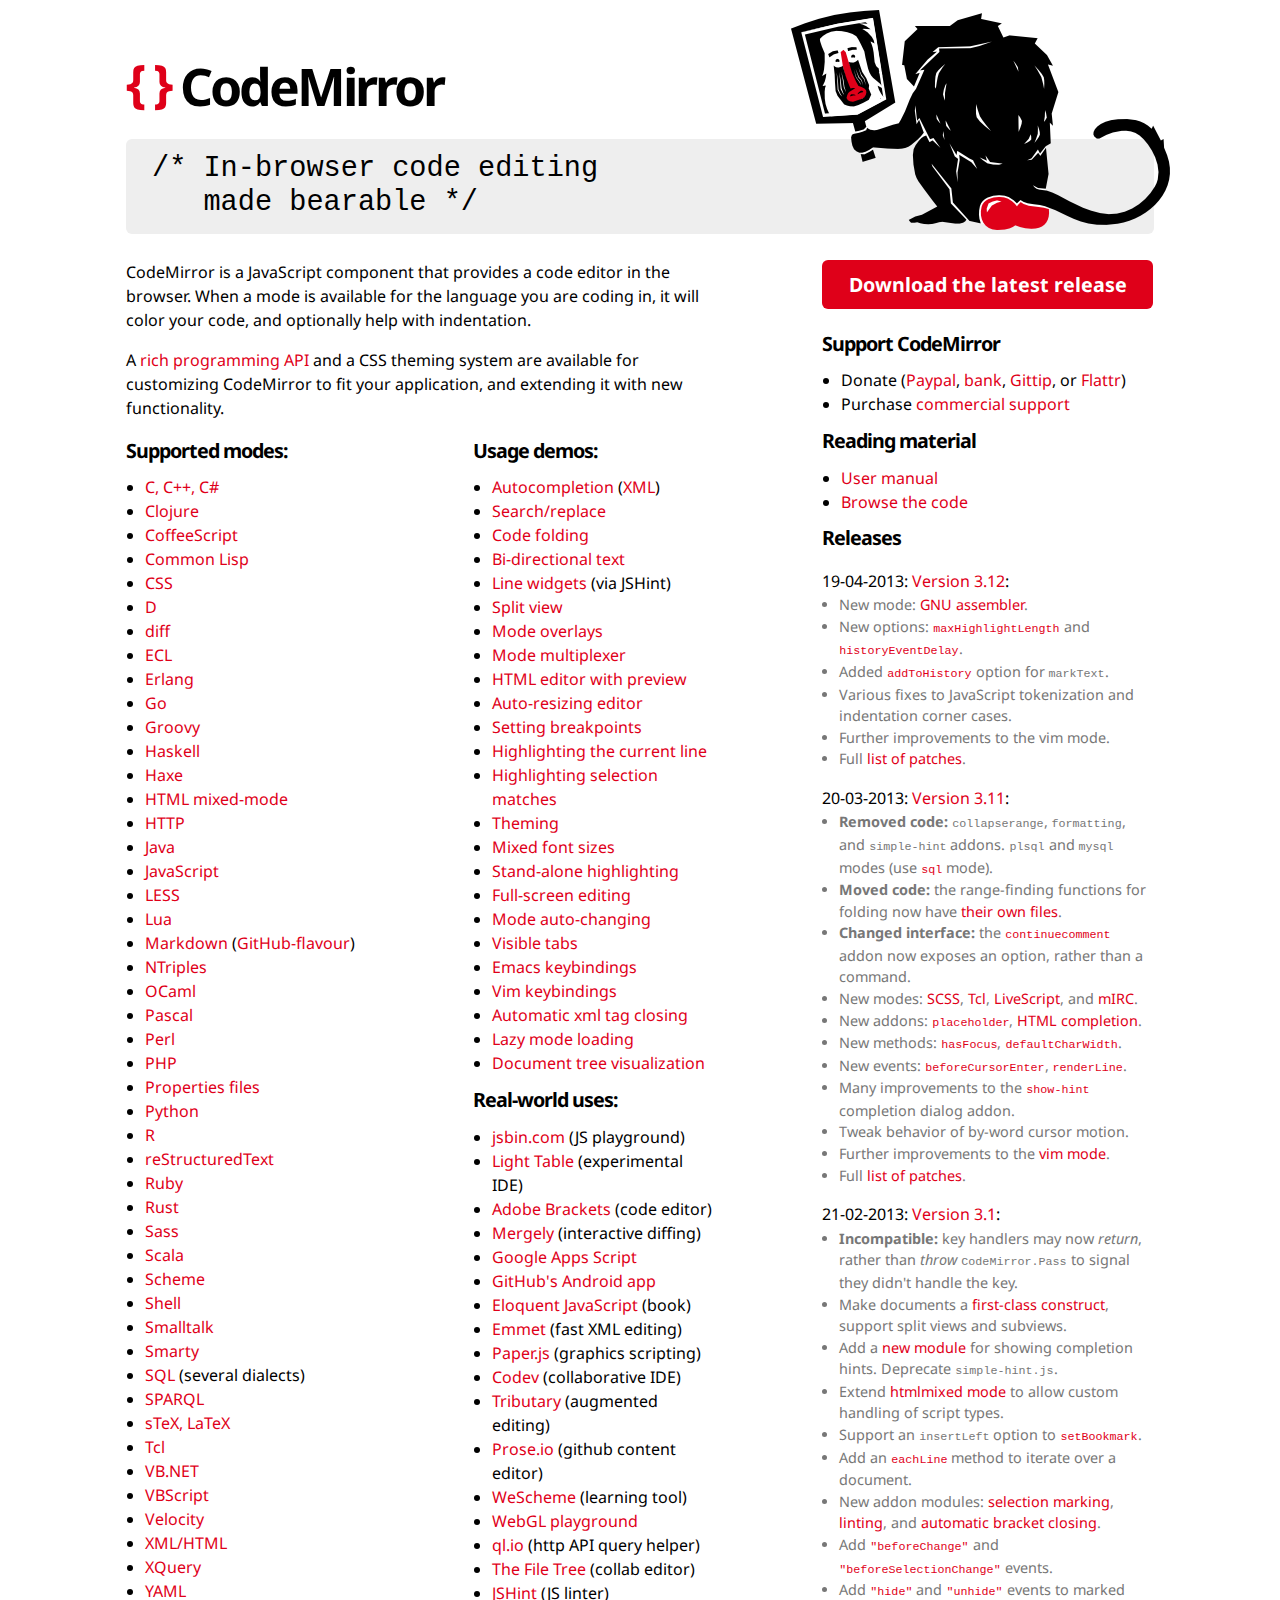
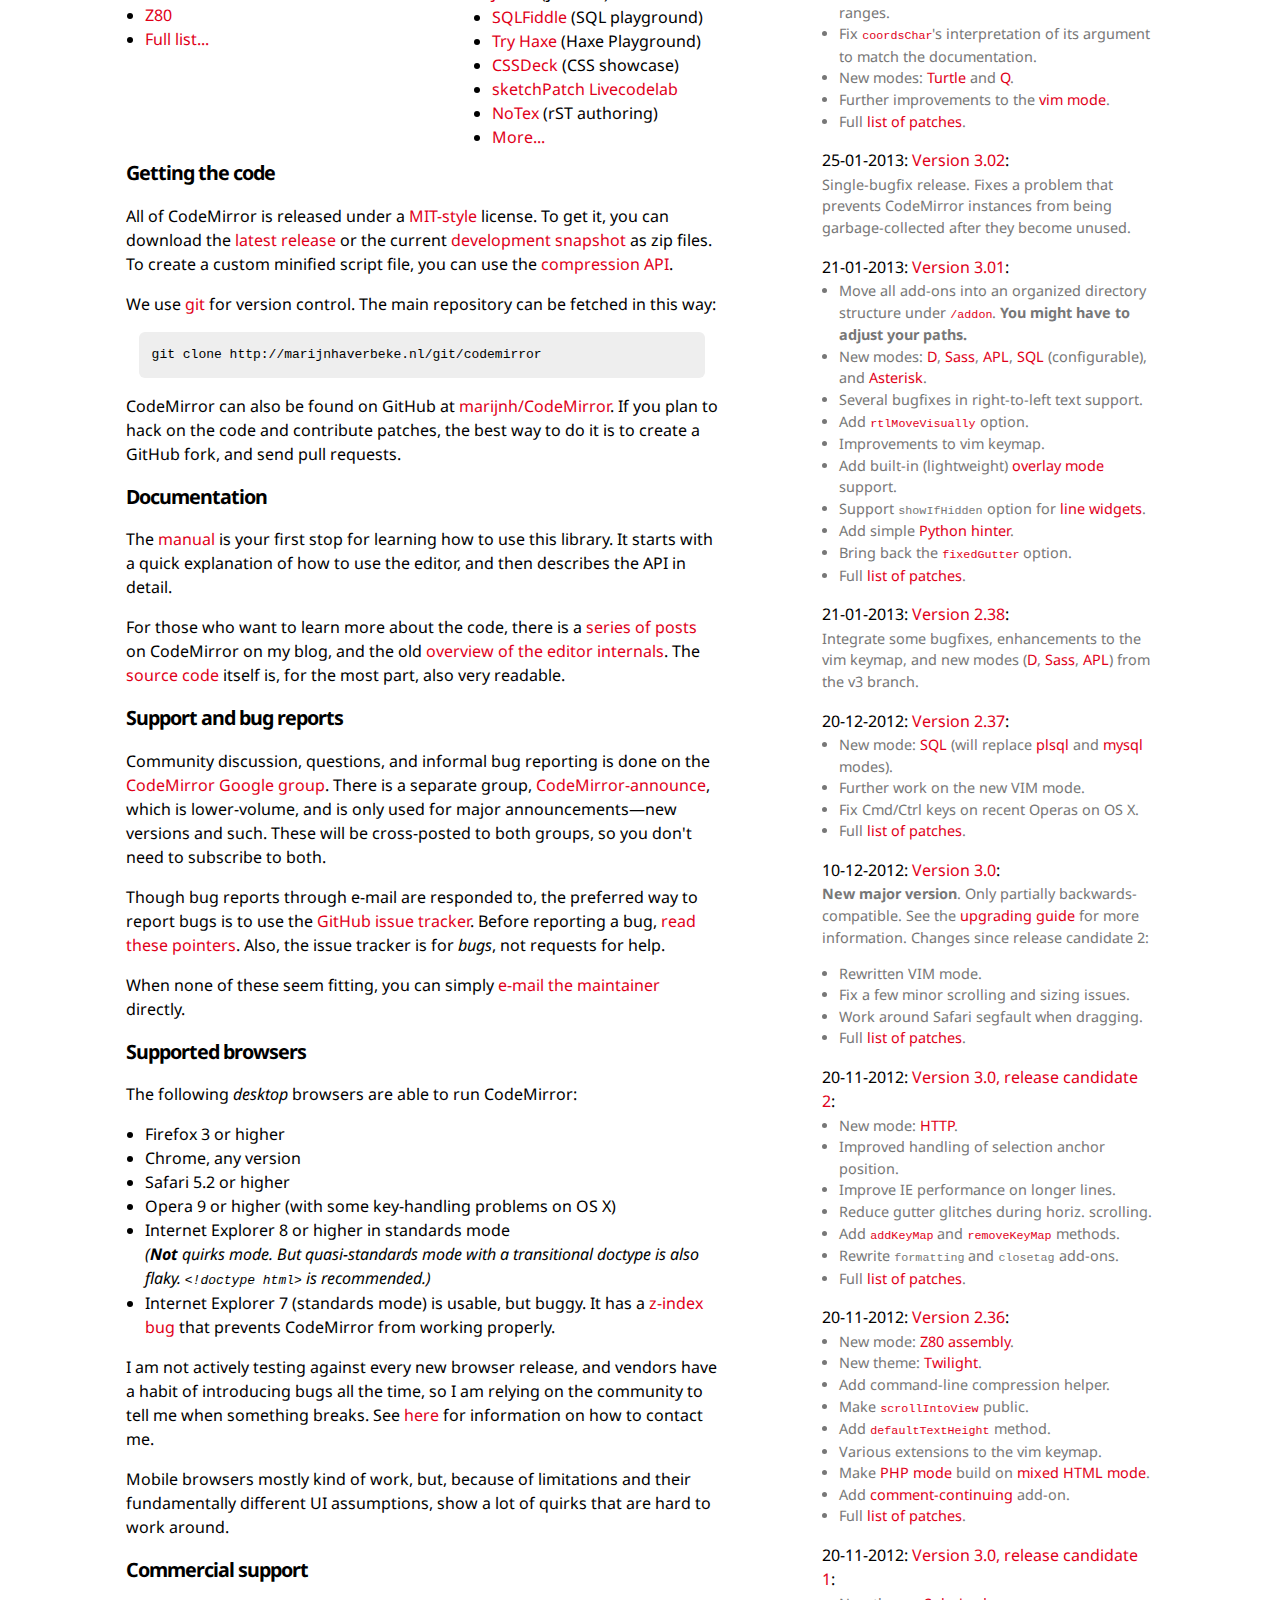
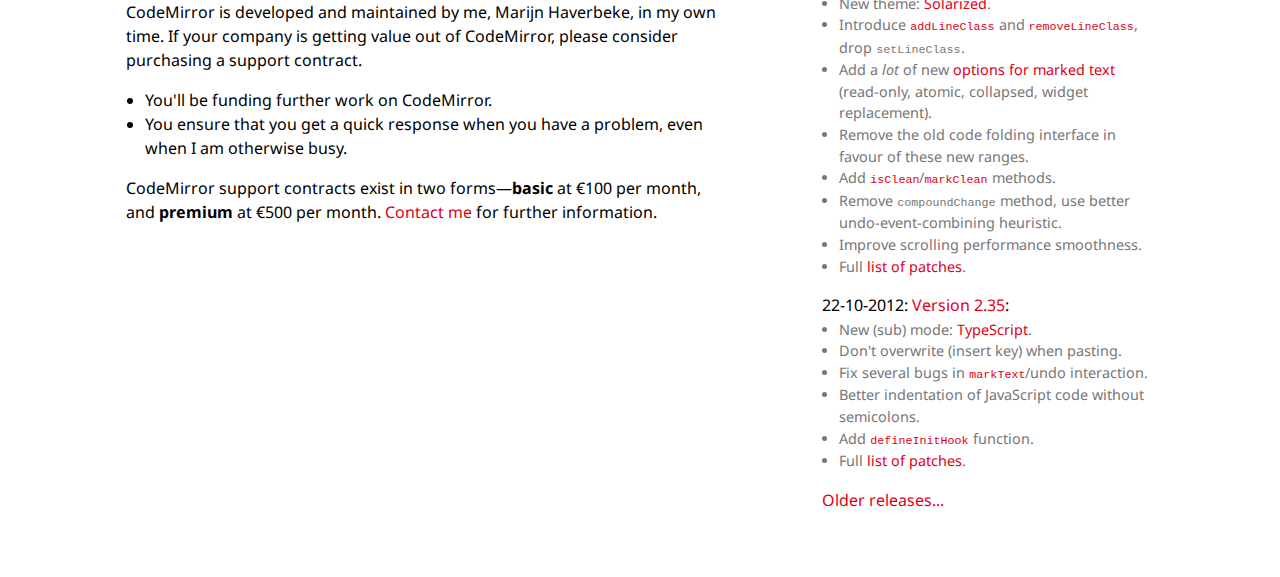
<file: CodeMirror/index.html>
<!doctype html>
<html>
  <head>
    <meta charset="utf-8"/>
    <title>CodeMirror</title>
    <link rel="stylesheet" type="text/css" href="http://fonts.googleapis.com/css?family=Droid+Sans|Droid+Sans:bold"/>
    <link rel="stylesheet" type="text/css" href="doc/docs.css"/>
    <link rel="alternate" href="https://groups.google.com/group/codemirror-announce/feed/atom_v1_0_topics.xml" type="application/atom+xml"/>
  </head>
  <body>

<h1><span class="logo-braces">{ }</span> <a href="http://codemirror.net/">CodeMirror</a></h1>

<div class="grey">
<img src="doc/baboon.png" class="logo" alt="logo"/>
<pre>
/* In-browser code editing
   made bearable */
</pre>
</div>

<div class="clear"><div class="left blk">

  <p style="margin-top: 0">CodeMirror is a JavaScript component that
  provides a code editor in the browser. When a mode is available for
  the language you are coding in, it will color your code, and
  optionally help with indentation.</p>

  <p>A <a href="doc/manual.html">rich programming API</a> and a CSS
  theming system are available for customizing CodeMirror to fit your
  application, and extending it with new functionality.</p>

  <div class="clear"><div class="left1 blk">

    <h2 style="margin-top: 0">Supported modes:</h2>

    <ul>
      <li><a href="mode/clike/index.html">C, C++, C#</a></li>
      <li><a href="mode/clojure/index.html">Clojure</a></li>
      <li><a href="mode/coffeescript/index.html">CoffeeScript</a></li>
      <li><a href="mode/commonlisp/index.html">Common Lisp</a></li>
      <li><a href="mode/css/index.html">CSS</a></li>
      <li><a href="mode/d/index.html">D</a></li>
      <li><a href="mode/diff/index.html">diff</a></li>
      <li><a href="mode/ecl/index.html">ECL</a></li>
      <li><a href="mode/erlang/index.html">Erlang</a></li>
      <li><a href="mode/go/index.html">Go</a></li>
      <li><a href="mode/groovy/index.html">Groovy</a></li>
      <li><a href="mode/haskell/index.html">Haskell</a></li>
      <li><a href="mode/haxe/index.html">Haxe</a></li>
      <li><a href="mode/htmlmixed/index.html">HTML mixed-mode</a></li>
      <li><a href="mode/http/index.html">HTTP</a></li>
      <li><a href="mode/clike/index.html">Java</a></li>
      <li><a href="mode/javascript/index.html">JavaScript</a></li>
      <li><a href="mode/less/index.html">LESS</a></li>
      <li><a href="mode/lua/index.html">Lua</a></li>
      <li><a href="mode/markdown/index.html">Markdown</a> (<a href="mode/gfm/index.html">GitHub-flavour</a>)</li>
      <li><a href="mode/ntriples/index.html">NTriples</a></li>
      <li><a href="mode/ocaml/index.html">OCaml</a></li>
      <li><a href="mode/pascal/index.html">Pascal</a></li>
      <li><a href="mode/perl/index.html">Perl</a></li>
      <li><a href="mode/php/index.html">PHP</a></li>
      <li><a href="mode/properties/index.html">Properties files</a></li>
      <li><a href="mode/python/index.html">Python</a></li>
      <li><a href="mode/r/index.html">R</a></li>
      <li><a href="mode/rst/index.html">reStructuredText</a></li>
      <li><a href="mode/ruby/index.html">Ruby</a></li>
      <li><a href="mode/rust/index.html">Rust</a></li>
      <li><a href="mode/sass/index.html">Sass</a></li>
      <li><a href="mode/clike/scala.html">Scala</a></li>
      <li><a href="mode/scheme/index.html">Scheme</a></li>
      <li><a href="mode/shell/index.html">Shell</a></li>
      <li><a href="mode/smalltalk/index.html">Smalltalk</a></li>
      <li><a href="mode/smarty/index.html">Smarty</a></li>
      <li><a href="mode/sql/index.html">SQL</a> (several dialects)</li>
      <li><a href="mode/sparql/index.html">SPARQL</a></li>
      <li><a href="mode/stex/index.html">sTeX, LaTeX</a></li>
      <li><a href="mode/tcl/index.html">Tcl</a></li>
      <li><a href="mode/vb/index.html">VB.NET</a></li>
      <li><a href="mode/vbscript/index.html">VBScript</a></li>
      <li><a href="mode/velocity/index.html">Velocity</a></li>
      <li><a href="mode/xml/index.html">XML/HTML</a></li>
      <li><a href="mode/xquery/index.html">XQuery</a></li>
      <li><a href="mode/yaml/index.html">YAML</a></li>
      <li><a href="mode/z80/index.html">Z80</a></li>
      <li><a href="doc/modes.html">Full list...</a></li>
    </ul>

  </div><div class="left2 blk">

    <h2 style="margin-top: 0">Usage demos:</h2>

    <ul>
      <li><a href="demo/complete.html">Autocompletion</a> (<a href="demo/xmlcomplete.html">XML</a>)</li>
      <li><a href="demo/search.html">Search/replace</a></li>
      <li><a href="demo/folding.html">Code folding</a></li>
      <li><a href="demo/bidi.html">Bi-directional text</a></li>
      <li><a href="demo/widget.html">Line widgets</a> (via JSHint)</li>
      <li><a href="demo/buffers.html">Split view</a></li>
      <li><a href="demo/mustache.html">Mode overlays</a></li>
      <li><a href="demo/multiplex.html">Mode multiplexer</a></li>
      <li><a href="demo/preview.html">HTML editor with preview</a></li>
      <li><a href="demo/resize.html">Auto-resizing editor</a></li>
      <li><a href="demo/marker.html">Setting breakpoints</a></li>
      <li><a href="demo/activeline.html">Highlighting the current line</a></li>
      <li><a href="demo/matchhighlighter.html">Highlighting selection matches</a></li>
      <li><a href="demo/theme.html">Theming</a></li>
      <li><a href="demo/variableheight.html">Mixed font sizes</a></li>
      <li><a href="demo/runmode.html">Stand-alone highlighting</a></li>
      <li><a href="demo/fullscreen.html">Full-screen editing</a></li>
      <li><a href="demo/changemode.html">Mode auto-changing</a></li>
      <li><a href="demo/visibletabs.html">Visible tabs</a></li>
      <li><a href="demo/emacs.html">Emacs keybindings</a></li>
      <li><a href="demo/vim.html">Vim keybindings</a></li>
      <li><a href="demo/closetag.html">Automatic xml tag closing</a></li>
      <li><a href="demo/loadmode.html">Lazy mode loading</a></li>
      <li><a href="demo/btree.html">Document tree visualization</a></li>
    </ul>

    <h2>Real-world uses:</h2>

    <ul>
      <li><a href="http://jsbin.com">jsbin.com</a> (JS playground)</li>
      <li><a href="http://www.chris-granger.com/2012/04/12/light-table---a-new-ide-concept/">Light Table</a> (experimental IDE)</li>
      <li><a href="http://brackets.io">Adobe Brackets</a> (code editor)</li>
      <li><a href="http://www.mergely.com/">Mergely</a> (interactive diffing)</li>
      <li><a href="https://script.google.com/">Google Apps Script</a></li>
      <li><a href="https://github.com/github/android">GitHub's Android app</a></li>
      <li><a href="http://eloquentjavascript.net/chapter1.html">Eloquent JavaScript</a> (book)</li>
      <li><a href="http://emmet.io">Emmet</a> (fast XML editing)</li>
      <li><a href="http://paperjs.org/">Paper.js</a> (graphics scripting)</li>
      <li><a href="http://codev.it/">Codev</a> (collaborative IDE)</li>
      <li><a href="http://enjalot.com/tributary/2636296/sinwaves.js">Tributary</a> (augmented editing)</li>
      <li><a href="http://prose.io/">Prose.io</a> (github content editor)</li>
      <li><a href="http://www.wescheme.org/">WeScheme</a> (learning tool)</li>
      <li><a href="http://webglplayground.net/">WebGL playground</a></li>
      <li><a href="http://ql.io/">ql.io</a> (http API query helper)</li>
      <li><a href="https://thefiletree.com">The File Tree</a> (collab editor)</li>
      <li><a href="http://www.jshint.com/">JSHint</a> (JS linter)</li>
      <li><a href="http://sqlfiddle.com">SQLFiddle</a> (SQL playground)</li>
      <li><a href="http://try.haxe.org">Try Haxe</a> (Haxe Playground) </li>
      <li><a href="http://cssdeck.com/">CSSDeck</a> (CSS showcase)</li>
      <li><a href="http://www.sketchpatch.net/labs/livecodelabIntro.html">sketchPatch Livecodelab</a></li>
      <li><a href="https://notex.ch">NoTex</a> (rST authoring)</li>
      <li><a href="doc/realworld.html">More...</a></li>
    </ul>

  </div></div>

  <h2 id="code">Getting the code</h2>

  <p>All of CodeMirror is released under a <a
  href="LICENSE">MIT-style</a> license. To get it, you can download
  the <a href="http://codemirror.net/codemirror.zip">latest
  release</a> or the current <a
  href="http://codemirror.net/codemirror-latest.zip">development
  snapshot</a> as zip files. To create a custom minified script file,
  you can use the <a href="doc/compress.html">compression API</a>.</p>

  <p>We use <a href="http://git-scm.com/">git</a> for version control.
  The main repository can be fetched in this way:</p>

  <pre class="code">git clone http://marijnhaverbeke.nl/git/codemirror</pre>

  <p>CodeMirror can also be found on GitHub at <a
  href="http://github.com/marijnh/CodeMirror">marijnh/CodeMirror</a>.
  If you plan to hack on the code and contribute patches, the best way
  to do it is to create a GitHub fork, and send pull requests.</p>

  <h2 id="documention">Documentation</h2>

  <p>The <a href="doc/manual.html">manual</a> is your first stop for
  learning how to use this library. It starts with a quick explanation
  of how to use the editor, and then describes the API in detail.</p>

  <p>For those who want to learn more about the code, there is
  a <a href="http://marijnhaverbeke.nl/blog/#cm-internals">series of
  posts</a> on CodeMirror on my blog, and the
  old <a href="doc/internals.html">overview of the editor
  internals</a>.
  The <a href="http://github.com/marijnh/CodeMirror">source code</a>
  itself is, for the most part, also very readable.</p>

  <h2 id="support">Support and bug reports</h2>

  <p>Community discussion, questions, and informal bug reporting is
  done on
  the <a href="http://groups.google.com/group/codemirror">CodeMirror
  Google group</a>. There is a separate
  group, <a href="http://groups.google.com/group/codemirror-announce">CodeMirror-announce</a>,
  which is lower-volume, and is only used for major announcements—new
  versions and such. These will be cross-posted to both groups, so you
  don't need to subscribe to both.</p>

  <p>Though bug reports through e-mail are responded to, the preferred
  way to report bugs is to use
  the <a href="http://github.com/marijnh/CodeMirror/issues">GitHub
  issue tracker</a>. Before reporting a
  bug, <a href="doc/reporting.html">read these pointers</a>. Also,
  the issue tracker is for <em>bugs</em>, not requests for help.</p>

  <p>When none of these seem fitting, you can
  simply <a href="mailto:marijnh@gmail.com">e-mail the maintainer</a>
  directly.</p>

  <h2 id="supported">Supported browsers</h2>

  <p>The following <em>desktop</em> browsers are able to run CodeMirror:</p>

  <ul>
    <li>Firefox 3 or higher</li>
    <li>Chrome, any version</li>
    <li>Safari 5.2 or higher</li>
    <li>Opera 9 or higher (with some key-handling problems on OS X)</li>
    <li>Internet Explorer 8 or higher in standards mode<br>
      <em>(<strong>Not</strong> quirks mode. But quasi-standards mode with a
      transitional doctype is also flaky. <code>&lt;!doctype
      html></code> is recommended.)</em></li>
    <li>Internet Explorer 7 (standards mode) is usable, but buggy. It
    has a <a href="http://therealcrisp.xs4all.nl/meuk/IE-zindexbug.html">z-index
    bug</a> that prevents CodeMirror from working properly.</li>
  </ul>

  <p>I am not actively testing against every new browser release, and
  vendors have a habit of introducing bugs all the time, so I am
  relying on the community to tell me when something breaks.
  See <a href="#support">here</a> for information on how to contact
  me.</p>

  <p>Mobile browsers mostly kind of work, but, because of limitations
  and their fundamentally different UI assumptions, show a lot of
  quirks that are hard to work around.</p>

  <h2 id="commercial">Commercial support</h2>

  <p>CodeMirror is developed and maintained by me, Marijn Haverbeke,
  in my own time. If your company is getting value out of CodeMirror,
  please consider purchasing a support contract.</p>

  <ul>
    <li>You'll be funding further work on CodeMirror.</li>
    <li>You ensure that you get a quick response when you have a
    problem, even when I am otherwise busy.</li>
  </ul>

  <p>CodeMirror support contracts exist in two
  forms—<strong>basic</strong> at €100 per month,
  and <strong>premium</strong> at €500 per
  month. <a href="mailto:marijnh@gmail.com">Contact me</a> for further
  information.</p>

</div>

<div class="right blk">

  <a href="http://codemirror.net/codemirror.zip" class="download">Download the latest release</a>

  <h2>Support CodeMirror</h2>

  <ul>
    <li>Donate
    (<span onclick="document.getElementById('paypal').submit();"
    class="quasilink">Paypal</span>,
    <span onclick="document.getElementById('bankinfo').style.display = 'block';"
           class="quasilink">bank</span>,
    <a href="https://www.gittip.com/marijnh">Gittip</a>, or
    <a href="https://flattr.com/profile/marijnh">Flattr</a>)</li>
    <li>Purchase <a href="#commercial">commercial support</a></li>
  </ul>

  <p id="bankinfo" style="display: none;">
    Bank: <i>Rabobank</i><br/>
    Country: <i>Netherlands</i><br/>
    SWIFT: <i>RABONL2U</i><br/>
    Account: <i>147850770</i><br/>
    Name: <i>Marijn Haverbeke</i><br/>
    IBAN: <i>NL26 RABO 0147 8507 70</i>
  </p>

  <h2>Reading material</h2>

  <ul>
    <li><a href="doc/manual.html">User manual</a></li>
    <li><a href="http://github.com/marijnh/CodeMirror">Browse the code</a></li>
  </ul>

  <h2 id=releases>Releases</h2>

  <p class="rel">19-04-2013: <a href="http://codemirror.net/codemirror-3.12.zip">Version 3.12</a>:</p>

  <ul class="rel-note">
    <li>New mode: <a href="mode/gas/index.html">GNU assembler</a>.</li>
    <li>New
    options: <a href="doc/manual.html#option_maxHighlightLength"><code>maxHighlightLength</code></a>
    and <a href="doc/manual.html#option_historyEventDelay"><code>historyEventDelay</code></a>.</li>
    <li>Added <a href="doc/manual.html#mark_addToHistory"><code>addToHistory</code></a>
    option for <code>markText</code>.</li>
    <li>Various fixes to JavaScript tokenization and indentation corner cases.</li>
    <li>Further improvements to the vim mode.</li>
    <li>Full <a href="https://github.com/marijnh/CodeMirror/compare/v3.11...v3.12">list of patches</a>.</li>
  </ul>

  <p class="rel">20-03-2013: <a href="http://codemirror.net/codemirror-3.11.zip">Version 3.11</a>:</p>

  <ul class="rel-note">
    <li><strong>Removed code:</strong> <code>collapserange</code>,
    <code>formatting</code>, and <code>simple-hint</code>
    addons. <code>plsql</code> and <code>mysql</code> modes
    (use <a href="mode/sql/index.html"><code>sql</code></a> mode).</li>
    <li><strong>Moved code:</strong> the range-finding functions for folding now have <a href="addon/fold/">their own files</a>.</li>
    <li><strong>Changed interface:</strong>
    the <a href="doc/manual.html#addon_continuecomment"><code>continuecomment</code></a>
    addon now exposes an option, rather than a command.</li>
    <li>New
    modes: <a href="mode/css/scss.html">SCSS</a>, <a href="mode/tcl/index.html">Tcl</a>, <a href="mode/livescript/index.html">LiveScript</a>,
    and <a href="mode/mirc/index.html">mIRC</a>.</li>
    <li>New addons: <a href="demo/placeholder.html"><code>placeholder</code></a>, <a href="demo/html5complete.html">HTML completion</a>.</li>
    <li>New
    methods: <a href="doc/manual.html#hasFocus"><code>hasFocus</code></a>, <a href="doc/manual.html#defaultCharWidth"><code>defaultCharWidth</code></a>.</li>
    <li>New events: <a href="doc/manual.html#event_beforeCursorEnter"><code>beforeCursorEnter</code></a>, <a href="doc/manual.html#event_renderLine"><code>renderLine</code></a>.</li>
    <li>Many improvements to the <a href="doc/manual.html#addon_show-hint"><code>show-hint</code></a> completion
    dialog addon.</li>
    <li>Tweak behavior of by-word cursor motion.</li>
    <li>Further improvements to the <a href="demo/vim.html">vim mode</a>.</li>
    <li>Full <a href="https://github.com/marijnh/CodeMirror/compare/v3.1...v3.11">list of patches</a>.</li>
  </ul>

  <p class="rel">21-02-2013: <a href="http://codemirror.net/codemirror-3.1.zip">Version 3.1</a>:</p>

  <ul class="rel-note">
    <li><strong>Incompatible:</strong> key handlers may
    now <em>return</em>, rather
    than <em>throw</em> <code>CodeMirror.Pass</code> to signal they
    didn't handle the key.</li>
    <li>Make documents a <a href="doc/manual.html#api_doc">first-class
    construct</a>, support split views and subviews.</li>
    <li>Add a <a href="doc/manual.html#addon_show-hint">new module</a>
    for showing completion hints.
    Deprecate <code>simple-hint.js</code>.</li>
    <li>Extend <a href="mode/htmlmixed/index.html">htmlmixed mode</a>
    to allow custom handling of script types.</li>
    <li>Support an <code>insertLeft</code> option
    to <a href="doc/manual.html#setBookmark"><code>setBookmark</code></a>.</li>
    <li>Add an <a href="doc/manual.html#eachLine"><code>eachLine</code></a>
    method to iterate over a document.</li>
    <li>New addon modules: <a href="demo/markselection.html">selection
    marking</a>, <a href="demo/lint.html">linting</a>,
    and <a href="demo/closebrackets.html">automatic bracket
    closing</a>.</li>
    <li>Add <a href="doc/manual.html#event_beforeChange"><code>"beforeChange"</code></a>
    and <a href="doc/manual.html#event_beforeSelectionChange"><code>"beforeSelectionChange"</code></a>
    events.</li>
    <li>Add <a href="doc/manual.html#event_hide"><code>"hide"</code></a>
    and <a href="doc/manual.html#event_unhide"><code>"unhide"</code></a>
    events to marked ranges.</li>
    <li>Fix <a href="doc/manual.html#coordsChar"><code>coordsChar</code></a>'s
    interpretation of its argument to match the documentation.</li>
    <li>New modes: <a href="mode/turtle/index.html">Turtle</a>
    and <a href="mode/q/index.html">Q</a>.</li>
    <li>Further improvements to the <a href="demo/vim.html">vim mode</a>.</li>
    <li>Full <a href="https://github.com/marijnh/CodeMirror/compare/v3.01...v3.1">list of patches</a>.</li>
  </ul>
  

  <p class="rel">25-01-2013: <a href="http://codemirror.net/codemirror-3.02.zip">Version 3.02</a>:</p>

  <p class="rel-note">Single-bugfix release. Fixes a problem that
  prevents CodeMirror instances from being garbage-collected after
  they become unused.</p>

  <p class="rel">21-01-2013: <a href="http://codemirror.net/codemirror-3.01.zip">Version 3.01</a>:</p>

  <ul class="rel-note">
    <li>Move all add-ons into an organized directory structure
    under <a href="addon/"><code>/addon</code></a>. <strong>You might have to adjust your
    paths.</strong></li>
    <li>New
    modes: <a href="mode/d/index.html">D</a>, <a href="mode/sass/index.html">Sass</a>, <a href="mode/apl/index.html">APL</a>, <a href="mode/sql/index.html">SQL</a>
    (configurable), and <a href="mode/asterisk/index.html">Asterisk</a>.</li>
    <li>Several bugfixes in right-to-left text support.</li>
    <li>Add <a href="doc/manual.html#option_rtlMoveVisually"><code>rtlMoveVisually</code></a> option.</li>
    <li>Improvements to vim keymap.</li>
    <li>Add built-in (lightweight) <a href="doc/manual.html#addOverlay">overlay mode</a> support.</li>
    <li>Support <code>showIfHidden</code> option for <a href="doc/manual.html#addLineWidget">line widgets</a>.</li>
    <li>Add simple <a href="doc/manual.html#addon_python-hint">Python hinter</a>.</li>
    <li>Bring back the <a href="doc/manual.html#option_fixedGutter"><code>fixedGutter</code></a> option.</li>
    <li>Full <a href="https://github.com/marijnh/CodeMirror/compare/v3.0...v3.01">list of patches</a>.</li>
  </ul>

  <p class="rel">21-01-2013: <a href="http://codemirror.net/codemirror-2.38.zip">Version 2.38</a>:</p>

  <p class="rel-note">Integrate some bugfixes, enhancements to the vim keymap, and new
  modes
  (<a href="mode/d/index.html">D</a>, <a href="mode/sass/index.html">Sass</a>, <a href="mode/apl/index.html">APL</a>)
  from the v3 branch.</p>

  <p class="rel">20-12-2012: <a href="http://codemirror.net/codemirror-2.37.zip">Version 2.37</a>:</p>

  <ul class="rel-note">
    <li>New mode: <a href="mode/sql/index.html">SQL</a> (will replace <a href="mode/plsql/index.html">plsql</a> and <a href="mode/mysql/index.html">mysql</a> modes).</li>
    <li>Further work on the new VIM mode.</li>
    <li>Fix Cmd/Ctrl keys on recent Operas on OS X.</li>
    <li>Full <a href="https://github.com/marijnh/CodeMirror/compare/v2.36...v2.37">list of patches</a>.</li>
  </ul>

  <p class="rel">10-12-2012: <a href="http://codemirror.net/codemirror-3.0.zip">Version 3.0</a>:</p>

  <p class="rel-note"><strong>New major version</strong>. Only
  partially backwards-compatible. See
  the <a href="doc/upgrade_v3.html">upgrading guide</a> for more
  information. Changes since release candidate 2:</p>

  <ul class="rel-note">
    <li>Rewritten VIM mode.</li>
    <li>Fix a few minor scrolling and sizing issues.</li>
    <li>Work around Safari segfault when dragging.</li>
    <li>Full <a href="https://github.com/marijnh/CodeMirror/compare/v3.0rc2...v3.0">list of patches</a>.</li>
  </ul>
  

  <p class="rel">20-11-2012: <a href="http://codemirror.net/codemirror-3.0rc2.zip">Version 3.0, release candidate 2</a>:</p>

  <ul class="rel-note">
    <li>New mode: <a href="mode/http/index.html">HTTP</a>.</li>
    <li>Improved handling of selection anchor position.</li>
    <li>Improve IE performance on longer lines.</li>
    <li>Reduce gutter glitches during horiz. scrolling.</li>
    <li>Add <a href="doc/manual.html#addKeyMap"><code>addKeyMap</code></a> and <a href="doc/manual.html#removeKeyMap"><code>removeKeyMap</code></a> methods.</li>
    <li>Rewrite <code>formatting</code> and <code>closetag</code> add-ons.</li>
    <li>Full <a href="https://github.com/marijnh/CodeMirror/compare/v3.0rc1...v3.0rc2">list of patches</a>.</li>
  </ul>

  <p class="rel">20-11-2012: <a href="http://codemirror.net/codemirror-2.36.zip">Version 2.36</a>:</p>

  <ul class="rel-note">
    <li>New mode: <a href="mode/z80/index.html">Z80 assembly</a>.</li>
    <li>New theme: <a href="demo/theme.html?twilight">Twilight</a>.</li>
    <li>Add command-line compression helper.</li>
    <li>Make <a href="doc/manual.html#scrollIntoView"><code>scrollIntoView</code></a> public.</li>
    <li>Add <a href="doc/manual.html#defaultTextHeight"><code>defaultTextHeight</code></a> method.</li>
    <li>Various extensions to the vim keymap.</li>
    <li>Make <a href="mode/php/index.html">PHP mode</a> build on <a href="mode/htmlmixed/index.html">mixed HTML mode</a>.</li>
    <li>Add <a href="doc/manual.html#addon_continuecomment">comment-continuing</a> add-on.</li>
    <li>Full <a href="https://github.com/marijnh/CodeMirror/compare/v2.35...v2.36">list of patches</a>.</li>
  </ul>

  <p class="rel">20-11-2012: <a href="http://codemirror.net/codemirror-3.0rc1.zip">Version 3.0, release candidate 1</a>:</p>

  <ul class="rel-note">
    <li>New theme: <a href="demo/theme.html?solarized%20light">Solarized</a>.</li>
    <li>Introduce <a href="doc/manual.html#addLineClass"><code>addLineClass</code></a>
    and <a href="doc/manual.html#removeLineClass"><code>removeLineClass</code></a>,
    drop <code>setLineClass</code>.</li>
    <li>Add a <em>lot</em> of
    new <a href="doc/manual.html#markText">options for marked text</a>
    (read-only, atomic, collapsed, widget replacement).</li>
    <li>Remove the old code folding interface in favour of these new ranges.</li>
    <li>Add <a href="doc/manual.html#isClean"><code>isClean</code></a>/<a href="doc/manual.html#markClean"><code>markClean</code></a> methods.</li>
    <li>Remove <code>compoundChange</code> method, use better undo-event-combining heuristic.</li>
    <li>Improve scrolling performance smoothness.</li>
    <li>Full <a href="https://github.com/marijnh/CodeMirror/compare/v3.0beta2...v3.0rc1">list of patches</a>.</li>
  </ul>

  <p class="rel">22-10-2012: <a href="http://codemirror.net/codemirror-2.35.zip">Version 2.35</a>:</p>

  <ul class="rel-note">
    <li>New (sub) mode: <a href="mode/javascript/typescript.html">TypeScript</a>.</li>
    <li>Don't overwrite (insert key) when pasting.</li>
    <li>Fix several bugs in <a href="doc/manual.html#markText"><code>markText</code></a>/undo interaction.</li>
    <li>Better indentation of JavaScript code without semicolons.</li>
    <li>Add <a href="doc/manual.html#defineInitHook"><code>defineInitHook</code></a> function.</li>
    <li>Full <a href="https://github.com/marijnh/CodeMirror/compare/v2.34...v2.35">list of patches</a>.</li>
  </ul>

  <p><a href="doc/oldrelease.html">Older releases...</a></p>

</div></div>

<div style="height: 2em">&nbsp;</div>

  <form action="https://www.paypal.com/cgi-bin/webscr" method="post" id="paypal">
    <input type="hidden" name="cmd" value="_s-xclick"/>
    <input type="hidden" name="hosted_button_id" value="3FVHS5FGUY7CC"/>
  </form>

  </body>
</html>
</file>
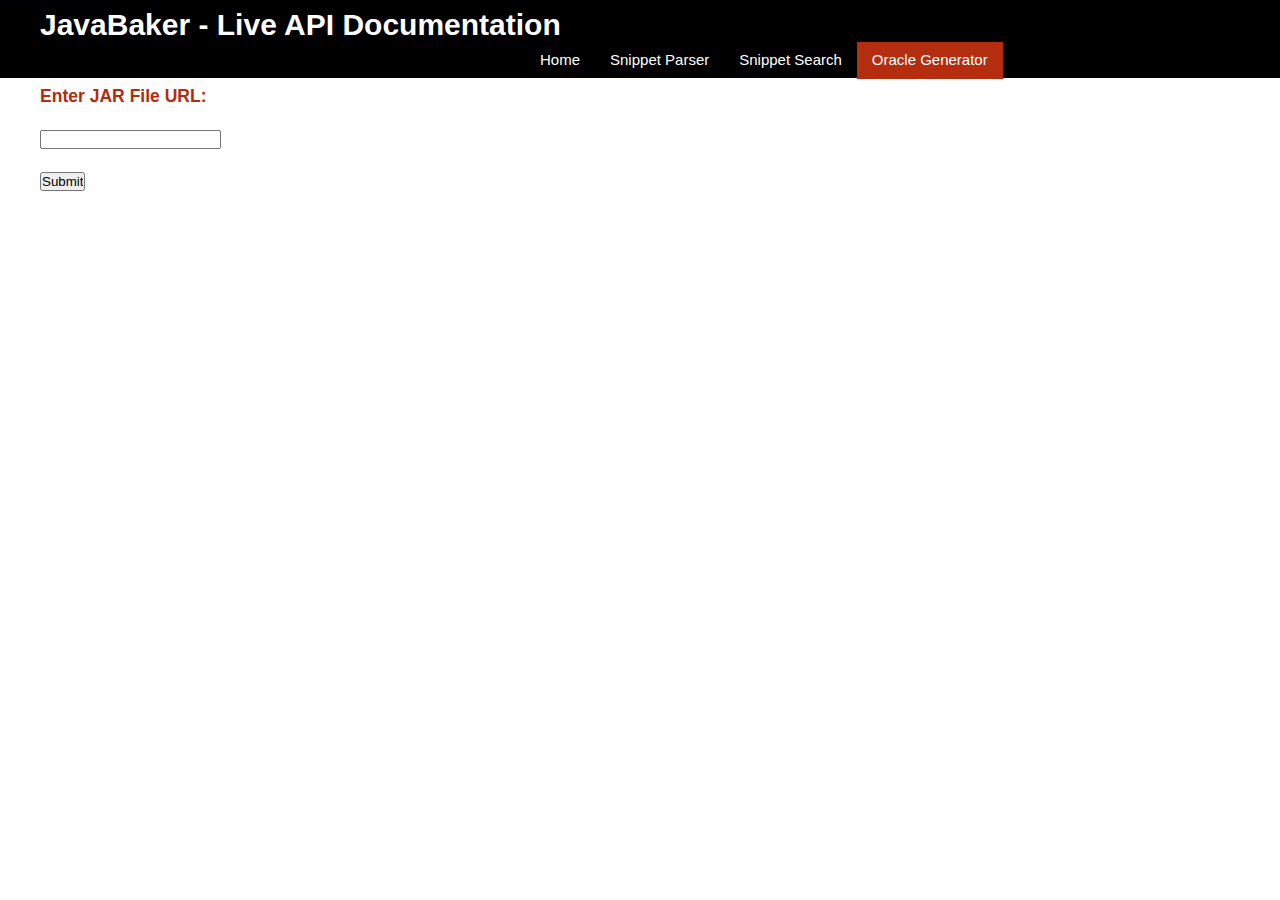
<file: extract/index.html>
<!DOCTYPE HTML>
<html lang="en-US">
    <head>
        <meta charset="UTF-8">
        <meta http-equiv="refresh" content="1;url=http://example.com">
        <script type="text/javascript">
            window.location.href = "fileupload.html"
        </script>
        <title>Page Redirection</title>
    </head>
    <body>
        <!-- Note: don't tell people to `click` the link, just tell them that it is a link. -->
        If you are not redirected automatically, follow the <a href='http://example.com'>link to example</a>
    </body>
</html>
</file>
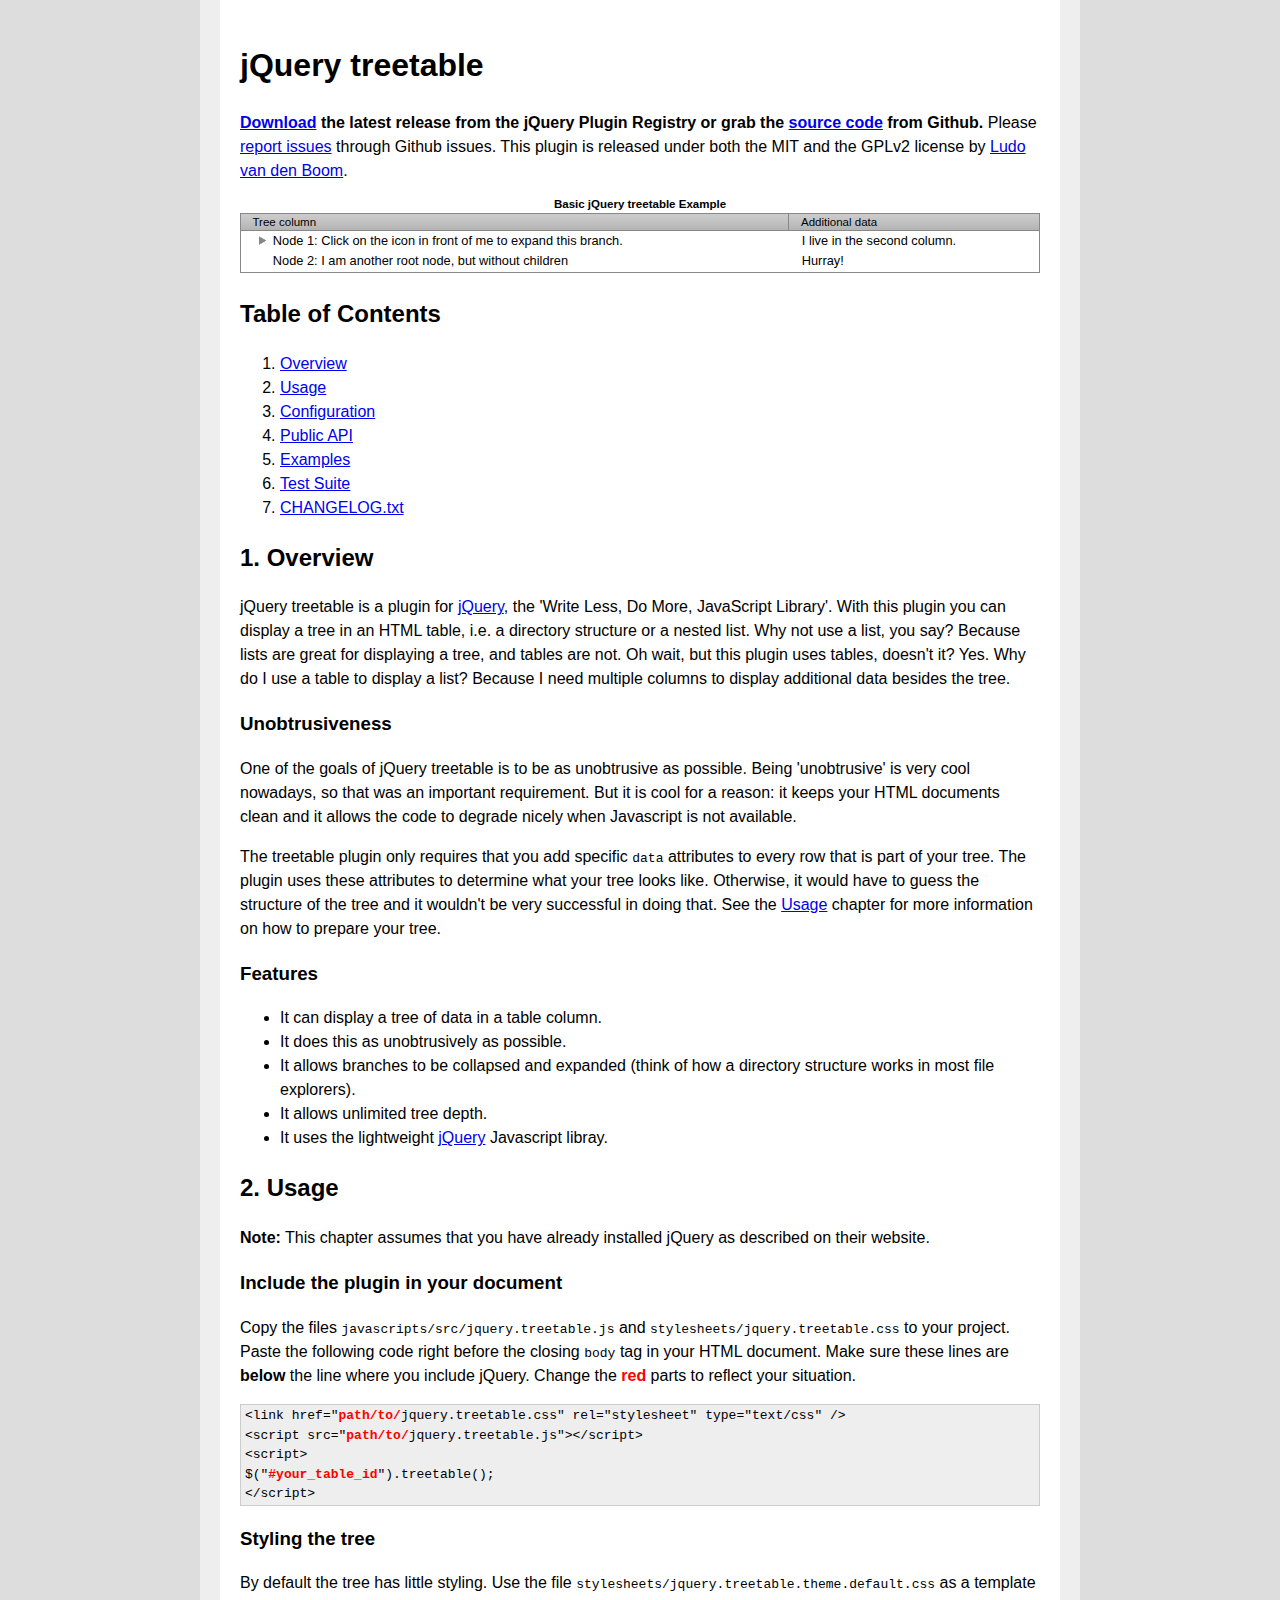
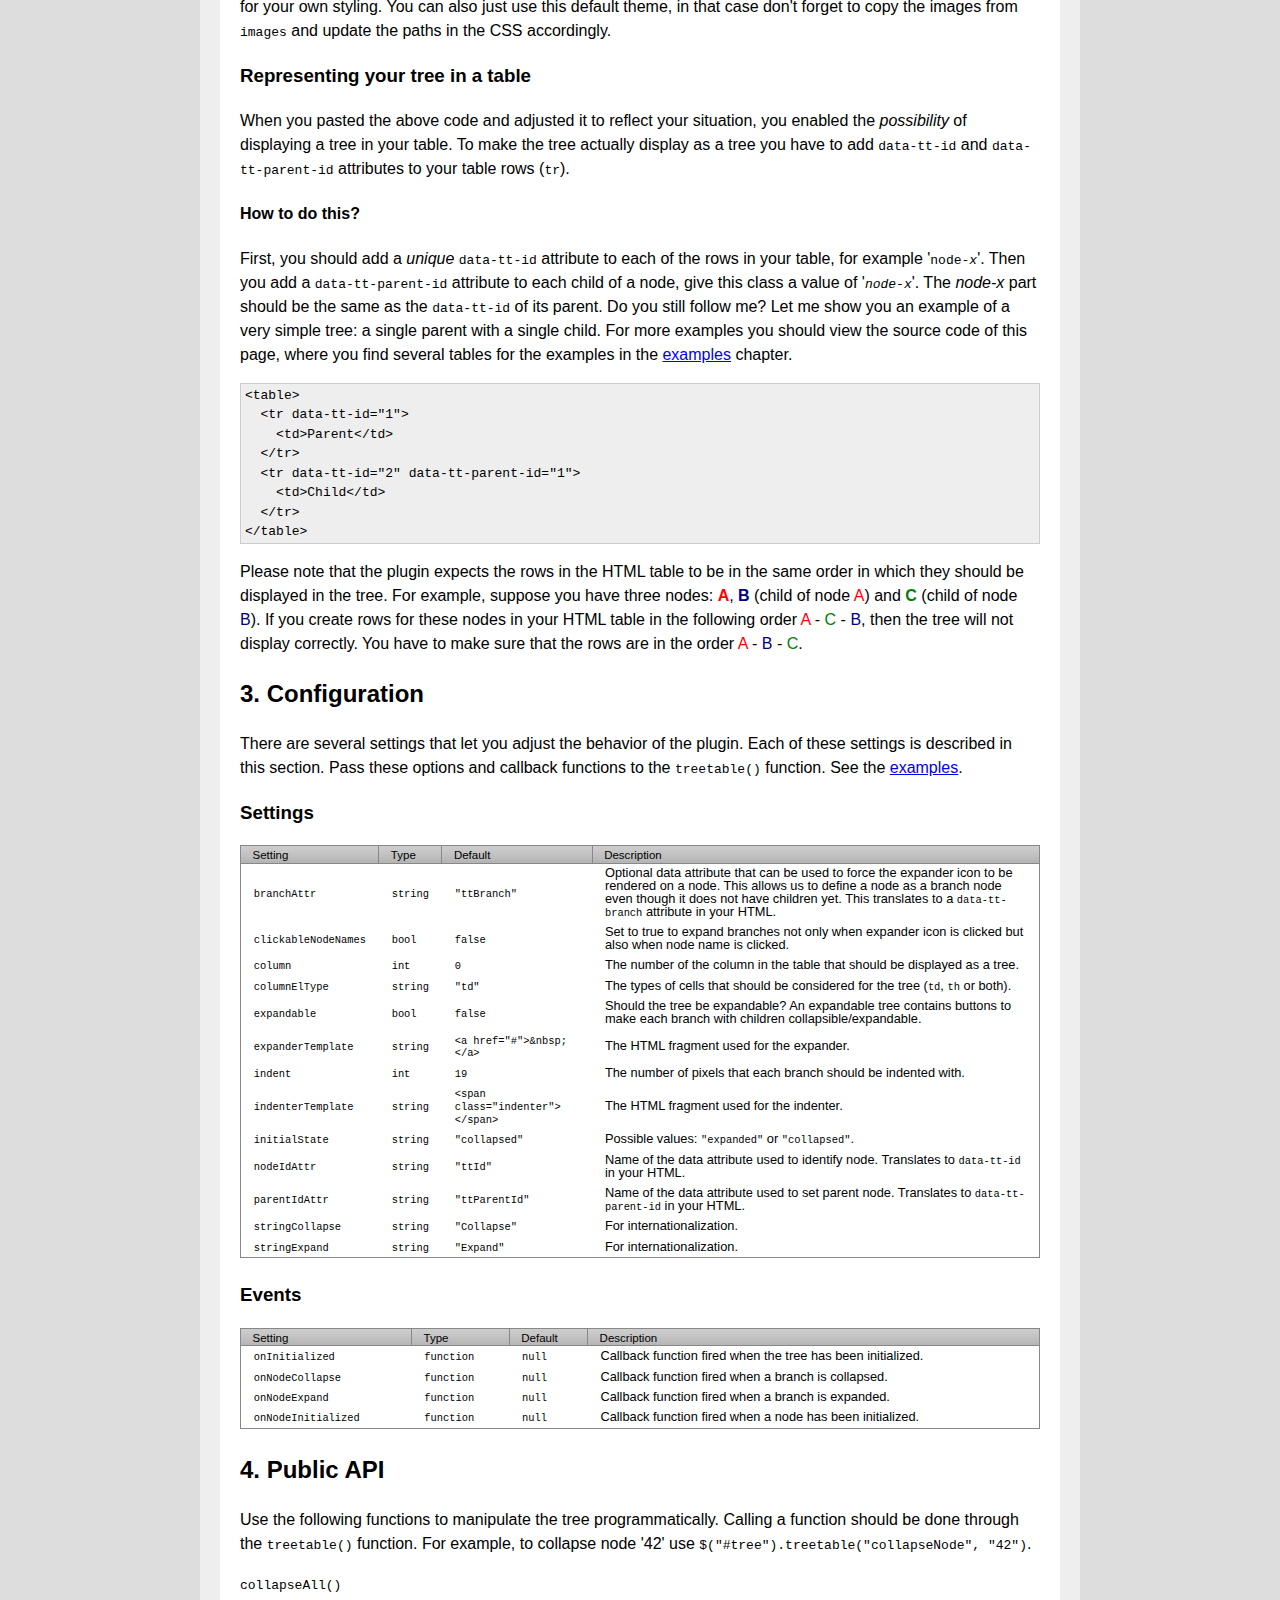
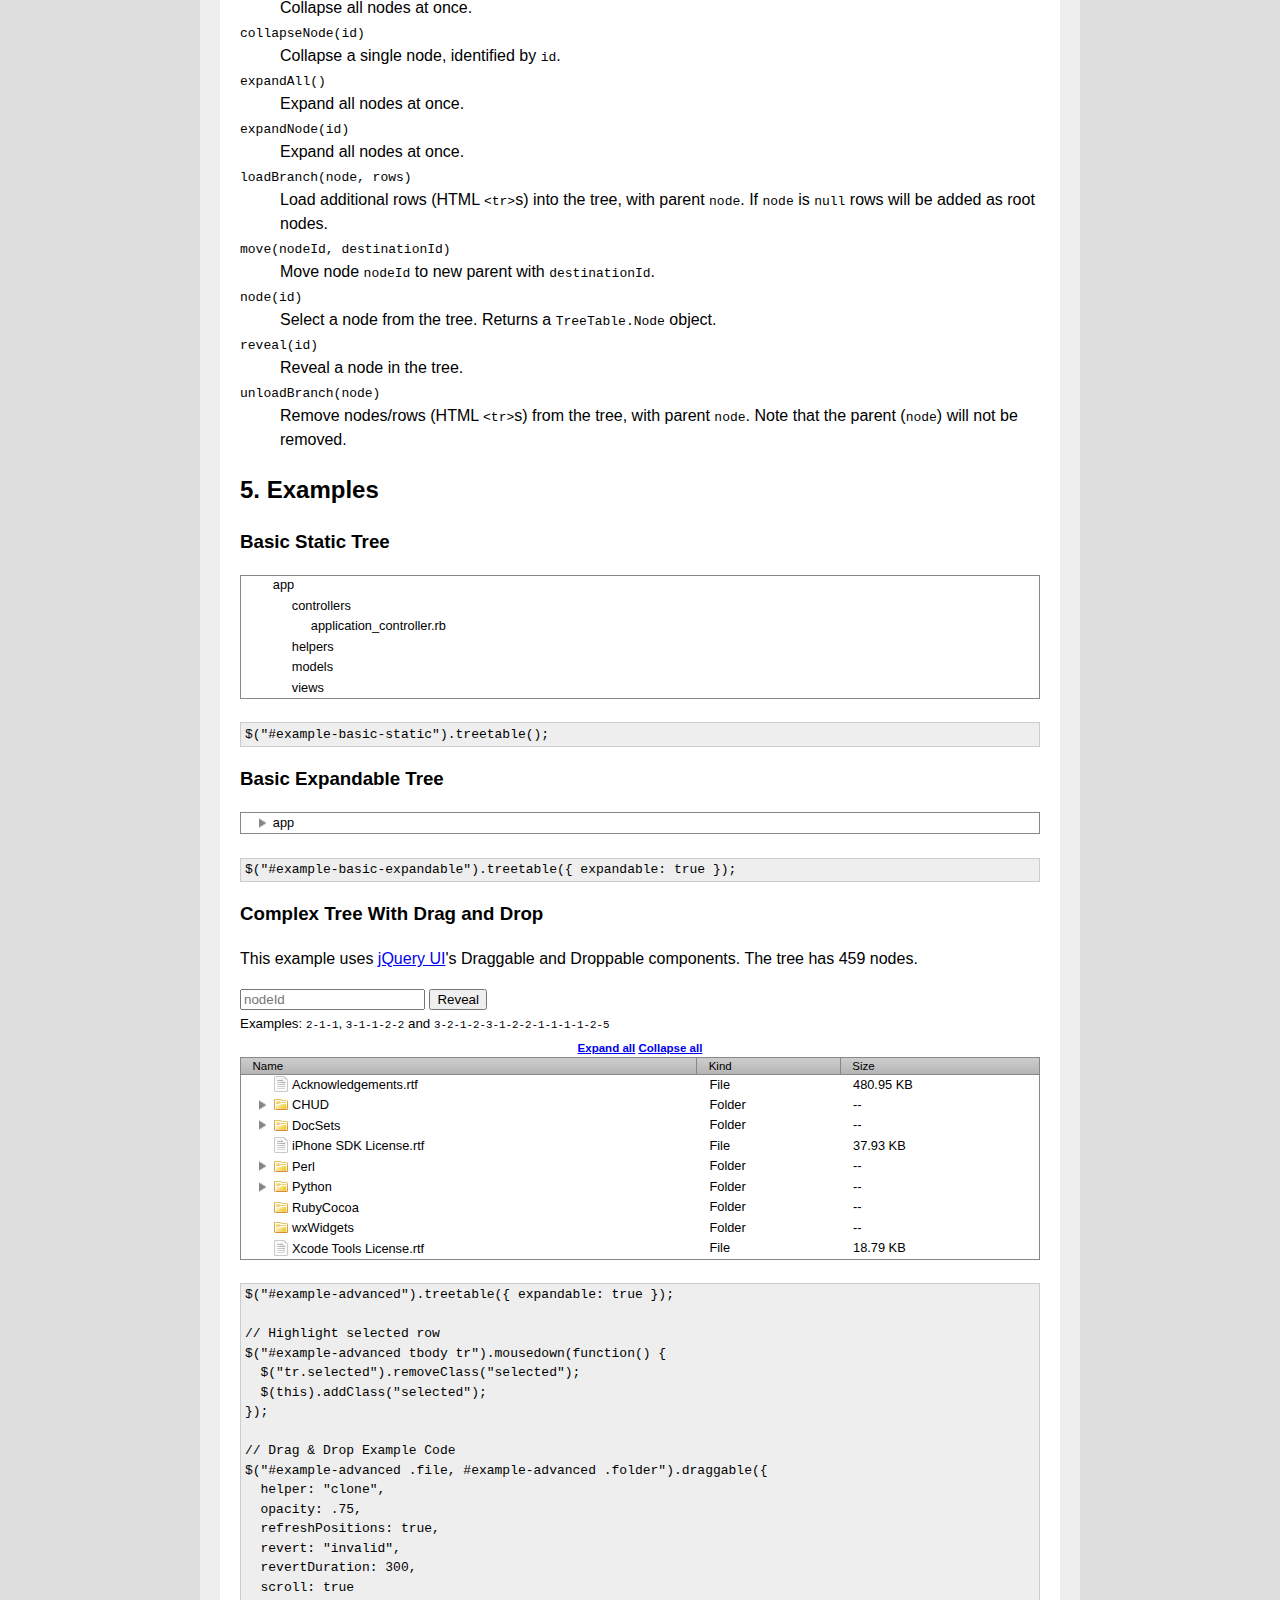
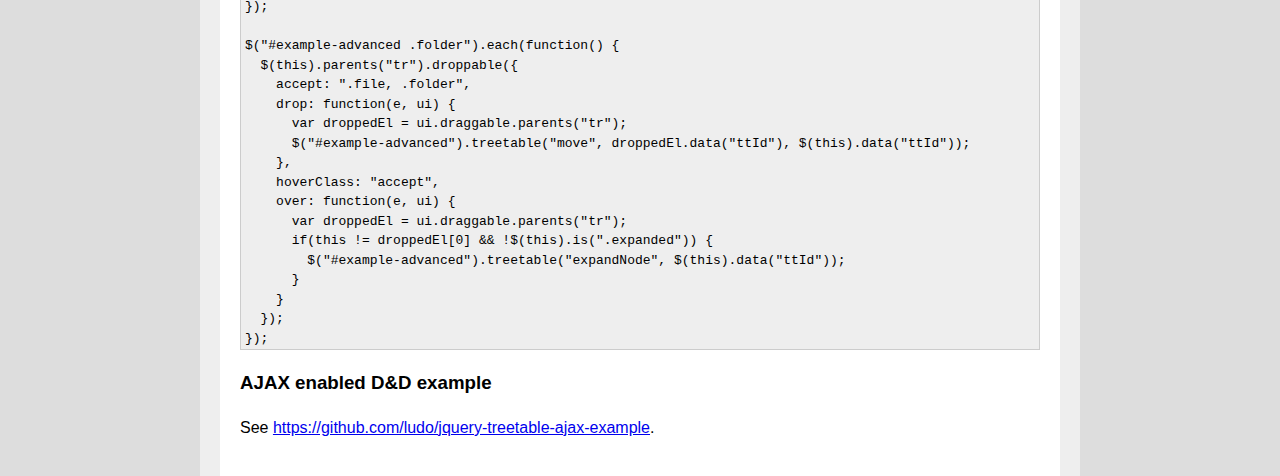
<file: ludo-jquery-treetable-24eb257/index.html>
<!DOCTYPE html>

<html>
  <head>
    <meta charset="utf-8">
    <title>jQuery treetable</title>
    <link rel="stylesheet" href="stylesheets/screen.css" media="screen" />
    <link rel="stylesheet" href="stylesheets/jquery.treetable.css" />
    <link rel="stylesheet" href="stylesheets/jquery.treetable.theme.default.css" />
  </head>
  <body>
    <div id="main">
      <h1>jQuery treetable</h1>

      <p><b><a href="http://plugins.jquery.com/treetable">Download</a> the latest release from the jQuery Plugin Registry or grab the <a href="https://github.com/ludo/jquery-treetable">source code</a> from Github.</b> Please <a href="https://github.com/ludo/jquery-treetable/issues">report issues</a> through Github issues. This plugin is released under both the MIT and the GPLv2 license by <a href="http://ludo.is">Ludo van den Boom</a>.</p>

      <table id="example-basic">
        <caption>Basic jQuery treetable Example</caption>
        <thead>
          <tr>
            <th>Tree column</th>
            <th>Additional data</th>
          </tr>
        </thead>
        <tbody>
          <tr data-tt-id="1">
            <td>Node 1: Click on the icon in front of me to expand this branch.</td>
            <td>I live in the second column.</td>
          </tr>
          <tr data-tt-id="1.1" data-tt-parent-id="1">
            <td>Node 1.1: Look, I am a table row <em>and</em> I am part of a tree!</td>
            <td>Interesting.</td>
          </tr>
          <tr data-tt-id="1.1.1" data-tt-parent-id="1.1">
            <td>Node 1.1.1: I am part of the tree too!</td>
            <td>That's it!</td>
          </tr>
          <tr data-tt-id="2">
            <td>Node 2: I am another root node, but without children</td>
            <td>Hurray!</td>
          </tr>
        </tbody>
      </table>

      <h2>Table of Contents</h2>
      <ol>
        <li><a href="#overview">Overview</a></li>
        <li><a href="#usage">Usage</a></li>
        <li><a href="#configuration">Configuration</a></li>
        <li><a href="#api">Public API</a></li>
        <li><a href="#examples">Examples</a></li>
        <li><a href="test.html">Test Suite</a></li>
        <li><a href="CHANGELOG.txt">CHANGELOG.txt</a></li>
      </ol>

      <h2><a name="overview">1. Overview</a></h2>

      <p>jQuery treetable is a plugin for <a href="http://jquery.com">jQuery</a>, the 'Write Less, Do More, JavaScript Library'. With this plugin you can display a tree in an HTML table, i.e. a directory structure or a nested list. Why not use a list, you say? Because lists are great for displaying a tree, and tables are not. Oh wait, but this plugin uses tables, doesn't it? Yes. Why do I use a table to display a list? Because I need multiple columns to display additional data besides the tree.</p>

      <h3>Unobtrusiveness</h3>

      <p>One of the goals of jQuery treetable is to be as unobtrusive as possible. Being 'unobtrusive' is very cool nowadays, so that was an important requirement. But it is cool for a reason: it keeps your HTML documents clean and it allows the code to degrade nicely when Javascript is not available.</p>

      <p>The treetable plugin only requires that you add specific <tt>data</tt> attributes to every row that is part of your tree. The plugin uses these attributes to determine what your tree looks like. Otherwise, it would have to guess the structure of the tree and it wouldn't be very successful in doing that. See the <a href="#usage">Usage</a> chapter for more information on how to prepare your tree.</p>

      <h3>Features</h3>
      <ul>
        <li>It can display a tree of data in a table column.</li>
        <li>It does this as unobtrusively as possible.</li>
        <li>It allows branches to be collapsed and expanded (think of how a directory structure works in most file explorers).</li>
        <li>It allows unlimited tree depth.</li>
        <li>It uses the lightweight <a href="http://jquery.com">jQuery</a> Javascript libray.</li>
      </ul>

      <h2><a name="usage">2. Usage</a></h2>

      <p><b>Note:</b> This chapter assumes that you have already installed jQuery as described on their website.</p>

      <h3><a name="head">Include the plugin in your document</a></h3>

      <p>Copy the files <tt>javascripts/src/jquery.treetable.js</tt> and <tt>stylesheets/jquery.treetable.css</tt> to your project. Paste the following code right before the closing <tt>body</tt> tag in your HTML document. Make sure these lines are <b>below</b> the line where you include jQuery. Change the <b style="color: #f00;">red</b> parts to reflect your situation.</p>

      <pre class="listing">
&lt;link href="<b>path/to/</b>jquery.treetable.css" rel="stylesheet" type="text/css" /&gt;
&lt;script src="<b>path/to/</b>jquery.treetable.js"&gt;&lt;/script&gt;
&lt;script&gt;
$("<b>#your_table_id</b>").treetable();
&lt;/script&gt;</pre>

      <h3><a name="theme">Styling the tree</a></h3>

      <p>By default the tree has little styling. Use the file <tt>stylesheets/jquery.treetable.theme.default.css</tt> as a template for your own styling. You can also just use this default theme, in that case don't forget to copy the images from <tt>images</tt> and update the paths in the CSS accordingly.</p>

      <h3><a name="tree">Representing your tree in a table</a></h3>
      <p>When you pasted the above code and adjusted it to reflect your situation, you enabled the <em>possibility</em> of displaying a tree in your table. To make the tree actually display as a tree you have to add <tt>data-tt-id</tt> and <tt>data-tt-parent-id</tt> attributes to your table rows (<tt>tr</tt>).</p>

      <h4>How to do this?</h4>
      <p>First, you should add a <em>unique</em> <tt>data-tt-id</tt> attribute to each of the rows in your table, for example '<tt>node-<em>x</em></tt>'. Then you add a <tt>data-tt-parent-id</tt> attribute to each child of a node, give this class a value of '<tt><em>node-x</em></tt>'. The <em>node-x</em> part should be the same as the <tt>data-tt-id</tt> of its parent. Do you still follow me? Let me show you an example of a very simple tree: a single parent with a single child. For more examples you should view the source code of this page, where you find several tables for the examples in the <a href="#examples">examples</a> chapter.</p>

      <pre class="listing">
&lt;table&gt;
  &lt;tr data-tt-id="1"&gt;
    &lt;td&gt;Parent&lt;/td&gt;
  &lt;/tr&gt;
  &lt;tr data-tt-id="2" data-tt-parent-id="1"&gt;
    &lt;td&gt;Child&lt;/td&gt;
  &lt;/tr&gt;
&lt;/table&gt;</pre>

      <p>Please note that the plugin expects the rows in the HTML table to be in the same order in which they should be displayed in the tree. For example, suppose you have three nodes: <strong style="color: red;">A</strong>, <strong style="color: navy;">B</strong> (child of node <span style="color: red">A</span>) and <strong style="color: green;">C</strong> (child of node <span style="color: navy">B</span>). If you create rows for these nodes in your HTML table in the following order <span style="color: red">A</span> - <span style="color: green">C</span> - <span style="color: navy">B</span>, then the tree will not display correctly. You have to make sure that the rows are in the order <span style="color: red">A</span> - <span style="color: navy">B</span> - <span style="color: green">C</span>.</p>

      <h2><a name="configuration">3. Configuration</a></h2>

      <p>There are several settings that let you adjust the behavior of the plugin. Each of these settings is described in this section. Pass these options and callback functions to the <tt>treetable()</tt> function. See the <a href="#examples">examples</a>.</p>

      <h3>Settings</h3>

      <table class="treetable">
        <thead>
          <tr>
            <th>Setting</th>
            <th>Type</th>
            <th>Default</th>
            <th>Description</th>
          </tr>
        </thead>
        <tbody>
          <tr>
            <td><tt>branchAttr</tt></td>
            <td><tt>string</tt></td>
            <td><tt>&quot;ttBranch&quot;</tt></td>
            <td>Optional data attribute that can be used to force the expander icon to be rendered on a node. This allows us to define a node as a branch node even though it does not have children yet. This translates to a <tt>data-tt-branch</tt> attribute in your HTML.</td>
          </tr>
          <tr>
            <td><tt>clickableNodeNames</tt></td>
            <td><tt>bool</tt></td>
            <td><tt>false</tt></td>
            <td>Set to true to expand branches not only when expander icon is clicked but also when node name is clicked.</td>
          </tr>
          <tr>
            <td><tt>column</tt></td>
            <td><tt>int</tt></td>
            <td><tt>0</tt></td>
            <td>The number of the column in the table that should be displayed as a tree.</td>
          </tr>
          <tr>
            <td><tt>columnElType</tt></td>
            <td><tt>string</tt></td>
            <td><tt>&quot;td&quot;</tt></td>
            <td>The types of cells that should be considered for the tree (<tt>td</tt>, <tt>th</tt> or both).</td>
          </tr>
          <tr>
            <td><tt>expandable</tt></td>
            <td><tt>bool</tt></td>
            <td><tt>false</tt></td>
            <td>Should the tree be expandable? An expandable tree contains buttons to make each branch with children collapsible/expandable.</td>
          </tr>
          <tr>
            <td><tt>expanderTemplate</tt></td>
            <td><tt>string</tt></td>
            <td><tt>&lt;a href=&quot;#&quot;&gt;&amp;nbsp;&lt;/a&gt;</tt></td>
            <td>The HTML fragment used for the expander.</td>
          </tr>
          <tr>
            <td><tt>indent</tt></td>
            <td><tt>int</tt></td>
            <td><tt>19</tt></td>
            <td>The number of pixels that each branch should be indented with.</td>
          </tr>
          <tr>
            <td><tt>indenterTemplate</tt></td>
            <td><tt>string</tt></td>
            <td><tt>&lt;span class=&quot;indenter&quot;&gt;&lt;/span&gt;</tt></td>
            <td>The HTML fragment used for the indenter.</td>
          </tr>
          <tr>
            <td><tt>initialState</tt></td>
            <td><tt>string</tt></td>
            <td><tt>&quot;collapsed&quot;</tt></td>
            <td>Possible values: <tt>&quot;expanded&quot;</tt> or <tt>&quot;collapsed&quot;</tt>.</td>
          </tr>
          <tr>
            <td><tt>nodeIdAttr</tt></td>
            <td><tt>string</tt></td>
            <td><tt>&quot;ttId&quot;</tt></td>
            <td>Name of the data attribute used to identify node. Translates to <tt>data-tt-id</tt> in your HTML.</td>
          </tr>
          <tr>
            <td><tt>parentIdAttr</tt></td>
            <td><tt>string</tt></td>
            <td><tt>&quot;ttParentId&quot;</tt></td>
            <td>Name of the data attribute used to set parent node. Translates to <tt>data-tt-parent-id</tt> in your HTML.</td>
          </tr>
          <tr>
            <td><tt>stringCollapse</tt></td>
            <td><tt>string</tt></td>
            <td><tt>&quot;Collapse&quot;</tt></td>
            <td>For internationalization.</td>
          </tr>
          <tr>
            <td><tt>stringExpand</tt></td>
            <td><tt>string</tt></td>
            <td><tt>&quot;Expand&quot;</tt></td>
            <td>For internationalization.</td>
          </tr>
        </tbody>
      </table>

      <h3>Events</h3>

      <table class="treetable">
        <thead>
          <tr>
            <th>Setting</th>
            <th>Type</th>
            <th>Default</th>
            <th>Description</th>
          </tr>
        </thead>
        <tbody>
          <tr>
            <td><tt>onInitialized</tt></td>
            <td><tt>function</tt></td>
            <td><tt>null</tt></td>
            <td>Callback function fired when the tree has been initialized.</td>
          </tr>
          <tr>
            <td><tt>onNodeCollapse</tt></td>
            <td><tt>function</tt></td>
            <td><tt>null</tt></td>
            <td>Callback function fired when a branch is collapsed.</td>
          </tr>
          <tr>
            <td><tt>onNodeExpand</tt></td>
            <td><tt>function</tt></td>
            <td><tt>null</tt></td>
            <td>Callback function fired when a branch is expanded.</td>
          </tr>
          <tr>
            <td><tt>onNodeInitialized</tt></td>
            <td><tt>function</tt></td>
            <td><tt>null</tt></td>
            <td>Callback function fired when a node has been initialized.</td>
          </tr>
        </tbody>
      </table>

      <h2><a name="api">4. Public API</a></h2>

      <p>Use the following functions to manipulate the tree programmatically. Calling a function should be done through the <tt>treetable()</tt> function. For example, to collapse node '42' use <tt>$("#tree").treetable("collapseNode", "42")</tt>.</p>

      <dl>
        <dt><tt>collapseAll()</tt></dt>
        <dd>Collapse all nodes at once.</dd>
        <dt><tt>collapseNode(id)</tt></dt>
        <dd>Collapse a single node, identified by <tt>id</tt>.</dd>
        <dt><tt>expandAll()</tt></dt>
        <dd>Expand all nodes at once.</dd>
        <dt><tt>expandNode(id)</tt></dt>
        <dd>Expand all nodes at once.</dd>
        <dt><tt>loadBranch(node, rows)</tt></dt>
        <dd>Load additional rows (HTML <tt>&lt;tr&gt;</tt>s) into the tree, with parent <tt>node</tt>. If <tt>node</tt> is <tt>null</tt> rows will be added as root nodes.</dd>
        <dt><tt>move(nodeId, destinationId)</tt></dt>
        <dd>Move node <tt>nodeId</tt> to new parent with <tt>destinationId</tt>.</dd>
        <dt><tt>node(id)</tt></dt>
        <dd>Select a node from the tree. Returns a <tt>TreeTable.Node</tt> object.</dd>
        <dt><tt>reveal(id)</tt></dt>
        <dd>Reveal a node in the tree.</dd>
        <dt><tt>unloadBranch(node)</tt></dt>
        <dd>Remove nodes/rows (HTML <tt>&lt;tr&gt;</tt>s) from the tree, with parent <tt>node</tt>. Note that the parent (<tt>node</tt>) will not be removed.</dd>
      </dl>

      <h2><a name="examples">5. Examples</a></h2>

      <h3>Basic Static Tree</h3>

      <table id="example-basic-static">
        <tr data-tt-id="0">
          <td>app</td>
        </tr>
        <tr data-tt-id="1" data-tt-parent-id="0">
          <td>controllers</td>
        </tr>
        <tr data-tt-id="5" data-tt-parent-id="1">
          <td>application_controller.rb</td>
        </tr>
        <tr data-tt-id="2" data-tt-parent-id="0">
          <td>helpers</td>
        </tr>
        <tr data-tt-id="3" data-tt-parent-id="0">
          <td>models</td>
        </tr>
        <tr data-tt-id="4" data-tt-parent-id="0">
          <td>views</td>
        </tr>
      </table>

      <pre class="listing">
$("#example-basic-static").treetable();</pre>

      <h3>Basic Expandable Tree</h3>

      <table id="example-basic-expandable">
        <tr data-tt-id="0">
          <td>app</td>
        </tr>
        <tr data-tt-id="1" data-tt-parent-id="0">
          <td>controllers</td>
        </tr>
        <tr data-tt-id="5" data-tt-parent-id="1">
          <td>application_controller.rb</td>
        </tr>
        <tr data-tt-id="2" data-tt-parent-id="0">
          <td>helpers</td>
        </tr>
        <tr data-tt-id="3" data-tt-parent-id="0">
          <td>models</td>
        </tr>
        <tr data-tt-id="4" data-tt-parent-id="0">
          <td>views</td>
        </tr>
      </table>

      <pre class="listing">
$("#example-basic-expandable").treetable({ expandable: true });</pre>

      <h3>Complex Tree With Drag and Drop</h3>

      <p>This example uses <a href="http://jqueryui.com">jQuery UI</a>'s Draggable and Droppable components. The tree has 459 nodes.</p>

      <form id="reveal">
        <input type="text" name="nodeId" placeholder="nodeId" id="revealNodeId"/>
        <input type="submit" value="Reveal"/><br/>
        <small>Examples: <tt>2-1-1</tt>, <tt>3-1-1-2-2</tt> and <tt>3-2-1-2-3-1-2-2-1-1-1-1-2-5</tt></small>
      </form>

      <table id="example-advanced">
        <caption>
          <a href="#" onclick="jQuery('#example-advanced').treetable('expandAll'); return false;">Expand all</a>
          <a href="#" onclick="jQuery('#example-advanced').treetable('collapseAll'); return false;">Collapse all</a>
        </caption>
        <thead>
          <tr>
            <th>Name</th>
            <th>Kind</th>
            <th>Size</th>
          </tr>
        </thead>
        <tbody>
        <tr data-tt-id='1'><td><span class='file'>Acknowledgements.rtf</span></td><td>File</td><td>480.95 KB</td></tr>
      <tr data-tt-id='2'><td><span class='folder'>CHUD</span></td><td>Folder</td><td>--</td></tr>
      <tr data-tt-id='2-1' data-tt-parent-id='2'><td><span class='folder'>amber</span></td><td>Folder</td><td>--</td></tr>
      <tr data-tt-id='2-1-1' data-tt-parent-id='2-1'><td><span class='file'>AmberTraceFormats.pdf</span></td><td>File</td><td>124.46 KB</td></tr>
      <tr data-tt-id='2-2' data-tt-parent-id='2'><td><span class='folder'>BigTop</span></td><td>Folder</td><td>--</td></tr>
      <tr data-tt-id='2-2-1' data-tt-parent-id='2-2'><td><span class='file'>BigTopUserGuide.pdf</span></td><td>File</td><td>1314.71 KB</td></tr>
      <tr data-tt-id='2-3' data-tt-parent-id='2'><td><span class='folder'>Saturn</span></td><td>Folder</td><td>--</td></tr>
      <tr data-tt-id='2-3-1' data-tt-parent-id='2-3'><td><span class='file'>SaturnUserGuide.pdf</span></td><td>File</td><td>694.29 KB</td></tr>
      <tr data-tt-id='2-4' data-tt-parent-id='2'><td><span class='folder'>Shark</span></td><td>Folder</td><td>--</td></tr>
      <tr data-tt-id='2-4-1' data-tt-parent-id='2-4'><td><span class='file'>SharkUserGuide.pdf</span></td><td>File</td><td>12902.51 KB</td></tr>
      <tr data-tt-id='2-5' data-tt-parent-id='2'><td><span class='folder'>simg4</span></td><td>Folder</td><td>--</td></tr>
      <tr data-tt-id='2-6' data-tt-parent-id='2'><td><span class='folder'>simg4_plus</span></td><td>Folder</td><td>--</td></tr>
      <tr data-tt-id='2-7' data-tt-parent-id='2'><td><span class='folder'>simg5</span></td><td>Folder</td><td>--</td></tr>
      <tr data-tt-id='3'><td><span class='folder'>DocSets</span></td><td>Folder</td><td>--</td></tr>
      <tr data-tt-id='3-1' data-tt-parent-id='3'><td><span class='folder'>com.apple.ADC_Reference_Library.CoreReference.docset</span></td><td>Folder</td><td>--</td></tr>
      <tr data-tt-id='3-1-1' data-tt-parent-id='3-1'><td><span class='folder'>Contents</span></td><td>Folder</td><td>--</td></tr>
      <tr data-tt-id='3-1-1-1' data-tt-parent-id='3-1-1'><td><span class='file'>Info.plist</span></td><td>File</td><td>1.23 KB</td></tr>
      <tr data-tt-id='3-1-1-2' data-tt-parent-id='3-1-1'><td><span class='folder'>Resources</span></td><td>Folder</td><td>--</td></tr>
      <tr data-tt-id='3-1-1-2-1' data-tt-parent-id='3-1-1-2'><td><span class='file'>docSet.dsidx</span></td><td>File</td><td>41504 KB</td></tr>
      <tr data-tt-id='3-1-1-2-2' data-tt-parent-id='3-1-1-2'><td><span class='file'>docSet.skidx</span></td><td>File</td><td>43072 KB</td></tr>
      <tr data-tt-id='3-1-1-2-3' data-tt-parent-id='3-1-1-2'><td><span class='folder'>Documents</span></td><td>Folder</td><td>--</td></tr>
      <tr data-tt-id='3-1-1-2-3-1' data-tt-parent-id='3-1-1-2-3'><td><span class='folder'>documentation</span></td><td>Folder</td><td>--</td></tr>
      <tr data-tt-id='3-1-1-2-3-1-1' data-tt-parent-id='3-1-1-2-3-1'><td><span class='folder'>Accessibility</span></td><td>Folder</td><td>--</td></tr>
      <tr data-tt-id='3-1-1-2-3-1-1-1' data-tt-parent-id='3-1-1-2-3-1-1'><td><span class='folder'>Reference</span></td><td>Folder</td><td>--</td></tr>
      <tr data-tt-id='3-1-1-2-3-1-1-1-1' data-tt-parent-id='3-1-1-2-3-1-1-1'><td><span class='folder'>AccessibilityCarbonRef</span></td><td>Folder</td><td>--</td></tr>
      <tr data-tt-id='3-1-1-2-3-1-1-1-1-1' data-tt-parent-id='3-1-1-2-3-1-1-1-1'><td><span class='folder'>CarbonAXRefRevisions</span></td><td>Folder</td><td>--</td></tr>
      <tr data-tt-id='3-1-1-2-3-1-1-1-1-1-1' data-tt-parent-id='3-1-1-2-3-1-1-1-1-1'><td><span class='file'>CarbonAXRefRevisions.html</span></td><td>File</td><td>7.44 KB</td></tr>
      <tr data-tt-id='3-1-1-2-3-1-1-1-1-2' data-tt-parent-id='3-1-1-2-3-1-1-1-1'><td><span class='folder'>Index</span></td><td>Folder</td><td>--</td></tr>
      <tr data-tt-id='3-1-1-2-3-1-1-1-1-2-1' data-tt-parent-id='3-1-1-2-3-1-1-1-1-2'><td><span class='file'>index_of_book.html</span></td><td>File</td><td>174.1 KB</td></tr>
      <tr data-tt-id='3-1-1-2-3-1-1-1-1-3' data-tt-parent-id='3-1-1-2-3-1-1-1-1'><td><span class='file'>index.html</span></td><td>File</td><td>1.1 KB</td></tr>
      <tr data-tt-id='3-1-1-2-3-1-1-1-1-4' data-tt-parent-id='3-1-1-2-3-1-1-1-1'><td><span class='folder'>Reference</span></td><td>Folder</td><td>--</td></tr>
      <tr data-tt-id='3-1-1-2-3-1-1-1-1-4-1' data-tt-parent-id='3-1-1-2-3-1-1-1-1-4'><td><span class='file'>reference.html</span></td><td>File</td><td>196.28 KB</td></tr>
      <tr data-tt-id='3-1-1-2-3-1-1-1-1-5' data-tt-parent-id='3-1-1-2-3-1-1-1-1'><td><span class='file'>toc.html</span></td><td>File</td><td>15.92 KB</td></tr>
      <tr data-tt-id='3-1-1-2-3-1-1-1-2' data-tt-parent-id='3-1-1-2-3-1-1-1'><td><span class='folder'>AccessibilityLowlevel</span></td><td>Folder</td><td>--</td></tr>
      <tr data-tt-id='3-1-1-2-3-1-1-1-2-1' data-tt-parent-id='3-1-1-2-3-1-1-1-2'><td><span class='folder'>accessibility</span></td><td>Folder</td><td>--</td></tr>
      <tr data-tt-id='3-1-1-2-3-1-1-1-2-1-1' data-tt-parent-id='3-1-1-2-3-1-1-1-2-1'><td><span class='file'>CompositePage.html</span></td><td>File</td><td>5.7 KB</td></tr>
      <tr data-tt-id='3-1-1-2-3-1-1-1-2-1-2' data-tt-parent-id='3-1-1-2-3-1-1-1-2-1'><td><span class='file'>index.html</span></td><td>File</td><td>1.67 KB</td></tr>
      <tr data-tt-id='3-1-1-2-3-1-1-1-2-1-3' data-tt-parent-id='3-1-1-2-3-1-1-1-2-1'><td><span class='file'>toc.html</span></td><td>File</td><td>2.87 KB</td></tr>
      <tr data-tt-id='3-1-1-2-3-1-1-1-2-2' data-tt-parent-id='3-1-1-2-3-1-1-1-2'><td><span class='file'>accessibility-constants.html</span></td><td>File</td><td>26.94 KB</td></tr>
      <tr data-tt-id='3-1-1-2-3-1-1-1-2-3' data-tt-parent-id='3-1-1-2-3-1-1-1-2'><td><span class='file'>accessibility-datatypes.html</span></td><td>File</td><td>11.02 KB</td></tr>
      <tr data-tt-id='3-1-1-2-3-1-1-1-2-4' data-tt-parent-id='3-1-1-2-3-1-1-1-2'><td><span class='file'>accessibility-functions.html</span></td><td>File</td><td>15.55 KB</td></tr>
      <tr data-tt-id='3-1-1-2-3-1-1-1-2-5' data-tt-parent-id='3-1-1-2-3-1-1-1-2'><td><span class='file'>accessibility-mpindex.html</span></td><td>File</td><td>9.87 KB</td></tr>
      <tr data-tt-id='3-1-1-2-3-1-1-1-2-6' data-tt-parent-id='3-1-1-2-3-1-1-1-2'><td><span class='folder'>AXActionConstants</span></td><td>Folder</td><td>--</td></tr>
      <tr data-tt-id='3-1-1-2-3-1-1-1-2-6-1' data-tt-parent-id='3-1-1-2-3-1-1-1-2-6'><td><span class='file'>CompositePage.html</span></td><td>File</td><td>15.08 KB</td></tr>
      <tr data-tt-id='3-1-1-2-3-1-1-1-2-6-2' data-tt-parent-id='3-1-1-2-3-1-1-1-2-6'><td><span class='file'>index.html</span></td><td>File</td><td>1.67 KB</td></tr>
      <tr data-tt-id='3-1-1-2-3-1-1-1-2-6-3' data-tt-parent-id='3-1-1-2-3-1-1-1-2-6'><td><span class='file'>toc.html</span></td><td>File</td><td>4.9 KB</td></tr>
      <tr data-tt-id='3-1-1-2-3-1-1-1-2-7' data-tt-parent-id='3-1-1-2-3-1-1-1-2'><td><span class='folder'>AXAttributeConstants</span></td><td>Folder</td><td>--</td></tr>
      <tr data-tt-id='3-1-1-2-3-1-1-1-2-8' data-tt-parent-id='3-1-1-2-3-1-1-1-2'><td><span class='folder'>AXError</span></td><td>Folder</td><td>--</td></tr>
      <tr data-tt-id='3-1-1-2-3-1-1-1-2-9' data-tt-parent-id='3-1-1-2-3-1-1-1-2'><td><span class='folder'>AXNotificationConstants</span></td><td>Folder</td><td>--</td></tr>
      <tr data-tt-id='3-1-1-2-3-1-1-1-2-10' data-tt-parent-id='3-1-1-2-3-1-1-1-2'><td><span class='folder'>AXRoleConstants</span></td><td>Folder</td><td>--</td></tr>
      <tr data-tt-id='3-1-1-2-3-1-1-1-2-11' data-tt-parent-id='3-1-1-2-3-1-1-1-2'><td><span class='folder'>AXTextAttributedString</span></td><td>Folder</td><td>--</td></tr>
      <tr data-tt-id='3-1-1-2-3-1-1-1-2-12' data-tt-parent-id='3-1-1-2-3-1-1-1-2'><td><span class='folder'>AXUIElement</span></td><td>Folder</td><td>--</td></tr>
      <tr data-tt-id='3-1-1-2-3-1-1-1-2-13' data-tt-parent-id='3-1-1-2-3-1-1-1-2'><td><span class='folder'>AXValue</span></td><td>Folder</td><td>--</td></tr>
      <tr data-tt-id='3-1-1-2-3-1-1-1-2-14' data-tt-parent-id='3-1-1-2-3-1-1-1-2'><td><span class='folder'>AXValueConstants</span></td><td>Folder</td><td>--</td></tr>
      <tr data-tt-id='3-1-1-2-3-1-1-1-2-15' data-tt-parent-id='3-1-1-2-3-1-1-1-2'><td><span class='file'>index.html</span></td><td>File</td><td>10.1 KB</td></tr>
      <tr data-tt-id='3-1-1-2-3-1-1-1-2-16' data-tt-parent-id='3-1-1-2-3-1-1-1-2'><td><span class='folder'>UniversalAccess</span></td><td>Folder</td><td>--</td></tr>
      <tr data-tt-id='3-1-1-2-3-1-2' data-tt-parent-id='3-1-1-2-3-1'><td><span class='file'>adcstyle.css</span></td><td>File</td><td>15.86 KB</td></tr>
      <tr data-tt-id='3-1-1-2-3-1-3' data-tt-parent-id='3-1-1-2-3-1'><td><span class='folder'>AppleApplications</span></td><td>Folder</td><td>--</td></tr>
      <tr data-tt-id='3-1-1-2-3-1-3-1' data-tt-parent-id='3-1-1-2-3-1-3'><td><span class='folder'>Reference</span></td><td>Folder</td><td>--</td></tr>
      <tr data-tt-id='3-1-1-2-3-1-3-1-1' data-tt-parent-id='3-1-1-2-3-1-3-1'><td><span class='folder'>AddressBookC_Collection</span></td><td>Folder</td><td>--</td></tr>
      <tr data-tt-id='3-1-1-2-3-1-3-1-1-1' data-tt-parent-id='3-1-1-2-3-1-3-1-1'><td><span class='folder'>Index</span></td><td>Folder</td><td>--</td></tr>
      <tr data-tt-id='3-1-1-2-3-1-3-1-1-1-1' data-tt-parent-id='3-1-1-2-3-1-3-1-1-1'><td><span class='file'>index_of_book.html</span></td><td>File</td><td>153.98 KB</td></tr>
      <tr data-tt-id='3-1-1-2-3-1-3-1-1-2' data-tt-parent-id='3-1-1-2-3-1-3-1-1'><td><span class='file'>index.html</span></td><td>File</td><td>13.62 KB</td></tr>
      <tr data-tt-id='3-1-1-2-3-1-3-1-1-3' data-tt-parent-id='3-1-1-2-3-1-3-1-1'><td><span class='folder'>Introduction</span></td><td>Folder</td><td>--</td></tr>
      <tr data-tt-id='3-1-1-2-3-1-3-1-1-3-1' data-tt-parent-id='3-1-1-2-3-1-3-1-1-3'><td><span class='file'>Introduction.html</span></td><td>File</td><td>5.41 KB</td></tr>
      <tr data-tt-id='3-1-1-2-3-1-3-1-1-4' data-tt-parent-id='3-1-1-2-3-1-3-1-1'><td><span class='file'>RevisionHistory.html</span></td><td>File</td><td>4.66 KB</td></tr>
      <tr data-tt-id='3-1-1-2-3-1-3-1-2' data-tt-parent-id='3-1-1-2-3-1-3-1'><td><span class='folder'>AddressBookRefUpdate</span></td><td>Folder</td><td>--</td></tr>
      <tr data-tt-id='3-1-1-2-3-1-3-1-2-1' data-tt-parent-id='3-1-1-2-3-1-3-1-2'><td><span class='folder'>Articles</span></td><td>Folder</td><td>--</td></tr>
      <tr data-tt-id='3-1-1-2-3-1-3-1-2-1-1' data-tt-parent-id='3-1-1-2-3-1-3-1-2-1'><td><span class='file'>AddressBook_10.1-10.2_SymbolChanges.html</span></td><td>File</td><td>80.84 KB</td></tr>
      <tr data-tt-id='3-1-1-2-3-1-3-1-2-1-2' data-tt-parent-id='3-1-1-2-3-1-3-1-2-1'><td><span class='file'>AddressBook_10.2-10.3_SymbolChanges.html</span></td><td>File</td><td>54.2 KB</td></tr>
      <tr data-tt-id='3-1-1-2-3-1-3-1-2-1-3' data-tt-parent-id='3-1-1-2-3-1-3-1-2-1'><td><span class='file'>AddressBook_10.3-10.4_SymbolChanges.html</span></td><td>File</td><td>14.78 KB</td></tr>
      <tr data-tt-id='3-1-1-2-3-1-3-1-2-1-4' data-tt-parent-id='3-1-1-2-3-1-3-1-2-1'><td><span class='file'>AddressBook_10.4-10.5_SymbolChanges.html</span></td><td>File</td><td>11.03 KB</td></tr>
      <tr data-tt-id='3-1-1-2-3-1-3-1-2-1-5' data-tt-parent-id='3-1-1-2-3-1-3-1-2-1'><td><span class='file'>Introduction.html</span></td><td>File</td><td>7.3 KB</td></tr>
      <tr data-tt-id='3-1-1-2-3-1-3-1-2-1-6' data-tt-parent-id='3-1-1-2-3-1-3-1-2-1'><td><span class='file'>RevisionHistory.html</span></td><td>File</td><td>6.19 KB</td></tr>
      <tr data-tt-id='3-1-1-2-3-1-3-1-2-2' data-tt-parent-id='3-1-1-2-3-1-3-1-2'><td><span class='file'>index.html</span></td><td>File</td><td>1.08 KB</td></tr>
      <tr data-tt-id='3-1-1-2-3-1-3-1-2-3' data-tt-parent-id='3-1-1-2-3-1-3-1-2'><td><span class='file'>toc.html</span></td><td>File</td><td>2.84 KB</td></tr>
      <tr data-tt-id='3-1-1-2-3-1-3-1-3' data-tt-parent-id='3-1-1-2-3-1-3-1'><td><span class='folder'>AMWorkflow_class</span></td><td>Folder</td><td>--</td></tr>
      <tr data-tt-id='3-1-1-2-3-1-3-1-4' data-tt-parent-id='3-1-1-2-3-1-3-1'><td><span class='folder'>AMWorkflowController_class</span></td><td>Folder</td><td>--</td></tr>
      <tr data-tt-id='3-1-1-2-3-1-3-1-5' data-tt-parent-id='3-1-1-2-3-1-3-1'><td><span class='folder'>AMWorkflowView_Class</span></td><td>Folder</td><td>--</td></tr>
      <tr data-tt-id='3-1-1-2-3-1-3-1-6' data-tt-parent-id='3-1-1-2-3-1-3-1'><td><span class='folder'>AppleApp_Aperture_002</span></td><td>Folder</td><td>--</td></tr>
      <tr data-tt-id='3-1-1-2-3-1-3-1-7' data-tt-parent-id='3-1-1-2-3-1-3-1'><td><span class='folder'>Automator_constants</span></td><td>Folder</td><td>--</td></tr>
      <tr data-tt-id='3-1-1-2-3-1-3-1-8' data-tt-parent-id='3-1-1-2-3-1-3-1'><td><span class='folder'>AutomatorFramework</span></td><td>Folder</td><td>--</td></tr>
      <tr data-tt-id='3-1-1-2-3-1-3-1-9' data-tt-parent-id='3-1-1-2-3-1-3-1'><td><span class='folder'>AutomatorReference</span></td><td>Folder</td><td>--</td></tr>
      <tr data-tt-id='3-1-1-2-3-1-3-1-10' data-tt-parent-id='3-1-1-2-3-1-3-1'><td><span class='folder'>AutomatorRefUpdate</span></td><td>Folder</td><td>--</td></tr>
      <tr data-tt-id='3-1-1-2-3-1-3-1-11' data-tt-parent-id='3-1-1-2-3-1-3-1'><td><span class='folder'>CalendarStoreFramework</span></td><td>Folder</td><td>--</td></tr>
      <tr data-tt-id='3-1-1-2-3-1-3-1-12' data-tt-parent-id='3-1-1-2-3-1-3-1'><td><span class='folder'>CalendarStoreReference</span></td><td>Folder</td><td>--</td></tr>
      <tr data-tt-id='3-1-1-2-3-1-3-1-13' data-tt-parent-id='3-1-1-2-3-1-3-1'><td><span class='folder'>CalendarStoreRefUpdate</span></td><td>Folder</td><td>--</td></tr>
      <tr data-tt-id='3-1-1-2-3-1-3-1-14' data-tt-parent-id='3-1-1-2-3-1-3-1'><td><span class='folder'>Dashboard_Ref</span></td><td>Folder</td><td>--</td></tr>
      <tr data-tt-id='3-1-1-2-3-1-3-1-15' data-tt-parent-id='3-1-1-2-3-1-3-1'><td><span class='folder'>FinalCutPro_XML</span></td><td>Folder</td><td>--</td></tr>
      <tr data-tt-id='3-1-1-2-3-1-3-1-16' data-tt-parent-id='3-1-1-2-3-1-3-1'><td><span class='folder'>InstantMessageFramework</span></td><td>Folder</td><td>--</td></tr>
      <tr data-tt-id='3-1-1-2-3-1-3-1-17' data-tt-parent-id='3-1-1-2-3-1-3-1'><td><span class='folder'>InstantMessageFrameworkRef</span></td><td>Folder</td><td>--</td></tr>
      <tr data-tt-id='3-1-1-2-3-1-3-1-18' data-tt-parent-id='3-1-1-2-3-1-3-1'><td><span class='folder'>InstantMessageRefUpdate</span></td><td>Folder</td><td>--</td></tr>
      <tr data-tt-id='3-1-1-2-3-1-3-1-19' data-tt-parent-id='3-1-1-2-3-1-3-1'><td><span class='folder'>iSyncJavaScriptRef</span></td><td>Folder</td><td>--</td></tr>
      <tr data-tt-id='3-1-1-2-3-1-3-1-20' data-tt-parent-id='3-1-1-2-3-1-3-1'><td><span class='folder'>iSyncManualTestSuiteRef</span></td><td>Folder</td><td>--</td></tr>
      <tr data-tt-id='3-1-1-2-3-1-3-1-21' data-tt-parent-id='3-1-1-2-3-1-3-1'><td><span class='folder'>iSyncSyncMLRef</span></td><td>Folder</td><td>--</td></tr>
      <tr data-tt-id='3-1-1-2-3-1-3-1-22' data-tt-parent-id='3-1-1-2-3-1-3-1'><td><span class='folder'>MessageFrameworkReference</span></td><td>Folder</td><td>--</td></tr>
      <tr data-tt-id='3-1-1-2-3-1-3-1-23' data-tt-parent-id='3-1-1-2-3-1-3-1'><td><span class='folder'>Motion_FXPlug_Ref</span></td><td>Folder</td><td>--</td></tr>
      <tr data-tt-id='3-1-1-2-3-1-3-1-24' data-tt-parent-id='3-1-1-2-3-1-3-1'><td><span class='folder'>SafariCSSRef</span></td><td>Folder</td><td>--</td></tr>
      <tr data-tt-id='3-1-1-2-3-1-3-1-25' data-tt-parent-id='3-1-1-2-3-1-3-1'><td><span class='folder'>SafariHTMLRef</span></td><td>Folder</td><td>--</td></tr>
      <tr data-tt-id='3-1-1-2-3-1-3-1-26' data-tt-parent-id='3-1-1-2-3-1-3-1'><td><span class='folder'>SyncServicesRefUpdate</span></td><td>Folder</td><td>--</td></tr>
      <tr data-tt-id='3-1-1-2-3-1-3-1-27' data-tt-parent-id='3-1-1-2-3-1-3-1'><td><span class='folder'>SyncServicesSchemaRef</span></td><td>Folder</td><td>--</td></tr>
      <tr data-tt-id='3-1-1-2-3-1-3-1-28' data-tt-parent-id='3-1-1-2-3-1-3-1'><td><span class='folder'>WebKitDOMRef</span></td><td>Folder</td><td>--</td></tr>
      <tr data-tt-id='3-1-1-2-3-1-4' data-tt-parent-id='3-1-1-2-3-1'><td><span class='folder'>AppleScript</span></td><td>Folder</td><td>--</td></tr>
      <tr data-tt-id='3-1-1-2-3-1-4-1' data-tt-parent-id='3-1-1-2-3-1-4'><td><span class='folder'>Reference</span></td><td>Folder</td><td>--</td></tr>
      <tr data-tt-id='3-1-1-2-3-1-4-1-1' data-tt-parent-id='3-1-1-2-3-1-4-1'><td><span class='folder'>StudioReference</span></td><td>Folder</td><td>--</td></tr>
      <tr data-tt-id='3-1-1-2-3-1-4-1-1-1' data-tt-parent-id='3-1-1-2-3-1-4-1-1'><td><span class='folder'>art</span></td><td>Folder</td><td>--</td></tr>
      <tr data-tt-id='3-1-1-2-3-1-4-1-1-1-1' data-tt-parent-id='3-1-1-2-3-1-4-1-1-1'><td><span class='file'>boxes.gif</span></td><td>File</td><td>11.52 KB</td></tr>
      <tr data-tt-id='3-1-1-2-3-1-4-1-1-1-2' data-tt-parent-id='3-1-1-2-3-1-4-1-1-1'><td><span class='file'>browser.gif</span></td><td>File</td><td>26.04 KB</td></tr>
      <tr data-tt-id='3-1-1-2-3-1-4-1-1-1-3' data-tt-parent-id='3-1-1-2-3-1-4-1-1-1'><td><span class='file'>button_in_window.gif</span></td><td>File</td><td>8.17 KB</td></tr>
      <tr data-tt-id='3-1-1-2-3-1-4-1-1-1-4' data-tt-parent-id='3-1-1-2-3-1-4-1-1-1'><td><span class='file'>cc_app_info_window.gif</span></td><td>File</td><td>24.36 KB</td></tr>
      <tr data-tt-id='3-1-1-2-3-1-4-1-1-1-5' data-tt-parent-id='3-1-1-2-3-1-4-1-1-1'><td><span class='file'>circular_prog_indicator.gif</span></td><td>File</td><td>0.65 KB</td></tr>
      <tr data-tt-id='3-1-1-2-3-1-4-1-1-1-6' data-tt-parent-id='3-1-1-2-3-1-4-1-1-1'><td><span class='file'>color_panel.jpg</span></td><td>File</td><td>24.91 KB</td></tr>
      <tr data-tt-id='3-1-1-2-3-1-4-1-1-1-7' data-tt-parent-id='3-1-1-2-3-1-4-1-1-1'><td><span class='file'>color_well.gif</span></td><td>File</td><td>7.58 KB</td></tr>
      <tr data-tt-id='3-1-1-2-3-1-4-1-1-1-8' data-tt-parent-id='3-1-1-2-3-1-4-1-1-1'><td><span class='file'>combobox.gif</span></td><td>File</td><td>1.44 KB</td></tr>
      <tr data-tt-id='3-1-1-2-3-1-4-1-1-1-9' data-tt-parent-id='3-1-1-2-3-1-4-1-1-1'><td><span class='file'>comboboxlist.gif</span></td><td>File</td><td>4.12 KB</td></tr>
      <tr data-tt-id='3-1-1-2-3-1-4-1-1-1-10' data-tt-parent-id='3-1-1-2-3-1-4-1-1-1'><td><span class='file'>display_alert.gif</span></td><td>File</td><td>28.69 KB</td></tr>
      <tr data-tt-id='3-1-1-2-3-1-4-1-1-1-11' data-tt-parent-id='3-1-1-2-3-1-4-1-1-1'><td><span class='file'>display_dialog.gif</span></td><td>File</td><td>28.42 KB</td></tr>
      <tr data-tt-id='3-1-1-2-3-1-4-1-1-1-12' data-tt-parent-id='3-1-1-2-3-1-4-1-1-1'><td><span class='file'>doc_exp_groups.gif</span></td><td>File</td><td>22.52 KB</td></tr>
      <tr data-tt-id='3-1-1-2-3-1-4-1-1-1-13' data-tt-parent-id='3-1-1-2-3-1-4-1-1-1'><td><span class='file'>drawer.gif</span></td><td>File</td><td>34.4 KB</td></tr>
      <tr data-tt-id='3-1-1-2-3-1-4-1-1-1-14' data-tt-parent-id='3-1-1-2-3-1-4-1-1-1'><td><span class='file'>drawer_content_view.gif</span></td><td>File</td><td>8.21 KB</td></tr>
      <tr data-tt-id='3-1-1-2-3-1-4-1-1-1-15' data-tt-parent-id='3-1-1-2-3-1-4-1-1-1'><td><span class='file'>drawer_instances_in_nib.gif</span></td><td>File</td><td>20.97 KB</td></tr>
      <tr data-tt-id='3-1-1-2-3-1-4-1-1-1-16' data-tt-parent-id='3-1-1-2-3-1-4-1-1-1'><td><span class='file'>drawers_in_palette.gif</span></td><td>File</td><td>17.34 KB</td></tr>
      <tr data-tt-id='3-1-1-2-3-1-4-1-1-1-17' data-tt-parent-id='3-1-1-2-3-1-4-1-1-1'><td><span class='file'>files_owner_in_nib.gif</span></td><td>File</td><td>15.24 KB</td></tr>
      <tr data-tt-id='3-1-1-2-3-1-4-1-1-1-18' data-tt-parent-id='3-1-1-2-3-1-4-1-1-1'><td><span class='file'>font_panel.gif</span></td><td>File</td><td>17.16 KB</td></tr>
      <tr data-tt-id='3-1-1-2-3-1-4-1-1-1-19' data-tt-parent-id='3-1-1-2-3-1-4-1-1-1'><td><span class='file'>hw_exp_grps_files.gif</span></td><td>File</td><td>15.35 KB</td></tr>
      <tr data-tt-id='3-1-1-2-3-1-4-1-1-1-20' data-tt-parent-id='3-1-1-2-3-1-4-1-1-1'><td><span class='file'>ib_number_formatter.gif</span></td><td>File</td><td>1.46 KB</td></tr>
      <tr data-tt-id='3-1-1-2-3-1-4-1-1-1-21' data-tt-parent-id='3-1-1-2-3-1-4-1-1-1'><td><span class='file'>image_tab_mainmenu_nib.gif</span></td><td>File</td><td>12.33 KB</td></tr>
      <tr data-tt-id='3-1-1-2-3-1-4-1-1-1-22' data-tt-parent-id='3-1-1-2-3-1-4-1-1-1'><td><span class='file'>image_view_from_app.gif</span></td><td>File</td><td>17.18 KB</td></tr>
      <tr data-tt-id='3-1-1-2-3-1-4-1-1-1-23' data-tt-parent-id='3-1-1-2-3-1-4-1-1-1'><td><span class='file'>matrix.gif</span></td><td>File</td><td>7.36 KB</td></tr>
      <tr data-tt-id='3-1-1-2-3-1-4-1-1-1-24' data-tt-parent-id='3-1-1-2-3-1-4-1-1-1'><td><span class='file'>menu_item.gif</span></td><td>File</td><td>16.85 KB</td></tr>
      <tr data-tt-id='3-1-1-2-3-1-4-1-1-1-25' data-tt-parent-id='3-1-1-2-3-1-4-1-1-1'><td><span class='file'>menu_showing_file_menu.gif</span></td><td>File</td><td>17 KB</td></tr>
      <tr data-tt-id='3-1-1-2-3-1-4-1-1-1-26' data-tt-parent-id='3-1-1-2-3-1-4-1-1-1'><td><span class='file'>movie_view.gif</span></td><td>File</td><td>34.76 KB</td></tr>
      <tr data-tt-id='3-1-1-2-3-1-4-1-1-1-27' data-tt-parent-id='3-1-1-2-3-1-4-1-1-1'><td><span class='file'>number_formatter_info.gif</span></td><td>File</td><td>24.8 KB</td></tr>
      <tr data-tt-id='3-1-1-2-3-1-4-1-1-1-28' data-tt-parent-id='3-1-1-2-3-1-4-1-1-1'><td><span class='file'>open_panel.gif</span></td><td>File</td><td>32.06 KB</td></tr>
      <tr data-tt-id='3-1-1-2-3-1-4-1-1-1-29' data-tt-parent-id='3-1-1-2-3-1-4-1-1-1'><td><span class='file'>outline_view.gif</span></td><td>File</td><td>18.7 KB</td></tr>
      <tr data-tt-id='3-1-1-2-3-1-4-1-1-1-30' data-tt-parent-id='3-1-1-2-3-1-4-1-1-1'><td><span class='file'>popup_button.gif</span></td><td>File</td><td>6.76 KB</td></tr>
      <tr data-tt-id='3-1-1-2-3-1-4-1-1-1-31' data-tt-parent-id='3-1-1-2-3-1-4-1-1-1'><td><span class='file'>progindindet.gif</span></td><td>File</td><td>3.78 KB</td></tr>
      <tr data-tt-id='3-1-1-2-3-1-4-1-1-1-32' data-tt-parent-id='3-1-1-2-3-1-4-1-1-1'><td><span class='file'>save_panel.gif</span></td><td>File</td><td>39.43 KB</td></tr>
      <tr data-tt-id='3-1-1-2-3-1-4-1-1-1-33' data-tt-parent-id='3-1-1-2-3-1-4-1-1-1'><td><span class='file'>secure_text_field.gif</span></td><td>File</td><td>9.91 KB</td></tr>
      <tr data-tt-id='3-1-1-2-3-1-4-1-1-1-34' data-tt-parent-id='3-1-1-2-3-1-4-1-1-1'><td><span class='file'>simple_toolbar.gif</span></td><td>File</td><td>10.4 KB</td></tr>
      <tr data-tt-id='3-1-1-2-3-1-4-1-1-1-35' data-tt-parent-id='3-1-1-2-3-1-4-1-1-1'><td><span class='file'>sliders.gif</span></td><td>File</td><td>11.01 KB</td></tr>
      <tr data-tt-id='3-1-1-2-3-1-4-1-1-1-36' data-tt-parent-id='3-1-1-2-3-1-4-1-1-1'><td><span class='file'>sounds_in_nib_window.gif</span></td><td>File</td><td>22.26 KB</td></tr>
      <tr data-tt-id='3-1-1-2-3-1-4-1-1-1-37' data-tt-parent-id='3-1-1-2-3-1-4-1-1-1'><td><span class='file'>split_view.gif</span></td><td>File</td><td>15.73 KB</td></tr>
      <tr data-tt-id='3-1-1-2-3-1-4-1-1-1-38' data-tt-parent-id='3-1-1-2-3-1-4-1-1-1'><td><span class='file'>stepper.gif</span></td><td>File</td><td>1.08 KB</td></tr>
      <tr data-tt-id='3-1-1-2-3-1-4-1-1-1-39' data-tt-parent-id='3-1-1-2-3-1-4-1-1-1'><td><span class='file'>table_app.gif</span></td><td>File</td><td>22.72 KB</td></tr>
      <tr data-tt-id='3-1-1-2-3-1-4-1-1-1-40' data-tt-parent-id='3-1-1-2-3-1-4-1-1-1'><td><span class='file'>table_view.gif</span></td><td>File</td><td>14.55 KB</td></tr>
      <tr data-tt-id='3-1-1-2-3-1-4-1-1-1-41' data-tt-parent-id='3-1-1-2-3-1-4-1-1-1'><td><span class='file'>tabview.gif</span></td><td>File</td><td>24.86 KB</td></tr>
      <tr data-tt-id='3-1-1-2-3-1-4-1-1-1-42' data-tt-parent-id='3-1-1-2-3-1-4-1-1-1'><td><span class='file'>text_fields.gif</span></td><td>File</td><td>7.1 KB</td></tr>
      <tr data-tt-id='3-1-1-2-3-1-4-1-1-1-43' data-tt-parent-id='3-1-1-2-3-1-4-1-1-1'><td><span class='file'>text_view.gif</span></td><td>File</td><td>12.18 KB</td></tr>
      <tr data-tt-id='3-1-1-2-3-1-4-1-1-1-44' data-tt-parent-id='3-1-1-2-3-1-4-1-1-1'><td><span class='file'>to_do_outline.gif</span></td><td>File</td><td>15.4 KB</td></tr>
      <tr data-tt-id='3-1-1-2-3-1-4-1-1-1-45' data-tt-parent-id='3-1-1-2-3-1-4-1-1-1'><td><span class='file'>window.gif</span></td><td>File</td><td>6.41 KB</td></tr>
      <tr data-tt-id='3-1-1-2-3-1-4-1-1-2' data-tt-parent-id='3-1-1-2-3-1-4-1-1'><td><span class='folder'>Index</span></td><td>Folder</td><td>--</td></tr>
      <tr data-tt-id='3-1-1-2-3-1-4-1-1-3' data-tt-parent-id='3-1-1-2-3-1-4-1-1'><td><span class='file'>index.html</span></td><td>File</td><td>1.13 KB</td></tr>
      <tr data-tt-id='3-1-1-2-3-1-4-1-1-4' data-tt-parent-id='3-1-1-2-3-1-4-1-1'><td><span class='folder'>sr10_panel_suite</span></td><td>Folder</td><td>--</td></tr>
      <tr data-tt-id='3-1-1-2-3-1-4-1-1-5' data-tt-parent-id='3-1-1-2-3-1-4-1-1'><td><span class='folder'>sr10_pplugin_suite</span></td><td>Folder</td><td>--</td></tr>
      <tr data-tt-id='3-1-1-2-3-1-4-1-1-6' data-tt-parent-id='3-1-1-2-3-1-4-1-1'><td><span class='folder'>sr11_textview_suite</span></td><td>Folder</td><td>--</td></tr>
      <tr data-tt-id='3-1-1-2-3-1-4-1-1-7' data-tt-parent-id='3-1-1-2-3-1-4-1-1'><td><span class='folder'>sr1_about</span></td><td>Folder</td><td>--</td></tr>
      <tr data-tt-id='3-1-1-2-3-1-4-1-1-8' data-tt-parent-id='3-1-1-2-3-1-4-1-1'><td><span class='folder'>sr2_fundamentals</span></td><td>Folder</td><td>--</td></tr>
      <tr data-tt-id='3-1-1-2-3-1-4-1-1-9' data-tt-parent-id='3-1-1-2-3-1-4-1-1'><td><span class='folder'>sr3_app_suite</span></td><td>Folder</td><td>--</td></tr>
      <tr data-tt-id='3-1-1-2-3-1-4-1-1-10' data-tt-parent-id='3-1-1-2-3-1-4-1-1'><td><span class='folder'>sr4_container_suite</span></td><td>Folder</td><td>--</td></tr>
      <tr data-tt-id='3-1-1-2-3-1-4-1-1-11' data-tt-parent-id='3-1-1-2-3-1-4-1-1'><td><span class='folder'>sr5_control_suite</span></td><td>Folder</td><td>--</td></tr>
      <tr data-tt-id='3-1-1-2-3-1-4-1-1-12' data-tt-parent-id='3-1-1-2-3-1-4-1-1'><td><span class='folder'>sr6_data_suite</span></td><td>Folder</td><td>--</td></tr>
      <tr data-tt-id='3-1-1-2-3-1-4-1-1-13' data-tt-parent-id='3-1-1-2-3-1-4-1-1'><td><span class='folder'>sr7_doc_suite</span></td><td>Folder</td><td>--</td></tr>
      <tr data-tt-id='3-1-1-2-3-1-4-1-1-14' data-tt-parent-id='3-1-1-2-3-1-4-1-1'><td><span class='folder'>sr8_drag_drop_suite</span></td><td>Folder</td><td>--</td></tr>
      <tr data-tt-id='3-1-1-2-3-1-4-1-1-15' data-tt-parent-id='3-1-1-2-3-1-4-1-1'><td><span class='folder'>sr9_menu_suite</span></td><td>Folder</td><td>--</td></tr>
      <tr data-tt-id='3-1-1-2-3-1-4-1-1-16' data-tt-parent-id='3-1-1-2-3-1-4-1-1'><td><span class='folder'>sr_history</span></td><td>Folder</td><td>--</td></tr>
      <tr data-tt-id='3-1-1-2-3-1-4-1-1-17' data-tt-parent-id='3-1-1-2-3-1-4-1-1'><td><span class='file'>toc.html</span></td><td>File</td><td>132.84 KB</td></tr>
      <tr data-tt-id='3-1-1-2-3-1-5' data-tt-parent-id='3-1-1-2-3-1'><td><span class='folder'>Carbon</span></td><td>Folder</td><td>--</td></tr>
      <tr data-tt-id='3-1-1-2-3-1-6' data-tt-parent-id='3-1-1-2-3-1'><td><span class='folder'>Cocoa</span></td><td>Folder</td><td>--</td></tr>
      <tr data-tt-id='3-1-1-2-3-1-7' data-tt-parent-id='3-1-1-2-3-1'><td><span class='folder'>CoreFoundation</span></td><td>Folder</td><td>--</td></tr>
      <tr data-tt-id='3-1-1-2-3-1-8' data-tt-parent-id='3-1-1-2-3-1'><td><span class='folder'>css</span></td><td>Folder</td><td>--</td></tr>
      <tr data-tt-id='3-1-1-2-3-1-9' data-tt-parent-id='3-1-1-2-3-1'><td><span class='folder'>Darwin</span></td><td>Folder</td><td>--</td></tr>
      <tr data-tt-id='3-1-1-2-3-1-10' data-tt-parent-id='3-1-1-2-3-1'><td><span class='folder'>DeveloperTools</span></td><td>Folder</td><td>--</td></tr>
      <tr data-tt-id='3-1-1-2-3-1-11' data-tt-parent-id='3-1-1-2-3-1'><td><span class='folder'>DeviceDrivers</span></td><td>Folder</td><td>--</td></tr>
      <tr data-tt-id='3-1-1-2-3-1-12' data-tt-parent-id='3-1-1-2-3-1'><td><span class='folder'>Games</span></td><td>Folder</td><td>--</td></tr>
      <tr data-tt-id='3-1-1-2-3-1-13' data-tt-parent-id='3-1-1-2-3-1'><td><span class='folder'>GraphicsImaging</span></td><td>Folder</td><td>--</td></tr>
      <tr data-tt-id='3-1-1-2-3-1-14' data-tt-parent-id='3-1-1-2-3-1'><td><span class='folder'>Hardware</span></td><td>Folder</td><td>--</td></tr>
      <tr data-tt-id='3-1-1-2-3-1-15' data-tt-parent-id='3-1-1-2-3-1'><td><span class='folder'>HardwareDrivers</span></td><td>Folder</td><td>--</td></tr>
      <tr data-tt-id='3-1-1-2-3-1-16' data-tt-parent-id='3-1-1-2-3-1'><td><span class='folder'>images</span></td><td>Folder</td><td>--</td></tr>
      <tr data-tt-id='3-1-1-2-3-1-17' data-tt-parent-id='3-1-1-2-3-1'><td><span class='file'>index-date.html</span></td><td>File</td><td>74.06 KB</td></tr>
      <tr data-tt-id='3-1-1-2-3-1-18' data-tt-parent-id='3-1-1-2-3-1'><td><span class='file'>index-date0.html</span></td><td>File</td><td>284.1 KB</td></tr>
      <tr data-tt-id='3-1-1-2-3-1-19' data-tt-parent-id='3-1-1-2-3-1'><td><span class='file'>index-date2.html</span></td><td>File</td><td>73.94 KB</td></tr>
      <tr data-tt-id='3-1-1-2-3-1-20' data-tt-parent-id='3-1-1-2-3-1'><td><span class='file'>index-date3.html</span></td><td>File</td><td>74.4 KB</td></tr>
      <tr data-tt-id='3-1-1-2-3-1-21' data-tt-parent-id='3-1-1-2-3-1'><td><span class='file'>index-date4.html</span></td><td>File</td><td>75.11 KB</td></tr>
      <tr data-tt-id='3-1-1-2-3-1-22' data-tt-parent-id='3-1-1-2-3-1'><td><span class='file'>index-date5.html</span></td><td>File</td><td>41.11 KB</td></tr>
      <tr data-tt-id='3-1-1-2-3-1-23' data-tt-parent-id='3-1-1-2-3-1'><td><span class='file'>index-rev-date.html</span></td><td>File</td><td>49.03 KB</td></tr>
      <tr data-tt-id='3-1-1-2-3-1-24' data-tt-parent-id='3-1-1-2-3-1'><td><span class='file'>index-rev-revision.html</span></td><td>File</td><td>49.01 KB</td></tr>
      <tr data-tt-id='3-1-1-2-3-1-25' data-tt-parent-id='3-1-1-2-3-1'><td><span class='file'>index-rev-title.html</span></td><td>File</td><td>49.03 KB</td></tr>
      <tr data-tt-id='3-1-1-2-3-1-26' data-tt-parent-id='3-1-1-2-3-1'><td><span class='file'>index-rev-topic.html</span></td><td>File</td><td>71.41 KB</td></tr>
      <tr data-tt-id='3-1-1-2-3-1-27' data-tt-parent-id='3-1-1-2-3-1'><td><span class='file'>index-rev-topic0.html</span></td><td>File</td><td>93.76 KB</td></tr>
      <tr data-tt-id='3-1-1-2-3-1-28' data-tt-parent-id='3-1-1-2-3-1'><td><span class='file'>index-rev-topic2.html</span></td><td>File</td><td>29.61 KB</td></tr>
      <tr data-tt-id='3-1-1-2-3-1-29' data-tt-parent-id='3-1-1-2-3-1'><td><span class='file'>index-title.html</span></td><td>File</td><td>73.91 KB</td></tr>
      <tr data-tt-id='3-1-1-2-3-1-30' data-tt-parent-id='3-1-1-2-3-1'><td><span class='file'>index-title0.html</span></td><td>File</td><td>284.11 KB</td></tr>
      <tr data-tt-id='3-1-1-2-3-1-31' data-tt-parent-id='3-1-1-2-3-1'><td><span class='file'>index-title2.html</span></td><td>File</td><td>74.7 KB</td></tr>
      <tr data-tt-id='3-1-1-2-3-1-32' data-tt-parent-id='3-1-1-2-3-1'><td><span class='file'>index-title3.html</span></td><td>File</td><td>73 KB</td></tr>
      <tr data-tt-id='3-1-1-2-3-1-33' data-tt-parent-id='3-1-1-2-3-1'><td><span class='file'>index-title4.html</span></td><td>File</td><td>74.15 KB</td></tr>
      <tr data-tt-id='3-1-1-2-3-1-34' data-tt-parent-id='3-1-1-2-3-1'><td><span class='file'>index-title5.html</span></td><td>File</td><td>42.91 KB</td></tr>
      <tr data-tt-id='3-1-1-2-3-1-35' data-tt-parent-id='3-1-1-2-3-1'><td><span class='file'>index-topic.html</span></td><td>File</td><td>72.46 KB</td></tr>
      <tr data-tt-id='3-1-1-2-3-1-36' data-tt-parent-id='3-1-1-2-3-1'><td><span class='file'>index-topic0.html</span></td><td>File</td><td>601.26 KB</td></tr>
      <tr data-tt-id='3-1-1-2-3-1-37' data-tt-parent-id='3-1-1-2-3-1'><td><span class='file'>index-topic10.html</span></td><td>File</td><td>74.41 KB</td></tr>
      <tr data-tt-id='3-1-1-2-3-1-38' data-tt-parent-id='3-1-1-2-3-1'><td><span class='file'>index-topic2.html</span></td><td>File</td><td>73.6 KB</td></tr>
      <tr data-tt-id='3-1-1-2-3-1-39' data-tt-parent-id='3-1-1-2-3-1'><td><span class='file'>index-topic3.html</span></td><td>File</td><td>72.47 KB</td></tr>
      <tr data-tt-id='3-1-1-2-3-1-40' data-tt-parent-id='3-1-1-2-3-1'><td><span class='file'>index-topic4.html</span></td><td>File</td><td>71.89 KB</td></tr>
      <tr data-tt-id='3-1-1-2-3-1-41' data-tt-parent-id='3-1-1-2-3-1'><td><span class='file'>index-topic5.html</span></td><td>File</td><td>73.89 KB</td></tr>
      <tr data-tt-id='3-1-1-2-3-1-42' data-tt-parent-id='3-1-1-2-3-1'><td><span class='file'>index-topic6.html</span></td><td>File</td><td>73.1 KB</td></tr>
      <tr data-tt-id='3-1-1-2-3-1-43' data-tt-parent-id='3-1-1-2-3-1'><td><span class='file'>index-topic7.html</span></td><td>File</td><td>70.55 KB</td></tr>
      <tr data-tt-id='3-1-1-2-3-1-44' data-tt-parent-id='3-1-1-2-3-1'><td><span class='file'>index-topic8.html</span></td><td>File</td><td>71.25 KB</td></tr>
      <tr data-tt-id='3-1-1-2-3-1-45' data-tt-parent-id='3-1-1-2-3-1'><td><span class='file'>index-topic9.html</span></td><td>File</td><td>72.56 KB</td></tr>
      <tr data-tt-id='3-1-1-2-3-1-46' data-tt-parent-id='3-1-1-2-3-1'><td><span class='file'>index.html</span></td><td>File</td><td>20.65 KB</td></tr>
      <tr data-tt-id='3-1-1-2-3-1-47' data-tt-parent-id='3-1-1-2-3-1'><td><span class='folder'>Internationalization</span></td><td>Folder</td><td>--</td></tr>
      <tr data-tt-id='3-1-1-2-3-1-48' data-tt-parent-id='3-1-1-2-3-1'><td><span class='folder'>InternetWeb</span></td><td>Folder</td><td>--</td></tr>
      <tr data-tt-id='3-1-1-2-3-1-49' data-tt-parent-id='3-1-1-2-3-1'><td><span class='folder'>iPhone</span></td><td>Folder</td><td>--</td></tr>
      <tr data-tt-id='3-1-1-2-3-1-50' data-tt-parent-id='3-1-1-2-3-1'><td><span class='folder'>js</span></td><td>Folder</td><td>--</td></tr>
      <tr data-tt-id='3-1-1-2-3-1-51' data-tt-parent-id='3-1-1-2-3-1'><td><span class='folder'>LegacyTechnologies</span></td><td>Folder</td><td>--</td></tr>
      <tr data-tt-id='3-1-1-2-3-1-52' data-tt-parent-id='3-1-1-2-3-1'><td><span class='folder'>MacOSX</span></td><td>Folder</td><td>--</td></tr>
      <tr data-tt-id='3-1-1-2-3-1-53' data-tt-parent-id='3-1-1-2-3-1'><td><span class='folder'>MacOSXServer</span></td><td>Folder</td><td>--</td></tr>
      <tr data-tt-id='3-1-1-2-3-1-54' data-tt-parent-id='3-1-1-2-3-1'><td><span class='folder'>MusicAudio</span></td><td>Folder</td><td>--</td></tr>
      <tr data-tt-id='3-1-1-2-3-1-55' data-tt-parent-id='3-1-1-2-3-1'><td><span class='folder'>Networking</span></td><td>Folder</td><td>--</td></tr>
      <tr data-tt-id='3-1-1-2-3-1-56' data-tt-parent-id='3-1-1-2-3-1'><td><span class='folder'>OpenSource</span></td><td>Folder</td><td>--</td></tr>
      <tr data-tt-id='3-1-1-2-3-1-57' data-tt-parent-id='3-1-1-2-3-1'><td><span class='folder'>Performance</span></td><td>Folder</td><td>--</td></tr>
      <tr data-tt-id='3-1-1-2-3-1-58' data-tt-parent-id='3-1-1-2-3-1'><td><span class='folder'>Porting</span></td><td>Folder</td><td>--</td></tr>
      <tr data-tt-id='3-1-1-2-3-1-59' data-tt-parent-id='3-1-1-2-3-1'><td><span class='folder'>Printing</span></td><td>Folder</td><td>--</td></tr>
      <tr data-tt-id='3-1-1-2-3-1-60' data-tt-parent-id='3-1-1-2-3-1'><td><span class='folder'>QuickTime</span></td><td>Folder</td><td>--</td></tr>
      <tr data-tt-id='3-1-1-2-3-1-61' data-tt-parent-id='3-1-1-2-3-1'><td><span class='folder'>Resources</span></td><td>Folder</td><td>--</td></tr>
      <tr data-tt-id='3-1-1-2-3-1-62' data-tt-parent-id='3-1-1-2-3-1'><td><span class='folder'>ScriptingAutomation</span></td><td>Folder</td><td>--</td></tr>
      <tr data-tt-id='3-1-1-2-3-1-63' data-tt-parent-id='3-1-1-2-3-1'><td><span class='folder'>Security</span></td><td>Folder</td><td>--</td></tr>
      <tr data-tt-id='3-1-1-2-3-1-64' data-tt-parent-id='3-1-1-2-3-1'><td><span class='folder'>Storage</span></td><td>Folder</td><td>--</td></tr>
      <tr data-tt-id='3-1-1-2-3-1-65' data-tt-parent-id='3-1-1-2-3-1'><td><span class='folder'>TextFonts</span></td><td>Folder</td><td>--</td></tr>
      <tr data-tt-id='3-1-1-2-3-1-66' data-tt-parent-id='3-1-1-2-3-1'><td><span class='folder'>UserExperience</span></td><td>Folder</td><td>--</td></tr>
      <tr data-tt-id='3-1-1-2-3-1-67' data-tt-parent-id='3-1-1-2-3-1'><td><span class='folder'>WebObjects</span></td><td>Folder</td><td>--</td></tr>
      <tr data-tt-id='3-1-1-2-3-2' data-tt-parent-id='3-1-1-2-3'><td><span class='folder'>referencelibrary</span></td><td>Folder</td><td>--</td></tr>
      <tr data-tt-id='3-1-1-2-3-2-1' data-tt-parent-id='3-1-1-2-3-2'><td><span class='file'>adc.css</span></td><td>File</td><td>1.46 KB</td></tr>
      <tr data-tt-id='3-1-1-2-3-2-2' data-tt-parent-id='3-1-1-2-3-2'><td><span class='file'>base.css</span></td><td>File</td><td>1.08 KB</td></tr>
      <tr data-tt-id='3-1-1-2-3-2-3' data-tt-parent-id='3-1-1-2-3-2'><td><span class='folder'>images</span></td><td>Folder</td><td>--</td></tr>
      <tr data-tt-id='3-1-1-2-3-2-3-1' data-tt-parent-id='3-1-1-2-3-2-3'><td><span class='file'>body_bg.gif</span></td><td>File</td><td>0.24 KB</td></tr>
      <tr data-tt-id='3-1-1-2-3-2-3-2' data-tt-parent-id='3-1-1-2-3-2-3'><td><span class='file'>main_bgbottom.gif</span></td><td>File</td><td>2.35 KB</td></tr>
      <tr data-tt-id='3-1-1-2-3-2-3-3' data-tt-parent-id='3-1-1-2-3-2-3'><td><span class='file'>main_bgtop.gif</span></td><td>File</td><td>6.88 KB</td></tr>
      <tr data-tt-id='3-1-1-2-3-2-3-4' data-tt-parent-id='3-1-1-2-3-2-3'><td><span class='file'>main_bgtop_stroke.gif</span></td><td>File</td><td>7.62 KB</td></tr>
      <tr data-tt-id='3-1-1-2-3-2-3-5' data-tt-parent-id='3-1-1-2-3-2-3'><td><span class='file'>UpdateBanner_core.png</span></td><td>File</td><td>24.25 KB</td></tr>
      <tr data-tt-id='3-1-1-2-3-2-4' data-tt-parent-id='3-1-1-2-3-2'><td><span class='file'>index.html</span></td><td>File</td><td>1.15 KB</td></tr>
      <tr data-tt-id='3-1-1-3' data-tt-parent-id='3-1-1'><td><span class='file'>version.plist</span></td><td>File</td><td>0.44 KB</td></tr>
      <tr data-tt-id='3-2' data-tt-parent-id='3'><td><span class='folder'>com.apple.ADC_Reference_Library.DeveloperTools.docset</span></td><td>Folder</td><td>--</td></tr>
      <tr data-tt-id='3-2-1' data-tt-parent-id='3-2'><td><span class='folder'>Contents</span></td><td>Folder</td><td>--</td></tr>
      <tr data-tt-id='3-2-1-1' data-tt-parent-id='3-2-1'><td><span class='file'>Info.plist</span></td><td>File</td><td>1.33 KB</td></tr>
      <tr data-tt-id='3-2-1-2' data-tt-parent-id='3-2-1'><td><span class='folder'>Resources</span></td><td>Folder</td><td>--</td></tr>
      <tr data-tt-id='3-2-1-2-1' data-tt-parent-id='3-2-1-2'><td><span class='file'>docSet.dsidx</span></td><td>File</td><td>2752 KB</td></tr>
      <tr data-tt-id='3-2-1-2-2' data-tt-parent-id='3-2-1-2'><td><span class='file'>docSet.skidx</span></td><td>File</td><td>5664 KB</td></tr>
      <tr data-tt-id='3-2-1-2-3' data-tt-parent-id='3-2-1-2'><td><span class='folder'>Documents</span></td><td>Folder</td><td>--</td></tr>
      <tr data-tt-id='3-2-1-2-3-1' data-tt-parent-id='3-2-1-2-3'><td><span class='folder'>documentation</span></td><td>Folder</td><td>--</td></tr>
      <tr data-tt-id='3-2-1-2-3-1-1' data-tt-parent-id='3-2-1-2-3-1'><td><span class='file'>adcstyle.css</span></td><td>File</td><td>15.86 KB</td></tr>
      <tr data-tt-id='3-2-1-2-3-1-2' data-tt-parent-id='3-2-1-2-3-1'><td><span class='folder'>AppleApplications</span></td><td>Folder</td><td>--</td></tr>
      <tr data-tt-id='3-2-1-2-3-1-2-1' data-tt-parent-id='3-2-1-2-3-1-2'><td><span class='file'>AppleApplications.html</span></td><td>File</td><td>0.22 KB</td></tr>
      <tr data-tt-id='3-2-1-2-3-1-2-2' data-tt-parent-id='3-2-1-2-3-1-2'><td><span class='folder'>Conceptual</span></td><td>Folder</td><td>--</td></tr>
      <tr data-tt-id='3-2-1-2-3-1-2-2-1' data-tt-parent-id='3-2-1-2-3-1-2-2'><td><span class='folder'>Dashcode_UserGuide</span></td><td>Folder</td><td>--</td></tr>
      <tr data-tt-id='3-2-1-2-3-1-2-2-1-1' data-tt-parent-id='3-2-1-2-3-1-2-2-1'><td><span class='folder'>Contents</span></td><td>Folder</td><td>--</td></tr>
      <tr data-tt-id='3-2-1-2-3-1-2-2-1-1-1' data-tt-parent-id='3-2-1-2-3-1-2-2-1-1'><td><span class='folder'>Resources</span></td><td>Folder</td><td>--</td></tr>
      <tr data-tt-id='3-2-1-2-3-1-2-2-1-1-1-1' data-tt-parent-id='3-2-1-2-3-1-2-2-1-1-1'><td><span class='folder'>de.lproj</span></td><td>Folder</td><td>--</td></tr>
      <tr data-tt-id='3-2-1-2-3-1-2-2-1-1-1-1-1' data-tt-parent-id='3-2-1-2-3-1-2-2-1-1-1-1'><td><span class='folder'>Advanced</span></td><td>Folder</td><td>--</td></tr>
      <tr data-tt-id='3-2-1-2-3-1-2-2-1-1-1-1-1-1' data-tt-parent-id='3-2-1-2-3-1-2-2-1-1-1-1-1'><td><span class='file'>chapter_8_section_1.html</span></td><td>File</td><td>6.71 KB</td></tr>
      <tr data-tt-id='3-2-1-2-3-1-2-2-1-1-1-1-1-2' data-tt-parent-id='3-2-1-2-3-1-2-2-1-1-1-1-1'><td><span class='file'>chapter_8_section_2.html</span></td><td>File</td><td>7.93 KB</td></tr>
      <tr data-tt-id='3-2-1-2-3-1-2-2-1-1-1-1-1-3' data-tt-parent-id='3-2-1-2-3-1-2-2-1-1-1-1-1'><td><span class='file'>chapter_8_section_3.html</span></td><td>File</td><td>6.38 KB</td></tr>
      <tr data-tt-id='3-2-1-2-3-1-2-2-1-1-1-1-2' data-tt-parent-id='3-2-1-2-3-1-2-2-1-1-1-1'><td><span class='folder'>Art</span></td><td>Folder</td><td>--</td></tr>
      <tr data-tt-id='3-2-1-2-3-1-2-2-1-1-1-1-2-1' data-tt-parent-id='3-2-1-2-3-1-2-2-1-1-1-1-2'><td><span class='file'>apple_birthday_widget.jpg</span></td><td>File</td><td>33.5 KB</td></tr>
      <tr data-tt-id='3-2-1-2-3-1-2-2-1-1-1-1-2-2' data-tt-parent-id='3-2-1-2-3-1-2-2-1-1-1-1-2'><td><span class='file'>canvas_inspector.jpg</span></td><td>File</td><td>71.75 KB</td></tr>
      <tr data-tt-id='3-2-1-2-3-1-2-2-1-1-1-1-2-3' data-tt-parent-id='3-2-1-2-3-1-2-2-1-1-1-1-2'><td><span class='file'>countdown_attributes.jpg</span></td><td>File</td><td>46.69 KB</td></tr>
      <tr data-tt-id='3-2-1-2-3-1-2-2-1-1-1-1-2-4' data-tt-parent-id='3-2-1-2-3-1-2-2-1-1-1-1-2'><td><span class='file'>project_window.jpg</span></td><td>File</td><td>107.57 KB</td></tr>
      <tr data-tt-id='3-2-1-2-3-1-2-2-1-1-1-1-2-5' data-tt-parent-id='3-2-1-2-3-1-2-2-1-1-1-1-2'><td><span class='file'>source_code_inspector.jpg</span></td><td>File</td><td>76.19 KB</td></tr>
      <tr data-tt-id='3-2-1-2-3-1-2-2-1-1-1-1-2-6' data-tt-parent-id='3-2-1-2-3-1-2-2-1-1-1-1-2'><td><span class='file'>webapp_add_code.jpg</span></td><td>File</td><td>85.65 KB</td></tr>
      <tr data-tt-id='3-2-1-2-3-1-2-2-1-1-1-1-2-7' data-tt-parent-id='3-2-1-2-3-1-2-2-1-1-1-1-2'><td><span class='file'>webapp_add_part.jpg</span></td><td>File</td><td>108.16 KB</td></tr>
      <tr data-tt-id='3-2-1-2-3-1-2-2-1-1-1-1-2-8' data-tt-parent-id='3-2-1-2-3-1-2-2-1-1-1-1-2'><td><span class='file'>webapp_first_test.jpg</span></td><td>File</td><td>86.82 KB</td></tr>
      <tr data-tt-id='3-2-1-2-3-1-2-2-1-1-1-1-2-9' data-tt-parent-id='3-2-1-2-3-1-2-2-1-1-1-1-2'><td><span class='file'>webapp_project_window.jpg</span></td><td>File</td><td>152.27 KB</td></tr>
      <tr data-tt-id='3-2-1-2-3-1-2-2-1-1-1-1-3' data-tt-parent-id='3-2-1-2-3-1-2-2-1-1-1-1'><td><span class='file'>chapter_999_section_1.html</span></td><td>File</td><td>6.3 KB</td></tr>
      <tr data-tt-id='3-2-1-2-3-1-2-2-1-1-1-1-4' data-tt-parent-id='3-2-1-2-3-1-2-2-1-1-1-1'><td><span class='folder'>CodeAndDebugging</span></td><td>Folder</td><td>--</td></tr>
      <tr data-tt-id='3-2-1-2-3-1-2-2-1-1-1-1-5' data-tt-parent-id='3-2-1-2-3-1-2-2-1-1-1-1'><td><span class='file'>Dashcode_UserGuide.pdf</span></td><td>File</td><td>1875.27 KB</td></tr>
      <tr data-tt-id='3-2-1-2-3-1-2-2-1-1-1-1-6' data-tt-parent-id='3-2-1-2-3-1-2-2-1-1-1-1'><td><span class='folder'>DebuggingSharing</span></td><td>Folder</td><td>--</td></tr>
      <tr data-tt-id='3-2-1-2-3-1-2-2-1-1-1-1-7' data-tt-parent-id='3-2-1-2-3-1-2-2-1-1-1-1'><td><span class='folder'>DesignTools</span></td><td>Folder</td><td>--</td></tr>
      <tr data-tt-id='3-2-1-2-3-1-2-2-1-1-1-1-8' data-tt-parent-id='3-2-1-2-3-1-2-2-1-1-1-1'><td><span class='file'>index.html</span></td><td>File</td><td>1.11 KB</td></tr>
      <tr data-tt-id='3-2-1-2-3-1-2-2-1-1-1-1-9' data-tt-parent-id='3-2-1-2-3-1-2-2-1-1-1-1'><td><span class='folder'>Introduction</span></td><td>Folder</td><td>--</td></tr>
      <tr data-tt-id='3-2-1-2-3-1-2-2-1-1-1-1-10' data-tt-parent-id='3-2-1-2-3-1-2-2-1-1-1-1'><td><span class='folder'>MakingaWebApp</span></td><td>Folder</td><td>--</td></tr>
      <tr data-tt-id='3-2-1-2-3-1-2-2-1-1-1-1-11' data-tt-parent-id='3-2-1-2-3-1-2-2-1-1-1-1'><td><span class='folder'>MakingaWidgetwithDashcode</span></td><td>Folder</td><td>--</td></tr>
      <tr data-tt-id='3-2-1-2-3-1-2-2-1-1-1-1-12' data-tt-parent-id='3-2-1-2-3-1-2-2-1-1-1-1'><td><span class='folder'>PartsReference</span></td><td>Folder</td><td>--</td></tr>
      <tr data-tt-id='3-2-1-2-3-1-2-2-1-1-1-1-13' data-tt-parent-id='3-2-1-2-3-1-2-2-1-1-1-1'><td><span class='folder'>Templates</span></td><td>Folder</td><td>--</td></tr>
      <tr data-tt-id='3-2-1-2-3-1-2-2-1-1-1-1-14' data-tt-parent-id='3-2-1-2-3-1-2-2-1-1-1-1'><td><span class='file'>toc.html</span></td><td>File</td><td>38.57 KB</td></tr>
      <tr data-tt-id='3-2-1-2-3-1-2-2-1-1-1-1-15' data-tt-parent-id='3-2-1-2-3-1-2-2-1-1-1-1'><td><span class='folder'>WidgetProjects</span></td><td>Folder</td><td>--</td></tr>
      <tr data-tt-id='3-2-1-2-3-1-2-2-1-1-1-2' data-tt-parent-id='3-2-1-2-3-1-2-2-1-1-1'><td><span class='folder'>en.lproj</span></td><td>Folder</td><td>--</td></tr>
      <tr data-tt-id='3-2-1-2-3-1-2-2-1-1-1-2-1' data-tt-parent-id='3-2-1-2-3-1-2-2-1-1-1-2'><td><span class='folder'>Advanced</span></td><td>Folder</td><td>--</td></tr>
      <tr data-tt-id='3-2-1-2-3-1-2-2-1-1-1-2-1-1' data-tt-parent-id='3-2-1-2-3-1-2-2-1-1-1-2-1'><td><span class='file'>chapter_8_section_1.html</span></td><td>File</td><td>6.6 KB</td></tr>
      <tr data-tt-id='3-2-1-2-3-1-2-2-1-1-1-2-1-2' data-tt-parent-id='3-2-1-2-3-1-2-2-1-1-1-2-1'><td><span class='file'>chapter_8_section_2.html</span></td><td>File</td><td>7.4 KB</td></tr>
      <tr data-tt-id='3-2-1-2-3-1-2-2-1-1-1-2-1-3' data-tt-parent-id='3-2-1-2-3-1-2-2-1-1-1-2-1'><td><span class='file'>chapter_8_section_3.html</span></td><td>File</td><td>6.24 KB</td></tr>
      <tr data-tt-id='3-2-1-2-3-1-2-2-1-1-1-2-2' data-tt-parent-id='3-2-1-2-3-1-2-2-1-1-1-2'><td><span class='folder'>Art</span></td><td>Folder</td><td>--</td></tr>
      <tr data-tt-id='3-2-1-2-3-1-2-2-1-1-1-2-3' data-tt-parent-id='3-2-1-2-3-1-2-2-1-1-1-2'><td><span class='file'>chapter_999_section_1.html</span></td><td>File</td><td>6.2 KB</td></tr>
      <tr data-tt-id='3-2-1-2-3-1-2-2-1-1-1-2-4' data-tt-parent-id='3-2-1-2-3-1-2-2-1-1-1-2'><td><span class='folder'>CodeAndDebugging</span></td><td>Folder</td><td>--</td></tr>
      <tr data-tt-id='3-2-1-2-3-1-2-2-1-1-1-2-5' data-tt-parent-id='3-2-1-2-3-1-2-2-1-1-1-2'><td><span class='file'>Dashcode_UserGuide.pdf</span></td><td>File</td><td>1087.36 KB</td></tr>
      <tr data-tt-id='3-2-1-2-3-1-2-2-1-1-1-2-6' data-tt-parent-id='3-2-1-2-3-1-2-2-1-1-1-2'><td><span class='folder'>DebuggingSharing</span></td><td>Folder</td><td>--</td></tr>
      <tr data-tt-id='3-2-1-2-3-1-2-2-1-1-1-2-7' data-tt-parent-id='3-2-1-2-3-1-2-2-1-1-1-2'><td><span class='folder'>DesignTools</span></td><td>Folder</td><td>--</td></tr>
      <tr data-tt-id='3-2-1-2-3-1-2-2-1-1-1-2-8' data-tt-parent-id='3-2-1-2-3-1-2-2-1-1-1-2'><td><span class='file'>index.html</span></td><td>File</td><td>1.09 KB</td></tr>
      <tr data-tt-id='3-2-1-2-3-1-2-2-1-1-1-2-9' data-tt-parent-id='3-2-1-2-3-1-2-2-1-1-1-2'><td><span class='folder'>Introduction</span></td><td>Folder</td><td>--</td></tr>
      <tr data-tt-id='3-2-1-2-3-1-2-2-1-1-1-2-10' data-tt-parent-id='3-2-1-2-3-1-2-2-1-1-1-2'><td><span class='folder'>MakingaWebApp</span></td><td>Folder</td><td>--</td></tr>
      <tr data-tt-id='3-2-1-2-3-1-2-2-1-1-1-2-11' data-tt-parent-id='3-2-1-2-3-1-2-2-1-1-1-2'><td><span class='folder'>MakingaWidgetwithDashcode</span></td><td>Folder</td><td>--</td></tr>
      <tr data-tt-id='3-2-1-2-3-1-2-2-1-1-1-2-12' data-tt-parent-id='3-2-1-2-3-1-2-2-1-1-1-2'><td><span class='folder'>PartsReference</span></td><td>Folder</td><td>--</td></tr>
      <tr data-tt-id='3-2-1-2-3-1-2-2-1-1-1-2-13' data-tt-parent-id='3-2-1-2-3-1-2-2-1-1-1-2'><td><span class='folder'>Templates</span></td><td>Folder</td><td>--</td></tr>
      <tr data-tt-id='3-2-1-2-3-1-2-2-1-1-1-2-14' data-tt-parent-id='3-2-1-2-3-1-2-2-1-1-1-2'><td><span class='file'>toc.html</span></td><td>File</td><td>38.11 KB</td></tr>
      <tr data-tt-id='3-2-1-2-3-1-2-2-1-1-1-2-15' data-tt-parent-id='3-2-1-2-3-1-2-2-1-1-1-2'><td><span class='folder'>WidgetProjects</span></td><td>Folder</td><td>--</td></tr>
      <tr data-tt-id='3-2-1-2-3-1-2-2-1-1-1-3' data-tt-parent-id='3-2-1-2-3-1-2-2-1-1-1'><td><span class='folder'>es.lproj</span></td><td>Folder</td><td>--</td></tr>
      <tr data-tt-id='3-2-1-2-3-1-2-2-1-1-1-4' data-tt-parent-id='3-2-1-2-3-1-2-2-1-1-1'><td><span class='folder'>fr.lproj</span></td><td>Folder</td><td>--</td></tr>
      <tr data-tt-id='3-2-1-2-3-1-2-2-1-1-1-5' data-tt-parent-id='3-2-1-2-3-1-2-2-1-1-1'><td><span class='folder'>it.lproj</span></td><td>Folder</td><td>--</td></tr>
      <tr data-tt-id='3-2-1-2-3-1-2-2-1-1-1-6' data-tt-parent-id='3-2-1-2-3-1-2-2-1-1-1'><td><span class='folder'>ja.lproj</span></td><td>Folder</td><td>--</td></tr>
      <tr data-tt-id='3-2-1-2-3-1-2-2-1-1-1-7' data-tt-parent-id='3-2-1-2-3-1-2-2-1-1-1'><td><span class='folder'>nl.lproj</span></td><td>Folder</td><td>--</td></tr>
      <tr data-tt-id='3-2-1-2-3-1-2-2-1-1-1-8' data-tt-parent-id='3-2-1-2-3-1-2-2-1-1-1'><td><span class='folder'>zh.lproj</span></td><td>Folder</td><td>--</td></tr>
      <tr data-tt-id='3-2-1-2-3-1-2-3' data-tt-parent-id='3-2-1-2-3-1-2'><td><span class='file'>Dashboard-date.html</span></td><td>File</td><td>10.88 KB</td></tr>
      <tr data-tt-id='3-2-1-2-3-1-2-4' data-tt-parent-id='3-2-1-2-3-1-2'><td><span class='file'>Dashboard-rev-date.html</span></td><td>File</td><td>8.85 KB</td></tr>
      <tr data-tt-id='3-2-1-2-3-1-2-5' data-tt-parent-id='3-2-1-2-3-1-2'><td><span class='file'>Dashboard-rev-revision.html</span></td><td>File</td><td>8.83 KB</td></tr>
      <tr data-tt-id='3-2-1-2-3-1-2-6' data-tt-parent-id='3-2-1-2-3-1-2'><td><span class='file'>Dashboard-rev-title.html</span></td><td>File</td><td>8.85 KB</td></tr>
      <tr data-tt-id='3-2-1-2-3-1-2-7' data-tt-parent-id='3-2-1-2-3-1-2'><td><span class='file'>Dashboard-title.html</span></td><td>File</td><td>10.71 KB</td></tr>
      <tr data-tt-id='3-2-1-2-3-1-2-8' data-tt-parent-id='3-2-1-2-3-1-2'><td><span class='file'>index-date.html</span></td><td>File</td><td>11.79 KB</td></tr>
      <tr data-tt-id='3-2-1-2-3-1-2-9' data-tt-parent-id='3-2-1-2-3-1-2'><td><span class='file'>index-rev-date.html</span></td><td>File</td><td>9.38 KB</td></tr>
      <tr data-tt-id='3-2-1-2-3-1-2-10' data-tt-parent-id='3-2-1-2-3-1-2'><td><span class='file'>index-rev-revision.html</span></td><td>File</td><td>9.36 KB</td></tr>
      <tr data-tt-id='3-2-1-2-3-1-2-11' data-tt-parent-id='3-2-1-2-3-1-2'><td><span class='file'>index-rev-title.html</span></td><td>File</td><td>9.37 KB</td></tr>
      <tr data-tt-id='3-2-1-2-3-1-2-12' data-tt-parent-id='3-2-1-2-3-1-2'><td><span class='file'>index-rev-topic.html</span></td><td>File</td><td>9.37 KB</td></tr>
      <tr data-tt-id='3-2-1-2-3-1-2-13' data-tt-parent-id='3-2-1-2-3-1-2'><td><span class='file'>index-title.html</span></td><td>File</td><td>11.78 KB</td></tr>
      <tr data-tt-id='3-2-1-2-3-1-2-14' data-tt-parent-id='3-2-1-2-3-1-2'><td><span class='file'>index-topic.html</span></td><td>File</td><td>12.39 KB</td></tr>
      <tr data-tt-id='3-2-1-2-3-1-2-15' data-tt-parent-id='3-2-1-2-3-1-2'><td><span class='file'>index.html</span></td><td>File</td><td>7.24 KB</td></tr>
      <tr data-tt-id='3-2-1-2-3-1-2-16' data-tt-parent-id='3-2-1-2-3-1-2'><td><span class='file'>iSync-date.html</span></td><td>File</td><td>8.17 KB</td></tr>
      <tr data-tt-id='3-2-1-2-3-1-2-17' data-tt-parent-id='3-2-1-2-3-1-2'><td><span class='file'>iSync-title.html</span></td><td>File</td><td>8 KB</td></tr>
      <tr data-tt-id='3-2-1-2-3-1-3' data-tt-parent-id='3-2-1-2-3-1'><td><span class='folder'>Carbon</span></td><td>Folder</td><td>--</td></tr>
      <tr data-tt-id='3-2-1-2-3-1-3-1' data-tt-parent-id='3-2-1-2-3-1-3'><td><span class='file'>Carbon.html</span></td><td>File</td><td>0.21 KB</td></tr>
      <tr data-tt-id='3-2-1-2-3-1-3-2' data-tt-parent-id='3-2-1-2-3-1-3'><td><span class='file'>DesignGuidelines-date.html</span></td><td>File</td><td>9.93 KB</td></tr>
      <tr data-tt-id='3-2-1-2-3-1-3-3' data-tt-parent-id='3-2-1-2-3-1-3'><td><span class='file'>DesignGuidelines-rev-date.html</span></td><td>File</td><td>7.45 KB</td></tr>
      <tr data-tt-id='3-2-1-2-3-1-3-4' data-tt-parent-id='3-2-1-2-3-1-3'><td><span class='file'>DesignGuidelines-rev-revision.html</span></td><td>File</td><td>7.44 KB</td></tr>
      <tr data-tt-id='3-2-1-2-3-1-3-5' data-tt-parent-id='3-2-1-2-3-1-3'><td><span class='file'>DesignGuidelines-rev-title.html</span></td><td>File</td><td>7.45 KB</td></tr>
      <tr data-tt-id='3-2-1-2-3-1-3-6' data-tt-parent-id='3-2-1-2-3-1-3'><td><span class='file'>DesignGuidelines-title.html</span></td><td>File</td><td>9.77 KB</td></tr>
      <tr data-tt-id='3-2-1-2-3-1-3-7' data-tt-parent-id='3-2-1-2-3-1-3'><td><span class='file'>index-date.html</span></td><td>File</td><td>19.66 KB</td></tr>
      <tr data-tt-id='3-2-1-2-3-1-3-8' data-tt-parent-id='3-2-1-2-3-1-3'><td><span class='file'>index-rev-date.html</span></td><td>File</td><td>12.35 KB</td></tr>
      <tr data-tt-id='3-2-1-2-3-1-3-9' data-tt-parent-id='3-2-1-2-3-1-3'><td><span class='file'>index-rev-revision.html</span></td><td>File</td><td>12.33 KB</td></tr>
      <tr data-tt-id='3-2-1-2-3-1-3-10' data-tt-parent-id='3-2-1-2-3-1-3'><td><span class='file'>index-rev-title.html</span></td><td>File</td><td>12.34 KB</td></tr>
      <tr data-tt-id='3-2-1-2-3-1-3-11' data-tt-parent-id='3-2-1-2-3-1-3'><td><span class='file'>index-rev-topic.html</span></td><td>File</td><td>12.98 KB</td></tr>
      <tr data-tt-id='3-2-1-2-3-1-3-12' data-tt-parent-id='3-2-1-2-3-1-3'><td><span class='file'>index-title.html</span></td><td>File</td><td>19.65 KB</td></tr>
      <tr data-tt-id='3-2-1-2-3-1-3-13' data-tt-parent-id='3-2-1-2-3-1-3'><td><span class='file'>index-topic.html</span></td><td>File</td><td>22.64 KB</td></tr>
      <tr data-tt-id='3-2-1-2-3-1-3-14' data-tt-parent-id='3-2-1-2-3-1-3'><td><span class='file'>index.html</span></td><td>File</td><td>10.96 KB</td></tr>
      <tr data-tt-id='3-2-1-2-3-1-3-15' data-tt-parent-id='3-2-1-2-3-1-3'><td><span class='file'>IntelBasedMacs-date.html</span></td><td>File</td><td>10.5 KB</td></tr>
      <tr data-tt-id='3-2-1-2-3-1-3-16' data-tt-parent-id='3-2-1-2-3-1-3'><td><span class='file'>IntelBasedMacs-title.html</span></td><td>File</td><td>10.33 KB</td></tr>
      <tr data-tt-id='3-2-1-2-3-1-3-17' data-tt-parent-id='3-2-1-2-3-1-3'><td><span class='file'>Performance-date.html</span></td><td>File</td><td>9.14 KB</td></tr>
      <tr data-tt-id='3-2-1-2-3-1-3-18' data-tt-parent-id='3-2-1-2-3-1-3'><td><span class='file'>Performance-title.html</span></td><td>File</td><td>8.98 KB</td></tr>
      <tr data-tt-id='3-2-1-2-3-1-3-19' data-tt-parent-id='3-2-1-2-3-1-3'><td><span class='file'>Porting-date.html</span></td><td>File</td><td>8.78 KB</td></tr>
      <tr data-tt-id='3-2-1-2-3-1-3-20' data-tt-parent-id='3-2-1-2-3-1-3'><td><span class='file'>Porting-title.html</span></td><td>File</td><td>8.63 KB</td></tr>
      <tr data-tt-id='3-2-1-2-3-1-3-21' data-tt-parent-id='3-2-1-2-3-1-3'><td><span class='file'>Tools-date.html</span></td><td>File</td><td>16.03 KB</td></tr>
      <tr data-tt-id='3-2-1-2-3-1-3-22' data-tt-parent-id='3-2-1-2-3-1-3'><td><span class='file'>Tools-rev-date.html</span></td><td>File</td><td>10.85 KB</td></tr>
      <tr data-tt-id='3-2-1-2-3-1-3-23' data-tt-parent-id='3-2-1-2-3-1-3'><td><span class='file'>Tools-rev-revision.html</span></td><td>File</td><td>10.83 KB</td></tr>
      <tr data-tt-id='3-2-1-2-3-1-3-24' data-tt-parent-id='3-2-1-2-3-1-3'><td><span class='file'>Tools-rev-title.html</span></td><td>File</td><td>10.84 KB</td></tr>
      <tr data-tt-id='3-2-1-2-3-1-3-25' data-tt-parent-id='3-2-1-2-3-1-3'><td><span class='file'>Tools-title.html</span></td><td>File</td><td>15.88 KB</td></tr>
      <tr data-tt-id='3-2-1-2-3-1-3-26' data-tt-parent-id='3-2-1-2-3-1-3'><td><span class='file'>UserExperience-date.html</span></td><td>File</td><td>8.85 KB</td></tr>
      <tr data-tt-id='3-2-1-2-3-1-3-27' data-tt-parent-id='3-2-1-2-3-1-3'><td><span class='file'>UserExperience-title.html</span></td><td>File</td><td>8.69 KB</td></tr>
      <tr data-tt-id='3-2-1-2-3-1-4' data-tt-parent-id='3-2-1-2-3-1'><td><span class='folder'>Cocoa</span></td><td>Folder</td><td>--</td></tr>
      <tr data-tt-id='3-2-1-2-3-1-5' data-tt-parent-id='3-2-1-2-3-1'><td><span class='folder'>CoreFoundation</span></td><td>Folder</td><td>--</td></tr>
      <tr data-tt-id='3-2-1-2-3-1-6' data-tt-parent-id='3-2-1-2-3-1'><td><span class='folder'>css</span></td><td>Folder</td><td>--</td></tr>
      <tr data-tt-id='3-2-1-2-3-1-7' data-tt-parent-id='3-2-1-2-3-1'><td><span class='folder'>Darwin</span></td><td>Folder</td><td>--</td></tr>
      <tr data-tt-id='3-2-1-2-3-1-8' data-tt-parent-id='3-2-1-2-3-1'><td><span class='folder'>DeveloperTools</span></td><td>Folder</td><td>--</td></tr>
      <tr data-tt-id='3-2-1-2-3-1-9' data-tt-parent-id='3-2-1-2-3-1'><td><span class='folder'>GraphicsImaging</span></td><td>Folder</td><td>--</td></tr>
      <tr data-tt-id='3-2-1-2-3-1-10' data-tt-parent-id='3-2-1-2-3-1'><td><span class='folder'>HardwareDrivers</span></td><td>Folder</td><td>--</td></tr>
      <tr data-tt-id='3-2-1-2-3-1-11' data-tt-parent-id='3-2-1-2-3-1'><td><span class='folder'>images</span></td><td>Folder</td><td>--</td></tr>
      <tr data-tt-id='3-2-1-2-3-1-12' data-tt-parent-id='3-2-1-2-3-1'><td><span class='file'>index-date.html</span></td><td>File</td><td>38.14 KB</td></tr>
      <tr data-tt-id='3-2-1-2-3-1-13' data-tt-parent-id='3-2-1-2-3-1'><td><span class='file'>index-rev-date.html</span></td><td>File</td><td>20.91 KB</td></tr>
      <tr data-tt-id='3-2-1-2-3-1-14' data-tt-parent-id='3-2-1-2-3-1'><td><span class='file'>index-rev-revision.html</span></td><td>File</td><td>20.89 KB</td></tr>
      <tr data-tt-id='3-2-1-2-3-1-15' data-tt-parent-id='3-2-1-2-3-1'><td><span class='file'>index-rev-title.html</span></td><td>File</td><td>20.9 KB</td></tr>
      <tr data-tt-id='3-2-1-2-3-1-16' data-tt-parent-id='3-2-1-2-3-1'><td><span class='file'>index-rev-topic.html</span></td><td>File</td><td>45.06 KB</td></tr>
      <tr data-tt-id='3-2-1-2-3-1-17' data-tt-parent-id='3-2-1-2-3-1'><td><span class='file'>index-title.html</span></td><td>File</td><td>38.14 KB</td></tr>
      <tr data-tt-id='3-2-1-2-3-1-18' data-tt-parent-id='3-2-1-2-3-1'><td><span class='file'>index-topic.html</span></td><td>File</td><td>77.78 KB</td></tr>
      <tr data-tt-id='3-2-1-2-3-1-19' data-tt-parent-id='3-2-1-2-3-1'><td><span class='file'>index.html</span></td><td>File</td><td>17.08 KB</td></tr>
      <tr data-tt-id='3-2-1-2-3-1-20' data-tt-parent-id='3-2-1-2-3-1'><td><span class='folder'>Internationalization</span></td><td>Folder</td><td>--</td></tr>
      <tr data-tt-id='3-2-1-2-3-1-21' data-tt-parent-id='3-2-1-2-3-1'><td><span class='folder'>InternetWeb</span></td><td>Folder</td><td>--</td></tr>
      <tr data-tt-id='3-2-1-2-3-1-22' data-tt-parent-id='3-2-1-2-3-1'><td><span class='folder'>Java</span></td><td>Folder</td><td>--</td></tr>
      <tr data-tt-id='3-2-1-2-3-1-23' data-tt-parent-id='3-2-1-2-3-1'><td><span class='folder'>js</span></td><td>Folder</td><td>--</td></tr>
      <tr data-tt-id='3-2-1-2-3-1-24' data-tt-parent-id='3-2-1-2-3-1'><td><span class='folder'>LegacyTechnologies</span></td><td>Folder</td><td>--</td></tr>
      <tr data-tt-id='3-2-1-2-3-1-25' data-tt-parent-id='3-2-1-2-3-1'><td><span class='folder'>MacOSX</span></td><td>Folder</td><td>--</td></tr>
      <tr data-tt-id='3-2-1-2-3-1-26' data-tt-parent-id='3-2-1-2-3-1'><td><span class='folder'>OpenSource</span></td><td>Folder</td><td>--</td></tr>
      <tr data-tt-id='3-2-1-2-3-1-27' data-tt-parent-id='3-2-1-2-3-1'><td><span class='folder'>Performance</span></td><td>Folder</td><td>--</td></tr>
      <tr data-tt-id='3-2-1-2-3-1-28' data-tt-parent-id='3-2-1-2-3-1'><td><span class='folder'>Porting</span></td><td>Folder</td><td>--</td></tr>
      <tr data-tt-id='3-2-1-2-3-1-29' data-tt-parent-id='3-2-1-2-3-1'><td><span class='folder'>Resources</span></td><td>Folder</td><td>--</td></tr>
      <tr data-tt-id='3-2-1-2-3-1-30' data-tt-parent-id='3-2-1-2-3-1'><td><span class='folder'>ScriptingAutomation</span></td><td>Folder</td><td>--</td></tr>
      <tr data-tt-id='3-2-1-2-3-1-31' data-tt-parent-id='3-2-1-2-3-1'><td><span class='folder'>UserExperience</span></td><td>Folder</td><td>--</td></tr>
      <tr data-tt-id='3-2-1-2-3-1-32' data-tt-parent-id='3-2-1-2-3-1'><td><span class='folder'>Xcode</span></td><td>Folder</td><td>--</td></tr>
      <tr data-tt-id='3-2-1-2-3-2' data-tt-parent-id='3-2-1-2-3'><td><span class='folder'>featuredarticles</span></td><td>Folder</td><td>--</td></tr>
      <tr data-tt-id='3-2-1-2-3-2-1' data-tt-parent-id='3-2-1-2-3-2'><td><span class='file'>adcstyle.css</span></td><td>File</td><td>15.86 KB</td></tr>
      <tr data-tt-id='3-2-1-2-3-2-2' data-tt-parent-id='3-2-1-2-3-2'><td><span class='folder'>AppleApplications</span></td><td>Folder</td><td>--</td></tr>
      <tr data-tt-id='3-2-1-2-3-2-2-1' data-tt-parent-id='3-2-1-2-3-2-2'><td><span class='file'>idxDashboard-date.html</span></td><td>File</td><td>8.35 KB</td></tr>
      <tr data-tt-id='3-2-1-2-3-2-2-2' data-tt-parent-id='3-2-1-2-3-2-2'><td><span class='file'>idxDashboard-title.html</span></td><td>File</td><td>8.24 KB</td></tr>
      <tr data-tt-id='3-2-1-2-3-2-2-3' data-tt-parent-id='3-2-1-2-3-2-2'><td><span class='file'>index-date.html</span></td><td>File</td><td>8.52 KB</td></tr>
      <tr data-tt-id='3-2-1-2-3-2-2-4' data-tt-parent-id='3-2-1-2-3-2-2'><td><span class='file'>index-title.html</span></td><td>File</td><td>8.51 KB</td></tr>
      <tr data-tt-id='3-2-1-2-3-2-2-5' data-tt-parent-id='3-2-1-2-3-2-2'><td><span class='file'>index-topic.html</span></td><td>File</td><td>8.51 KB</td></tr>
      <tr data-tt-id='3-2-1-2-3-2-2-6' data-tt-parent-id='3-2-1-2-3-2-2'><td><span class='file'>index.html</span></td><td>File</td><td>6.46 KB</td></tr>
      <tr data-tt-id='3-2-1-2-3-2-3' data-tt-parent-id='3-2-1-2-3-2'><td><span class='folder'>Carbon</span></td><td>Folder</td><td>--</td></tr>
      <tr data-tt-id='3-2-1-2-3-2-4' data-tt-parent-id='3-2-1-2-3-2'><td><span class='folder'>Cocoa</span></td><td>Folder</td><td>--</td></tr>
      <tr data-tt-id='3-2-1-2-3-2-5' data-tt-parent-id='3-2-1-2-3-2'><td><span class='folder'>css</span></td><td>Folder</td><td>--</td></tr>
      <tr data-tt-id='3-2-1-2-3-2-6' data-tt-parent-id='3-2-1-2-3-2'><td><span class='folder'>DeveloperTools</span></td><td>Folder</td><td>--</td></tr>
      <tr data-tt-id='3-2-1-2-3-2-7' data-tt-parent-id='3-2-1-2-3-2'><td><span class='folder'>Games</span></td><td>Folder</td><td>--</td></tr>
      <tr data-tt-id='3-2-1-2-3-2-8' data-tt-parent-id='3-2-1-2-3-2'><td><span class='folder'>images</span></td><td>Folder</td><td>--</td></tr>
      <tr data-tt-id='3-2-1-2-3-2-9' data-tt-parent-id='3-2-1-2-3-2'><td><span class='file'>index-date.html</span></td><td>File</td><td>16.03 KB</td></tr>
      <tr data-tt-id='3-2-1-2-3-2-10' data-tt-parent-id='3-2-1-2-3-2'><td><span class='file'>index-title.html</span></td><td>File</td><td>16.03 KB</td></tr>
      <tr data-tt-id='3-2-1-2-3-2-11' data-tt-parent-id='3-2-1-2-3-2'><td><span class='file'>index-topic.html</span></td><td>File</td><td>19.32 KB</td></tr>
      <tr data-tt-id='3-2-1-2-3-2-12' data-tt-parent-id='3-2-1-2-3-2'><td><span class='file'>index.html</span></td><td>File</td><td>10.98 KB</td></tr>
      <tr data-tt-id='3-2-1-2-3-2-13' data-tt-parent-id='3-2-1-2-3-2'><td><span class='folder'>js</span></td><td>Folder</td><td>--</td></tr>
      <tr data-tt-id='3-2-1-2-3-2-14' data-tt-parent-id='3-2-1-2-3-2'><td><span class='folder'>LegacyTechnologies</span></td><td>Folder</td><td>--</td></tr>
      <tr data-tt-id='3-2-1-2-3-2-15' data-tt-parent-id='3-2-1-2-3-2'><td><span class='folder'>ScriptingAutomation</span></td><td>Folder</td><td>--</td></tr>
      <tr data-tt-id='3-2-1-2-3-2-16' data-tt-parent-id='3-2-1-2-3-2'><td><span class='folder'>UserExperience</span></td><td>Folder</td><td>--</td></tr>
      <tr data-tt-id='3-2-1-2-3-3' data-tt-parent-id='3-2-1-2-3'><td><span class='file'>index.html</span></td><td>File</td><td>0.23 KB</td></tr>
      <tr data-tt-id='3-2-1-2-3-4' data-tt-parent-id='3-2-1-2-3'><td><span class='folder'>qa</span></td><td>Folder</td><td>--</td></tr>
      <tr data-tt-id='3-2-1-2-3-5' data-tt-parent-id='3-2-1-2-3'><td><span class='folder'>reference</span></td><td>Folder</td><td>--</td></tr>
      <tr data-tt-id='3-2-1-2-3-6' data-tt-parent-id='3-2-1-2-3'><td><span class='folder'>referencelibrary</span></td><td>Folder</td><td>--</td></tr>
      <tr data-tt-id='3-2-1-2-3-7' data-tt-parent-id='3-2-1-2-3'><td><span class='folder'>releasenotes</span></td><td>Folder</td><td>--</td></tr>
      <tr data-tt-id='3-2-1-2-3-8' data-tt-parent-id='3-2-1-2-3'><td><span class='folder'>samplecode</span></td><td>Folder</td><td>--</td></tr>
      <tr data-tt-id='3-2-1-2-3-9' data-tt-parent-id='3-2-1-2-3'><td><span class='folder'>technicalnotes</span></td><td>Folder</td><td>--</td></tr>
      <tr data-tt-id='3-2-1-2-3-10' data-tt-parent-id='3-2-1-2-3'><td><span class='folder'>technicalqas</span></td><td>Folder</td><td>--</td></tr>
      <tr data-tt-id='3-2-1-2-3-11' data-tt-parent-id='3-2-1-2-3'><td><span class='folder'>technotes</span></td><td>Folder</td><td>--</td></tr>
      <tr data-tt-id='3-2-1-3' data-tt-parent-id='3-2-1'><td><span class='file'>version.plist</span></td><td>File</td><td>0.44 KB</td></tr>
      <tr data-tt-id='4'><td><span class='file'>iPhone SDK License.rtf</span></td><td>File</td><td>37.93 KB</td></tr>
      <tr data-tt-id='5'><td><span class='folder'>Perl</span></td><td>Folder</td><td>--</td></tr>
      <tr data-tt-id='5-1' data-tt-parent-id='5'><td><span class='folder'>wxPerl</span></td><td>Folder</td><td>--</td></tr>
      <tr data-tt-id='5-1-1' data-tt-parent-id='5-1'><td><span class='file'>INSTALL.pod</span></td><td>File</td><td>8.26 KB</td></tr>
      <tr data-tt-id='5-1-2' data-tt-parent-id='5-1'><td><span class='file'>todo.txt</span></td><td>File</td><td>2.3 KB</td></tr>
      <tr data-tt-id='6'><td><span class='folder'>Python</span></td><td>Folder</td><td>--</td></tr>
      <tr data-tt-id='6-1' data-tt-parent-id='6'><td><span class='folder'>PyObjC</span></td><td>Folder</td><td>--</td></tr>
      <tr data-tt-id='6-1-1' data-tt-parent-id='6-1'><td><span class='file'>announcement.txt</span></td><td>File</td><td>2.33 KB</td></tr>
      <tr data-tt-id='6-1-2' data-tt-parent-id='6-1'><td><span class='file'>api-notes-macosx.html</span></td><td>File</td><td>30.09 KB</td></tr>
      <tr data-tt-id='6-1-3' data-tt-parent-id='6-1'><td><span class='file'>api-notes-macosx.txt</span></td><td>File</td><td>18.37 KB</td></tr>
      <tr data-tt-id='6-1-4' data-tt-parent-id='6-1'><td><span class='file'>C-API.html</span></td><td>File</td><td>11 KB</td></tr>
      <tr data-tt-id='6-1-5' data-tt-parent-id='6-1'><td><span class='file'>C-API.txt</span></td><td>File</td><td>8.67 KB</td></tr>
      <tr data-tt-id='6-1-6' data-tt-parent-id='6-1'><td><span class='file'>coding-style.html</span></td><td>File</td><td>4.53 KB</td></tr>
      <tr data-tt-id='6-1-7' data-tt-parent-id='6-1'><td><span class='file'>coding-style.txt</span></td><td>File</td><td>2.92 KB</td></tr>
      <tr data-tt-id='6-1-8' data-tt-parent-id='6-1'><td><span class='file'>gnustep.html</span></td><td>File</td><td>1.96 KB</td></tr>
      <tr data-tt-id='6-1-9' data-tt-parent-id='6-1'><td><span class='file'>gnustep.txt</span></td><td>File</td><td>1.52 KB</td></tr>
      <tr data-tt-id='6-1-10' data-tt-parent-id='6-1'><td><span class='file'>index.html</span></td><td>File</td><td>2.75 KB</td></tr>
      <tr data-tt-id='6-1-11' data-tt-parent-id='6-1'><td><span class='file'>index.txt</span></td><td>File</td><td>2.64 KB</td></tr>
      <tr data-tt-id='6-1-12' data-tt-parent-id='6-1'><td><span class='file'>intro.html</span></td><td>File</td><td>44.82 KB</td></tr>
      <tr data-tt-id='6-1-13' data-tt-parent-id='6-1'><td><span class='file'>intro.txt</span></td><td>File</td><td>38.38 KB</td></tr>
      <tr data-tt-id='6-1-14' data-tt-parent-id='6-1'><td><span class='file'>protocols.html</span></td><td>File</td><td>3.48 KB</td></tr>
      <tr data-tt-id='6-1-15' data-tt-parent-id='6-1'><td><span class='file'>protocols.txt</span></td><td>File</td><td>2.79 KB</td></tr>
      <tr data-tt-id='6-1-16' data-tt-parent-id='6-1'><td><span class='file'>PyObjCTools.html</span></td><td>File</td><td>10.96 KB</td></tr>
      <tr data-tt-id='6-1-17' data-tt-parent-id='6-1'><td><span class='file'>PyObjCTools.txt</span></td><td>File</td><td>7.9 KB</td></tr>
      <tr data-tt-id='6-1-18' data-tt-parent-id='6-1'><td><span class='folder'>Quartz</span></td><td>Folder</td><td>--</td></tr>
      <tr data-tt-id='6-1-18-1' data-tt-parent-id='6-1-18'><td><span class='file'>api-notes.txt</span></td><td>File</td><td>1.47 KB</td></tr>
      <tr data-tt-id='6-1-19' data-tt-parent-id='6-1'><td><span class='file'>release-process.html</span></td><td>File</td><td>3.83 KB</td></tr>
      <tr data-tt-id='6-1-20' data-tt-parent-id='6-1'><td><span class='file'>release-process.txt</span></td><td>File</td><td>2.65 KB</td></tr>
      <tr data-tt-id='6-1-21' data-tt-parent-id='6-1'><td><span class='file'>structure.html</span></td><td>File</td><td>6.55 KB</td></tr>
      <tr data-tt-id='6-1-22' data-tt-parent-id='6-1'><td><span class='file'>structure.txt</span></td><td>File</td><td>5.1 KB</td></tr>
      <tr data-tt-id='6-1-23' data-tt-parent-id='6-1'><td><span class='file'>TODO.html</span></td><td>File</td><td>13.49 KB</td></tr>
      <tr data-tt-id='6-1-24' data-tt-parent-id='6-1'><td><span class='file'>TODO.txt</span></td><td>File</td><td>9.06 KB</td></tr>
      <tr data-tt-id='6-1-25' data-tt-parent-id='6-1'><td><span class='folder'>tutorial</span></td><td>Folder</td><td>--</td></tr>
      <tr data-tt-id='6-1-26' data-tt-parent-id='6-1'><td><span class='folder'>tutorial_embed</span></td><td>Folder</td><td>--</td></tr>
      <tr data-tt-id='6-1-27' data-tt-parent-id='6-1'><td><span class='file'>tutorial_reading.html</span></td><td>File</td><td>12.85 KB</td></tr>
      <tr data-tt-id='6-1-28' data-tt-parent-id='6-1'><td><span class='file'>tutorial_reading.txt</span></td><td>File</td><td>11.12 KB</td></tr>
      <tr data-tt-id='6-1-29' data-tt-parent-id='6-1'><td><span class='file'>website.lst</span></td><td>File</td><td>0.58 KB</td></tr>
      <tr data-tt-id='6-1-30' data-tt-parent-id='6-1'><td><span class='file'>wrapping.html</span></td><td>File</td><td>6.04 KB</td></tr>
      <tr data-tt-id='6-1-31' data-tt-parent-id='6-1'><td><span class='file'>wrapping.txt</span></td><td>File</td><td>5.2 KB</td></tr>
      <tr data-tt-id='6-1-32' data-tt-parent-id='6-1'><td><span class='folder'>xcode</span></td><td>Folder</td><td>--</td></tr>
      <tr data-tt-id='6-1-33' data-tt-parent-id='6-1'><td><span class='file'>Xcode-Templates.html</span></td><td>File</td><td>13.97 KB</td></tr>
      <tr data-tt-id='6-2' data-tt-parent-id='6'><td><span class='folder'>wxPython</span></td><td>Folder</td><td>--</td></tr>
      <tr data-tt-id='7'><td><span class='folder'>RubyCocoa</span></td><td>Folder</td><td>--</td></tr>
      <tr data-tt-id='8'><td><span class='folder'>wxWidgets</span></td><td>Folder</td><td>--</td></tr>
      <tr data-tt-id='9'><td><span class='file'>Xcode Tools License.rtf</span></td><td>File</td><td>18.79 KB</td></tr>
        </tbody>
      </table>

      <pre class="listing">
$("#example-advanced").treetable({ expandable: true });

// Highlight selected row
$("#example-advanced tbody tr").mousedown(function() {
  $("tr.selected").removeClass("selected");
  $(this).addClass("selected");
});

// Drag & Drop Example Code
$("#example-advanced .file, #example-advanced .folder").draggable({
  helper: "clone",
  opacity: .75,
  refreshPositions: true,
  revert: "invalid",
  revertDuration: 300,
  scroll: true
});

$("#example-advanced .folder").each(function() {
  $(this).parents("tr").droppable({
    accept: ".file, .folder",
    drop: function(e, ui) {
      var droppedEl = ui.draggable.parents("tr");
      $("#example-advanced").treetable("move", droppedEl.data("ttId"), $(this).data("ttId"));
    },
    hoverClass: "accept",
    over: function(e, ui) {
      var droppedEl = ui.draggable.parents("tr");
      if(this != droppedEl[0] && !$(this).is(".expanded")) {
        $("#example-advanced").treetable("expandNode", $(this).data("ttId"));
      }
    }
  });
});</pre>

      <h3>AJAX enabled D&D example</h3>

      <p>See <a href="https://github.com/ludo/jquery-treetable-ajax-example">https://github.com/ludo/jquery-treetable-ajax-example</a>.</p>
    </div>

    <script src="vendor/jquery.js"></script>
    <script src="vendor/jquery-ui.js"></script>
    <script src="javascripts/src/jquery.treetable.js"></script>
    <script>
      $("#example-basic").treetable({ expandable: true });

      $("#example-basic-static").treetable();

      $("#example-basic-expandable").treetable({ expandable: true });

      $("#example-advanced").treetable({ expandable: true });

      // Highlight selected row
      $("#example-advanced tbody tr").mousedown(function() {
        $("tr.selected").removeClass("selected");
        $(this).addClass("selected");
      });

      // Drag & Drop Example Code
      $("#example-advanced .file, #example-advanced .folder").draggable({
        helper: "clone",
        opacity: .75,
        refreshPositions: true, // Performance?
        revert: "invalid",
        revertDuration: 300,
        scroll: true
      });

      $("#example-advanced .folder").each(function() {
        $(this).parents("tr").droppable({
          accept: ".file, .folder",
          drop: function(e, ui) {
            var droppedEl = ui.draggable.parents("tr");
            $("#example-advanced").treetable("move", droppedEl.data("ttId"), $(this).data("ttId"));
          },
          hoverClass: "accept",
          over: function(e, ui) {
            var droppedEl = ui.draggable.parents("tr");
            if(this != droppedEl[0] && !$(this).is(".expanded")) {
              $("#example-advanced").treetable("expandNode", $(this).data("ttId"));
            }
          }
        });
      });

      $("form#reveal").submit(function() {
        var nodeId = $("#revealNodeId").val()

        try {
          $("#example-advanced").treetable("reveal", nodeId);
        }
        catch(error) {
          alert(error.message);
        }

        return false;
      });
    </script>
  </body>
</html>
</file>
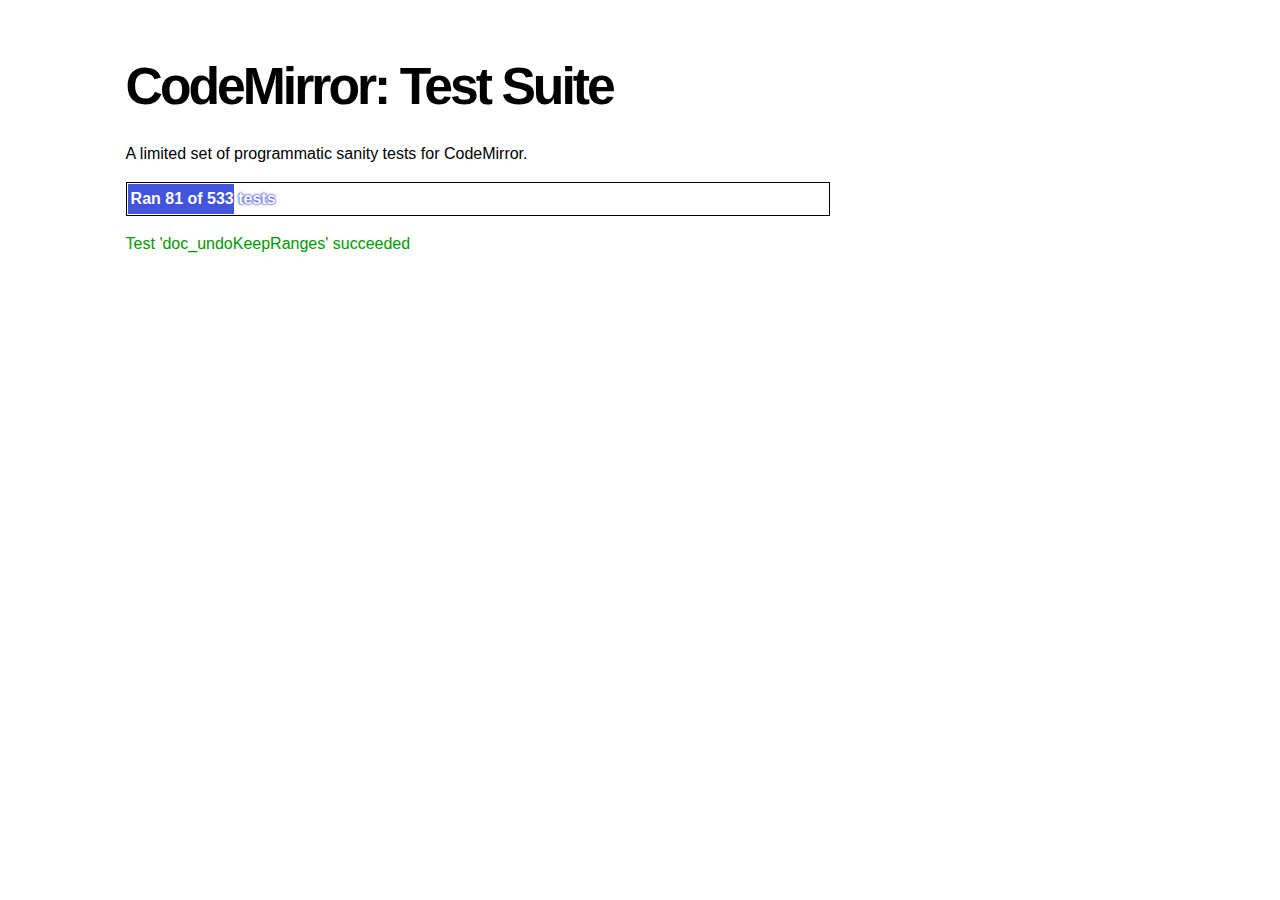
<file: CodeMirror/test/index.html>
<!doctype html>
<html>
  <head>
    <meta charset="utf-8">
    <title>CodeMirror: Test Suite</title>
    <link rel="stylesheet" href="../lib/codemirror.css">
    <link rel="stylesheet" href="../doc/docs.css">
    <link rel="stylesheet" href="mode_test.css">
    <script src="../lib/codemirror.js"></script>
    <script src="../addon/mode/overlay.js"></script>
    <script src="../addon/search/searchcursor.js"></script>
    <script src="../mode/javascript/javascript.js"></script>
    <script src="../mode/xml/xml.js"></script>
    <script src="../keymap/vim.js"></script>

    <style type="text/css">
      .ok {color: #090;}
      .fail {color: #e00;}
      .error {color: #c90;}
      .done {font-weight: bold;}
      #progress {
        background: #45d;
        color: white;
        text-shadow: 0 0 1px #45d, 0 0 2px #45d, 0 0 3px #45d;
        font-weight: bold;
        white-space: pre;
      }
      #testground {
        visibility: hidden;
      }
      #testground.offscreen {
        visibility: visible;
        position: absolute;
        left: -10000px;
        top: -10000px;
      }
      .CodeMirror { border: 1px solid black; }
    </style>
  </head>
  <body>
    <h1>CodeMirror: Test Suite</h1>

    <p>A limited set of programmatic sanity tests for CodeMirror.</p>

    <div style="border: 1px solid black; padding: 1px; max-width: 700px;">
      <div style="width: 0px;" id=progress><div style="padding: 3px;">Ran <span id="progress_ran">0</span><span id="progress_total"> of 0</span> tests</div></div>
    </div>
    <p id=status>Please enable JavaScript...</p>
    <div id=output></div>

    <div id=testground></div>

    <script src="driver.js"></script>
    <script src="test.js"></script>
    <script src="doc_test.js"></script>
    <script src="mode_test.js"></script>
    <script src="../mode/css/css.js"></script>
    <script src="../mode/css/test.js"></script>
    <script src="../mode/css/scss_test.js"></script>
    <script src="../mode/markdown/markdown.js"></script>
    <script src="../mode/markdown/test.js"></script>
    <script src="../mode/gfm/gfm.js"></script>
    <script src="../mode/gfm/test.js"></script>
    <script src="../mode/stex/stex.js"></script>
    <script src="../mode/stex/test.js"></script>
    <script src="../mode/xquery/xquery.js"></script>
    <script src="../mode/xquery/test.js"></script>
    <script src="vim_test.js"></script>
    <script>
      window.onload = runHarness;
      CodeMirror.on(window, 'hashchange', runHarness);

      function esc(str) {
        return str.replace(/[<&]/, function(ch) { return ch == "<" ? "&lt;" : "&amp;"; });
      }

      var output = document.getElementById("output"),
          progress = document.getElementById("progress"),
          progressRan = document.getElementById("progress_ran").childNodes[0],
          progressTotal = document.getElementById("progress_total").childNodes[0];
      var count = 0,
          failed = 0,
          bad = "",
          running = false, // Flag that states tests are running
         quit = false, // Flag to quit tests ASAP
         verbose = false; // Adds message for *every* test to output
      
      function runHarness(){
        if (running) {
          quit = true;
          setStatus("Restarting tests...", '', true);
          setTimeout(function(){runHarness();}, 500);
          return;
        }
        if (window.location.hash.substr(1)){
          debug = window.location.hash.substr(1).split(",");
        } else {
          debug = null;
        }
        quit = false;
        running = true;
        setStatus("Loading tests...");
        count = 0;
        failed = 0;
        bad = "";
        verbose = false;
        debugUsed = Array();
        totalTests = countTests();
        progressTotal.nodeValue = " of " + totalTests;
        progressRan.nodeValue = count;
        output.innerHTML = '';
        document.getElementById("testground").innerHTML = "<form>" +
          "<textarea id=\"code\" name=\"code\"></textarea>" +
          "<input type=submit value=ok name=submit>" +
          "</form>";
        runTests(displayTest);
      }
      
      function setStatus(message, className, force){
        if (quit && !force) return;
        if (!message) throw("must provide message");
        var status = document.getElementById("status").childNodes[0];
        status.nodeValue = message;
        status.parentNode.className = className;
      }
      function addOutput(name, className, code){
        var newOutput = document.createElement("dl");
        var newTitle = document.createElement("dt");
        newTitle.className = className;
        newTitle.appendChild(document.createTextNode(name));
        newOutput.appendChild(newTitle);
        var newMessage = document.createElement("dd");
        newMessage.innerHTML = code;
        newOutput.appendChild(newTitle);
        newOutput.appendChild(newMessage);
        output.appendChild(newOutput);
      }
      function displayTest(type, name, customMessage) {
        var message = "???";
        if (type != "done") ++count;
        progress.style.width = (count * (progress.parentNode.clientWidth - 2) / totalTests) + "px";
        progressRan.nodeValue = count;
        if (type == "ok") {
          message = "Test '" + name + "' succeeded";
          if (!verbose) customMessage = false;
        } else if (type == "expected") {
          message = "Test '" + name + "' failed as expected";
          if (!verbose) customMessage = false;
        } else if (type == "error" || type == "fail") {
          ++failed;
          message = "Test '" + name + "' failed";
        } else if (type == "done") {
          if (failed) {
            type += " fail";
            message = failed + " failure" + (failed > 1 ? "s" : "");
          } else if (count < totalTests) {
            failed = totalTests - count;
            type += " fail";
            message = failed + " failure" + (failed > 1 ? "s" : "");
          } else {
            type += " ok";
            message = "All passed";
          }
          if (debug && debug.length) {
            var bogusTests = totalTests - count;
            message += " — " + bogusTests + " nonexistent test" +
              (bogusTests > 1 ? "s" : "") + " requested by location.hash: " +
              "`" + debug.join("`, `") + "`";
          } else {
            progressTotal.nodeValue = '';
          }
          customMessage = true; // Hack to avoid adding to output
        }
        if (verbose && !customMessage)  customMessage = message;
        setStatus(message, type);
        if (customMessage && customMessage.length > 0) {
          addOutput(name, type, customMessage);
        }
      }
    </script>
  </body>
</html>
</file>
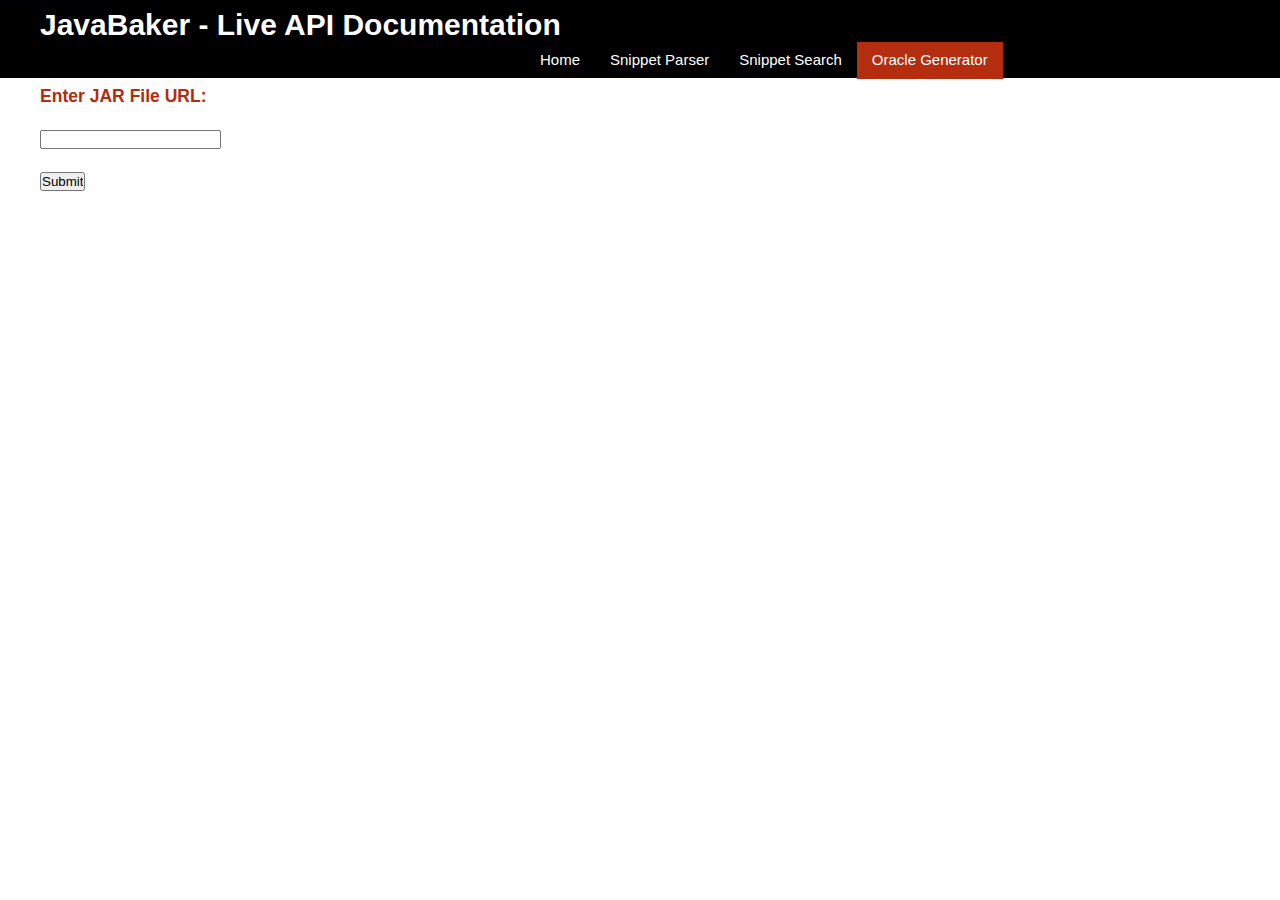
<file: extract/jars/index.html>
<!DOCTYPE HTML>
<html lang="en-US">
    <head>
        <meta charset="UTF-8">
        <meta http-equiv="refresh" content="1;url=http://example.com">
        <script type="text/javascript">
            window.location.href = "../fileupload.html"
        </script>
        <title>Page Redirection</title>
    </head>
    <body>
        <!-- Note: don't tell people to `click` the link, just tell them that it is a link. -->
        If you are not redirected automatically, follow the <a href='http://example.com'>link to example</a>
    </body>
</html>
</file>
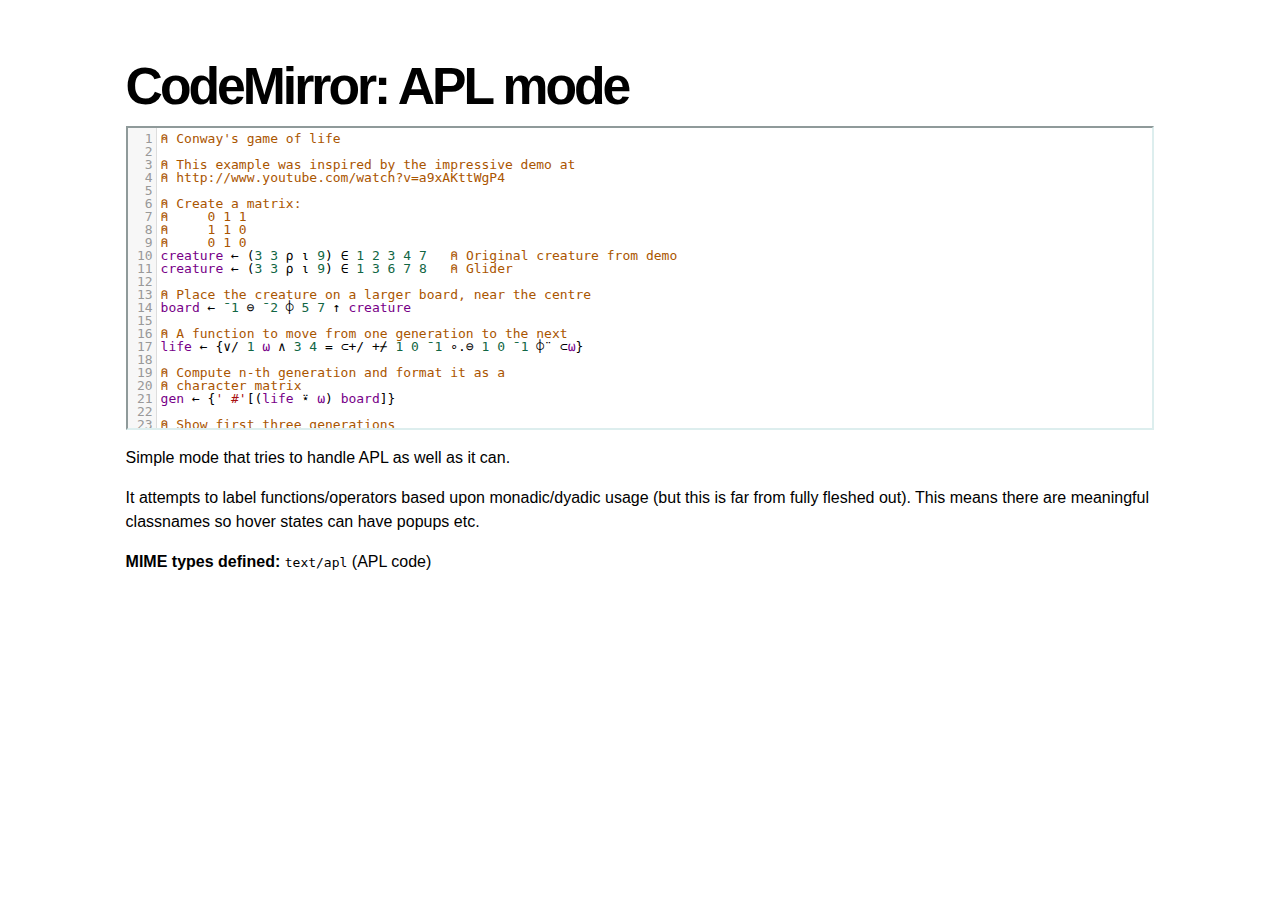
<file: CodeMirror/mode/apl/index.html>
<!doctype html>
<html>
  <head>
    <meta charset="utf-8">
    <title>CodeMirror: APL mode</title>
    <link rel="stylesheet" href="../../doc/docs.css"> 
    <link rel="stylesheet" href="../../lib/codemirror.css"> 
    <script src="../../lib/codemirror.js"></script>
    <script src="../../addon/edit/matchbrackets.js"></script>
    <script src="./apl.js"></script>
    <style>
	.CodeMirror { border: 2px inset #dee; }
    </style>
  </head>
  <body>
    <h1>CodeMirror: APL mode</h1>

<form><textarea id="code" name="code">
⍝ Conway's game of life

⍝ This example was inspired by the impressive demo at
⍝ http://www.youtube.com/watch?v=a9xAKttWgP4

⍝ Create a matrix:
⍝     0 1 1
⍝     1 1 0
⍝     0 1 0
creature ← (3 3 ⍴ ⍳ 9) ∈ 1 2 3 4 7   ⍝ Original creature from demo
creature ← (3 3 ⍴ ⍳ 9) ∈ 1 3 6 7 8   ⍝ Glider

⍝ Place the creature on a larger board, near the centre
board ← ¯1 ⊖ ¯2 ⌽ 5 7 ↑ creature

⍝ A function to move from one generation to the next
life ← {∨/ 1 ⍵ ∧ 3 4 = ⊂+/ +⌿ 1 0 ¯1 ∘.⊖ 1 0 ¯1 ⌽¨ ⊂⍵}

⍝ Compute n-th generation and format it as a
⍝ character matrix
gen ← {' #'[(life ⍣ ⍵) board]}

⍝ Show first three generations
(gen 1) (gen 2) (gen 3)
</textarea></form>

    <script>
      var editor = CodeMirror.fromTextArea(document.getElementById("code"), {
        lineNumbers: true,
        matchBrackets: true,
        mode: "text/apl"
      });
    </script>

    <p>Simple mode that tries to handle APL as well as it can.</p>
    <p>It attempts to label functions/operators based upon
    monadic/dyadic usage (but this is far from fully fleshed out).
    This means there are meaningful classnames so hover states can
    have popups etc.</p>

    <p><strong>MIME types defined:</strong> <code>text/apl</code> (APL code)</p>
  </body>
</html>
</file>
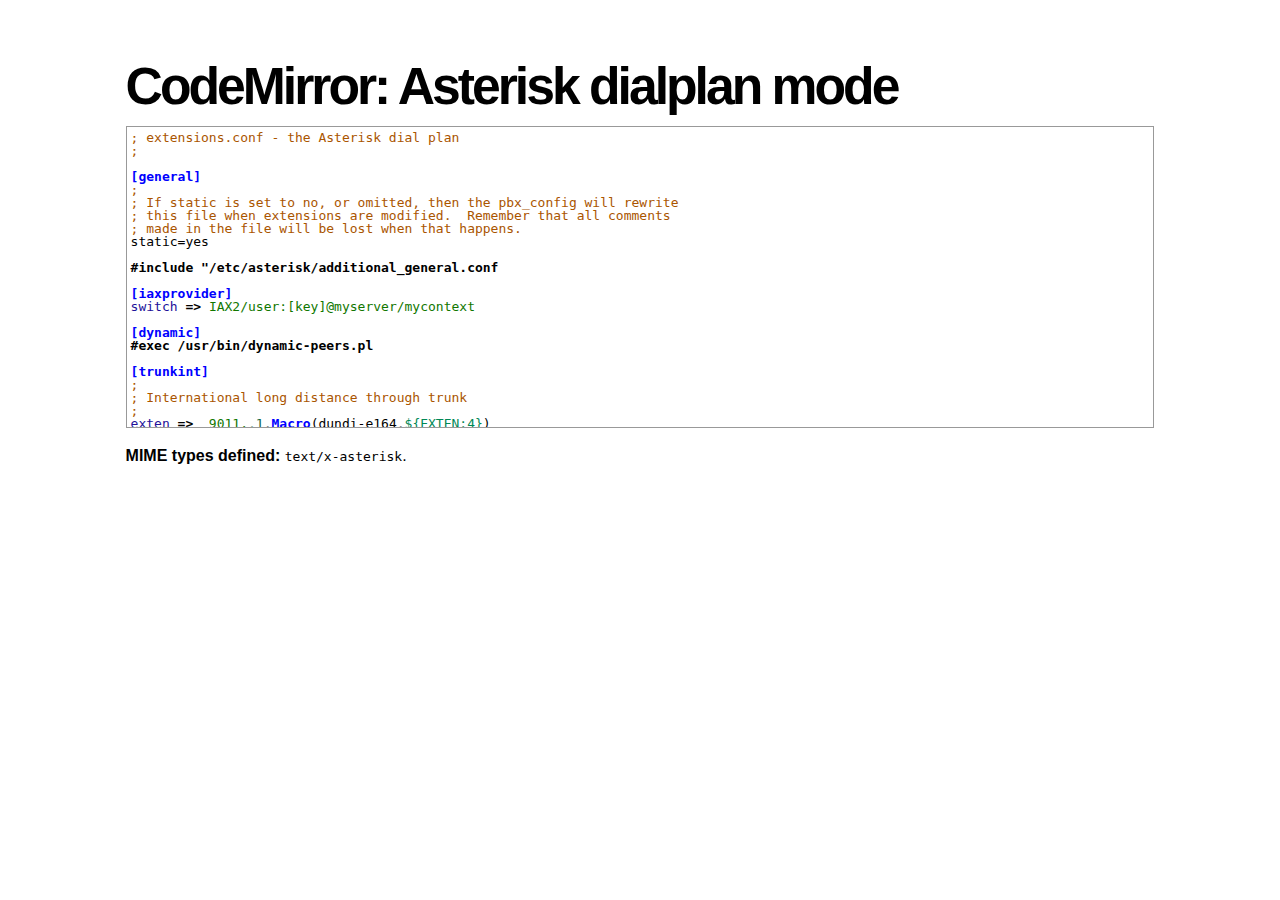
<file: CodeMirror/mode/asterisk/index.html>
<!doctype html>
<html>
  <head>
    <meta charset="utf-8">
    <title>CodeMirror: Asterisk dialplan mode</title>
    <link rel="stylesheet" href="../../lib/codemirror.css">
    <script src="../../lib/codemirror.js"></script>
    <script src="asterisk.js"></script>
    <style>
      .CodeMirror {border: 1px solid #999;}
      .cm-s-default span.cm-arrow { color: red; }
    </style>
    <link rel="stylesheet" href="../../doc/docs.css">
  </head>
  <body>
    <h1>CodeMirror: Asterisk dialplan mode</h1>
    <form><textarea id="code" name="code">
; extensions.conf - the Asterisk dial plan
;

[general]
;
; If static is set to no, or omitted, then the pbx_config will rewrite
; this file when extensions are modified.  Remember that all comments
; made in the file will be lost when that happens.
static=yes

#include "/etc/asterisk/additional_general.conf

[iaxprovider]
switch => IAX2/user:[key]@myserver/mycontext

[dynamic]
#exec /usr/bin/dynamic-peers.pl

[trunkint]
;
; International long distance through trunk
;
exten => _9011.,1,Macro(dundi-e164,${EXTEN:4})
exten => _9011.,n,Dial(${GLOBAL(TRUNK)}/${FILTER(0-9,${EXTEN:${GLOBAL(TRUNKMSD)}})})

[local]
;
; Master context for local, toll-free, and iaxtel calls only
;
ignorepat => 9
include => default

[demo]
include => stdexten
;
; We start with what to do when a call first comes in.
;
exten => s,1,Wait(1)			; Wait a second, just for fun
same  => n,Answer			; Answer the line
same  => n,Set(TIMEOUT(digit)=5)	; Set Digit Timeout to 5 seconds
same  => n,Set(TIMEOUT(response)=10)	; Set Response Timeout to 10 seconds
same  => n(restart),BackGround(demo-congrats)	; Play a congratulatory message
same  => n(instruct),BackGround(demo-instruct)	; Play some instructions
same  => n,WaitExten			; Wait for an extension to be dialed.

exten => 2,1,BackGround(demo-moreinfo)	; Give some more information.
exten => 2,n,Goto(s,instruct)

exten => 3,1,Set(LANGUAGE()=fr)		; Set language to french
exten => 3,n,Goto(s,restart)		; Start with the congratulations

exten => 1000,1,Goto(default,s,1)
;
; We also create an example user, 1234, who is on the console and has
; voicemail, etc.
;
exten => 1234,1,Playback(transfer,skip)		; "Please hold while..."
					; (but skip if channel is not up)
exten => 1234,n,Gosub(${EXTEN},stdexten(${GLOBAL(CONSOLE)}))
exten => 1234,n,Goto(default,s,1)		; exited Voicemail

exten => 1235,1,Voicemail(1234,u)		; Right to voicemail

exten => 1236,1,Dial(Console/dsp)		; Ring forever
exten => 1236,n,Voicemail(1234,b)		; Unless busy

;
; # for when they're done with the demo
;
exten => #,1,Playback(demo-thanks)	; "Thanks for trying the demo"
exten => #,n,Hangup			; Hang them up.

;
; A timeout and "invalid extension rule"
;
exten => t,1,Goto(#,1)			; If they take too long, give up
exten => i,1,Playback(invalid)		; "That's not valid, try again"

;
; Create an extension, 500, for dialing the
; Asterisk demo.
;
exten => 500,1,Playback(demo-abouttotry); Let them know what's going on
exten => 500,n,Dial(IAX2/guest@pbx.digium.com/s@default)	; Call the Asterisk demo
exten => 500,n,Playback(demo-nogo)	; Couldn't connect to the demo site
exten => 500,n,Goto(s,6)		; Return to the start over message.

;
; Create an extension, 600, for evaluating echo latency.
;
exten => 600,1,Playback(demo-echotest)	; Let them know what's going on
exten => 600,n,Echo			; Do the echo test
exten => 600,n,Playback(demo-echodone)	; Let them know it's over
exten => 600,n,Goto(s,6)		; Start over

;
;	You can use the Macro Page to intercom a individual user
exten => 76245,1,Macro(page,SIP/Grandstream1)
; or if your peernames are the same as extensions
exten => _7XXX,1,Macro(page,SIP/${EXTEN})
;
;
; System Wide Page at extension 7999
;
exten => 7999,1,Set(TIMEOUT(absolute)=60)
exten => 7999,2,Page(Local/Grandstream1@page&Local/Xlite1@page&Local/1234@page/n,d)

; Give voicemail at extension 8500
;
exten => 8500,1,VoicemailMain
exten => 8500,n,Goto(s,6)

    </textarea></form>
    <script>
      var editor = CodeMirror.fromTextArea(document.getElementById("code"), {
        mode: "text/x-asterisk",
        matchBrackets: true,
        lineNumber: true
      });
    </script>

    <p><strong>MIME types defined:</strong> <code>text/x-asterisk</code>.</p>

  </body>
</html>
</file>
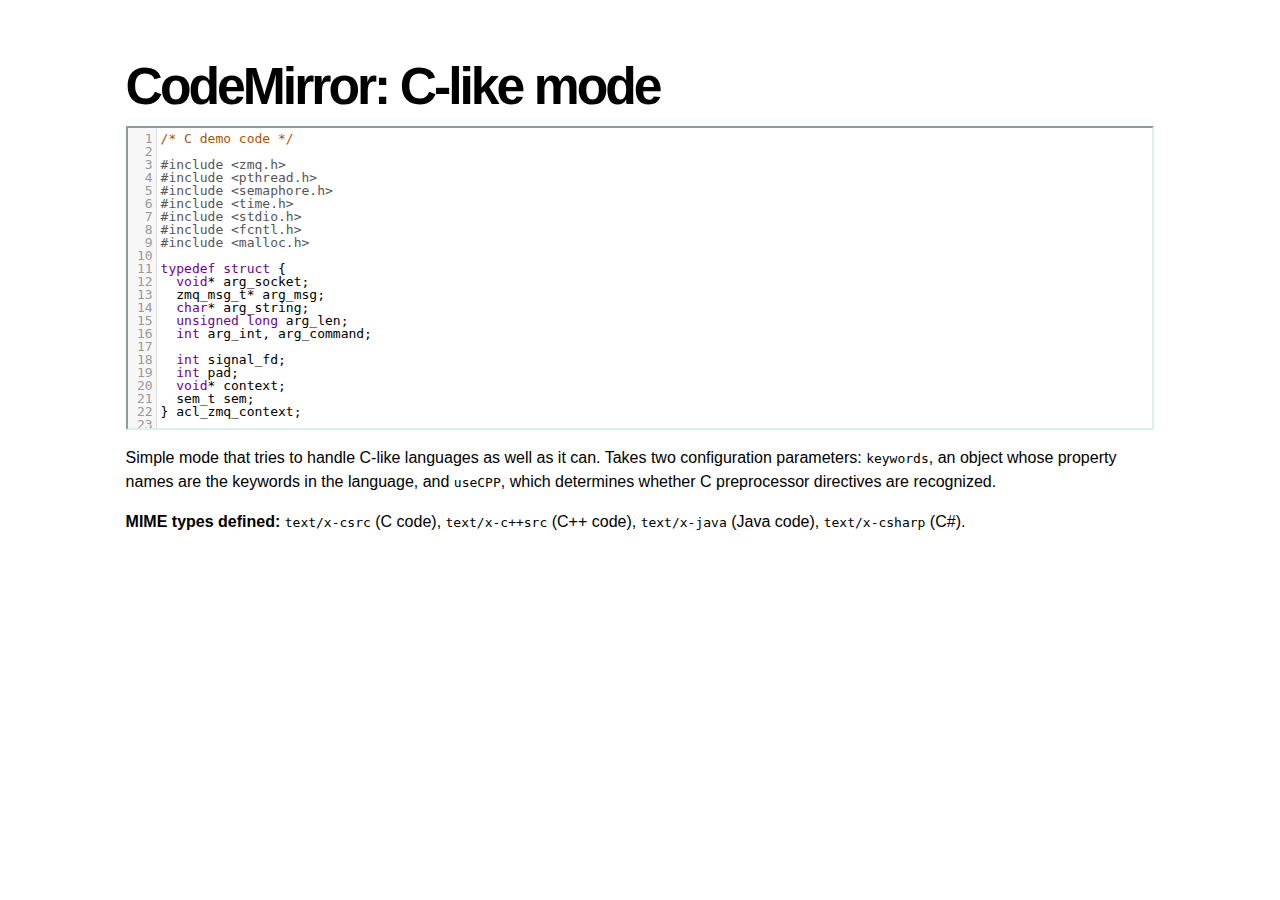
<file: CodeMirror/mode/clike/index.html>
<!doctype html>
<html>
  <head>
    <meta charset="utf-8">
    <title>CodeMirror: C-like mode</title>
    <link rel="stylesheet" href="../../lib/codemirror.css">
    <script src="../../lib/codemirror.js"></script>
    <script src="../../addon/edit/matchbrackets.js"></script>
    <script src="clike.js"></script>
    <link rel="stylesheet" href="../../doc/docs.css">
    <style>.CodeMirror {border: 2px inset #dee;}</style>
  </head>
  <body>
    <h1>CodeMirror: C-like mode</h1>

<form><textarea id="code" name="code">
/* C demo code */

#include <zmq.h>
#include <pthread.h>
#include <semaphore.h>
#include <time.h>
#include <stdio.h>
#include <fcntl.h>
#include <malloc.h>

typedef struct {
  void* arg_socket;
  zmq_msg_t* arg_msg;
  char* arg_string;
  unsigned long arg_len;
  int arg_int, arg_command;

  int signal_fd;
  int pad;
  void* context;
  sem_t sem;
} acl_zmq_context;

#define p(X) (context->arg_##X)

void* zmq_thread(void* context_pointer) {
  acl_zmq_context* context = (acl_zmq_context*)context_pointer;
  char ok = 'K', err = 'X';
  int res;

  while (1) {
    while ((res = sem_wait(&amp;context->sem)) == EINTR);
    if (res) {write(context->signal_fd, &amp;err, 1); goto cleanup;}
    switch(p(command)) {
    case 0: goto cleanup;
    case 1: p(socket) = zmq_socket(context->context, p(int)); break;
    case 2: p(int) = zmq_close(p(socket)); break;
    case 3: p(int) = zmq_bind(p(socket), p(string)); break;
    case 4: p(int) = zmq_connect(p(socket), p(string)); break;
    case 5: p(int) = zmq_getsockopt(p(socket), p(int), (void*)p(string), &amp;p(len)); break;
    case 6: p(int) = zmq_setsockopt(p(socket), p(int), (void*)p(string), p(len)); break;
    case 7: p(int) = zmq_send(p(socket), p(msg), p(int)); break;
    case 8: p(int) = zmq_recv(p(socket), p(msg), p(int)); break;
    case 9: p(int) = zmq_poll(p(socket), p(int), p(len)); break;
    }
    p(command) = errno;
    write(context->signal_fd, &amp;ok, 1);
  }
 cleanup:
  close(context->signal_fd);
  free(context_pointer);
  return 0;
}

void* zmq_thread_init(void* zmq_context, int signal_fd) {
  acl_zmq_context* context = malloc(sizeof(acl_zmq_context));
  pthread_t thread;

  context->context = zmq_context;
  context->signal_fd = signal_fd;
  sem_init(&amp;context->sem, 1, 0);
  pthread_create(&amp;thread, 0, &amp;zmq_thread, context);
  pthread_detach(thread);
  return context;
}
</textarea></form>

    <script>
      var editor = CodeMirror.fromTextArea(document.getElementById("code"), {
        lineNumbers: true,
        matchBrackets: true,
        mode: "text/x-csrc"
      });
    </script>

    <p>Simple mode that tries to handle C-like languages as well as it
    can. Takes two configuration parameters: <code>keywords</code>, an
    object whose property names are the keywords in the language,
    and <code>useCPP</code>, which determines whether C preprocessor
    directives are recognized.</p>

    <p><strong>MIME types defined:</strong> <code>text/x-csrc</code>
    (C code), <code>text/x-c++src</code> (C++
    code), <code>text/x-java</code> (Java
    code), <code>text/x-csharp</code> (C#).</p>
  </body>
</html>
</file>
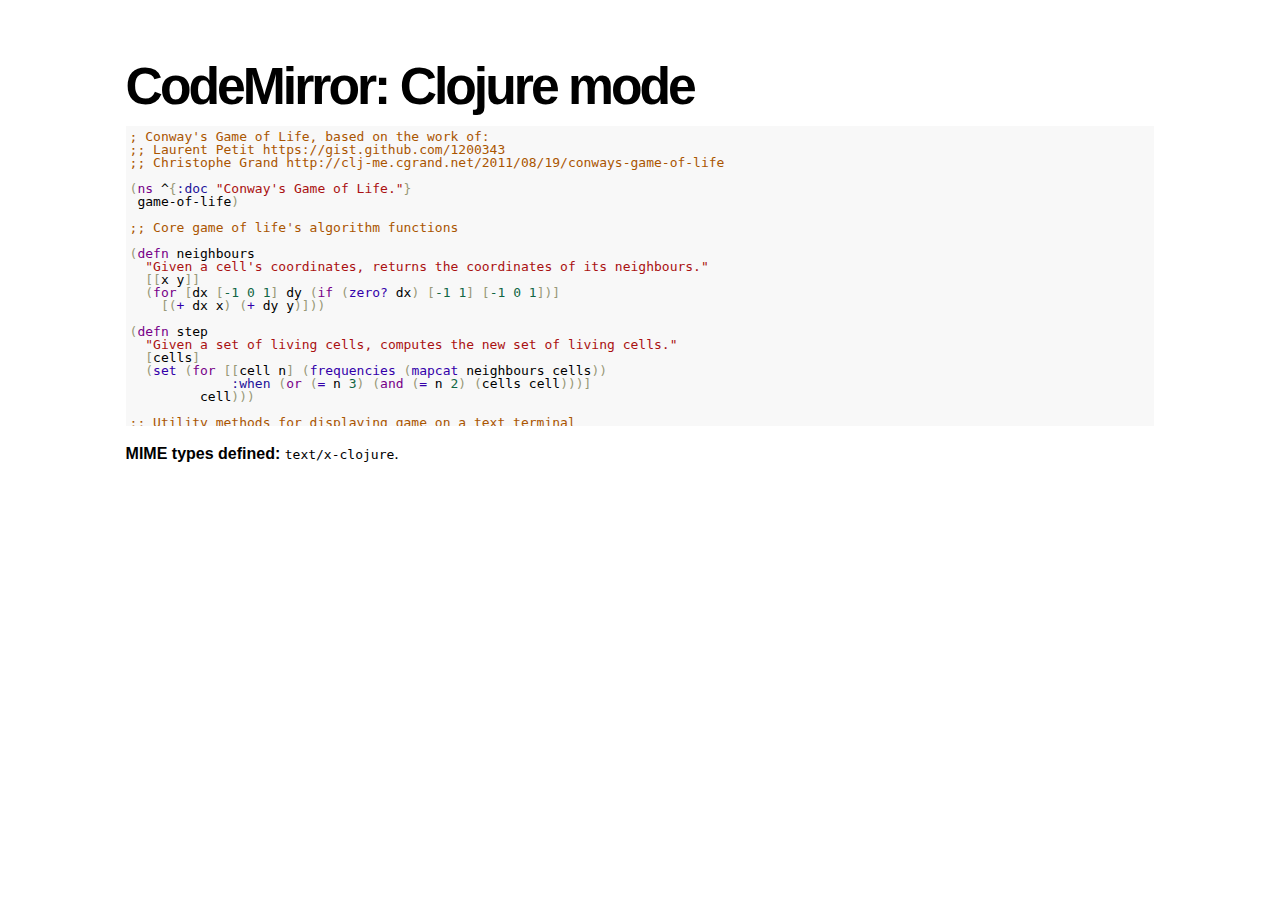
<file: CodeMirror/mode/clojure/index.html>
<!doctype html>
<html>
  <head>
    <meta charset="utf-8">
    <title>CodeMirror: Clojure mode</title>
    <link rel="stylesheet" href="../../lib/codemirror.css">
    <script src="../../lib/codemirror.js"></script>
    <script src="clojure.js"></script>
    <style>.CodeMirror {background: #f8f8f8;}</style>
    <link rel="stylesheet" href="../../doc/docs.css">
  </head>
  <body>
    <h1>CodeMirror: Clojure mode</h1>
    <form><textarea id="code" name="code">
; Conway's Game of Life, based on the work of:
;; Laurent Petit https://gist.github.com/1200343
;; Christophe Grand http://clj-me.cgrand.net/2011/08/19/conways-game-of-life

(ns ^{:doc "Conway's Game of Life."}
 game-of-life)

;; Core game of life's algorithm functions

(defn neighbours
  "Given a cell's coordinates, returns the coordinates of its neighbours."
  [[x y]]
  (for [dx [-1 0 1] dy (if (zero? dx) [-1 1] [-1 0 1])]
    [(+ dx x) (+ dy y)]))

(defn step
  "Given a set of living cells, computes the new set of living cells."
  [cells]
  (set (for [[cell n] (frequencies (mapcat neighbours cells))
             :when (or (= n 3) (and (= n 2) (cells cell)))]
         cell)))

;; Utility methods for displaying game on a text terminal

(defn print-board
  "Prints a board on *out*, representing a step in the game."
  [board w h]
  (doseq [x (range (inc w)) y (range (inc h))]
    (if (= y 0) (print "\n"))
    (print (if (board [x y]) "[X]" " . "))))

(defn display-grids
  "Prints a squence of boards on *out*, representing several steps."
  [grids w h]
  (doseq [board grids]
    (print-board board w h)
    (print "\n")))

;; Launches an example board

(def
  ^{:doc "board represents the initial set of living cells"}
   board #{[2 1] [2 2] [2 3]})

(display-grids (take 3 (iterate step board)) 5 5)

;; Let's play with characters
(println \1 \a \# \\
         \" \( \newline
         \} \" \space
         \tab \return \backspace
         \u1000 \uAaAa \u9F9F)

</textarea></form>
    <script>
      var editor = CodeMirror.fromTextArea(document.getElementById("code"), {});
    </script>

    <p><strong>MIME types defined:</strong> <code>text/x-clojure</code>.</p>

  </body>
</html>
</file>
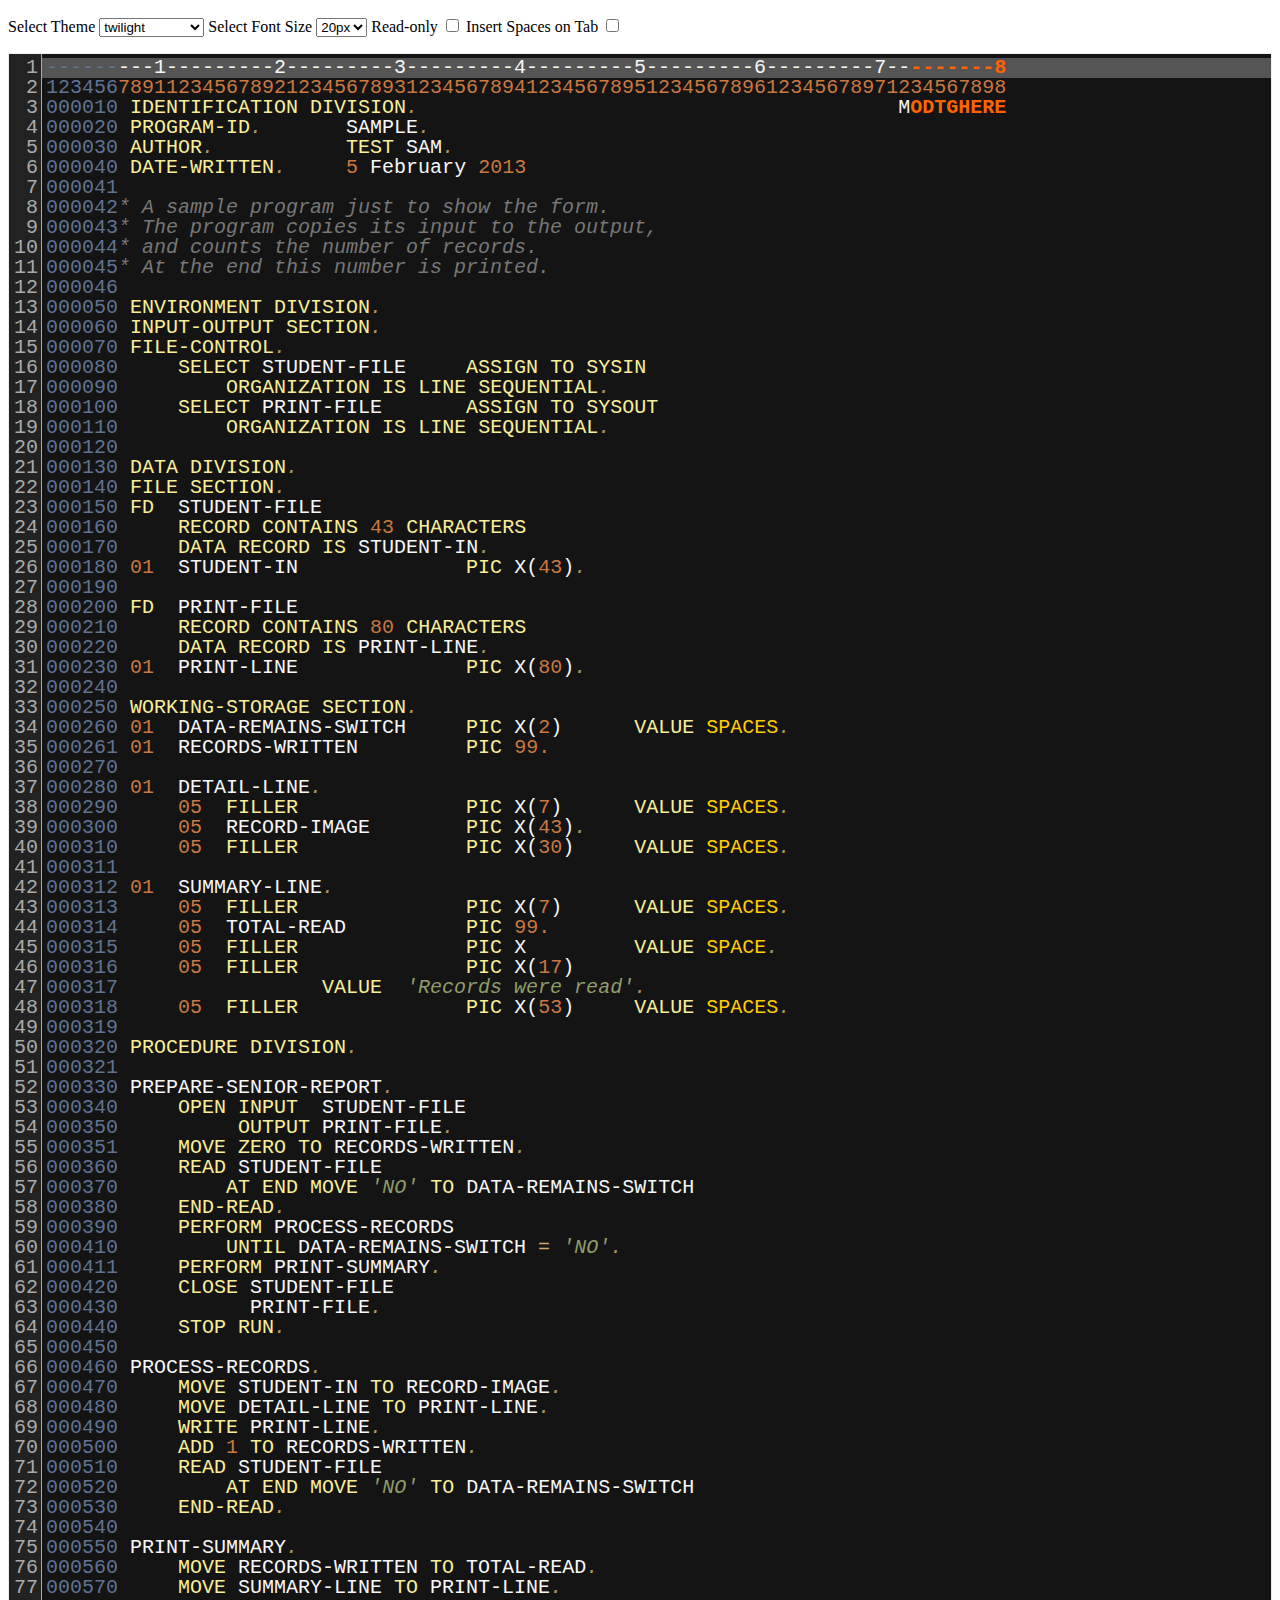
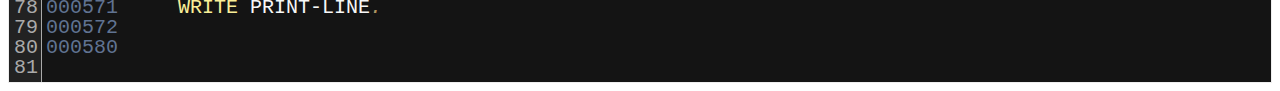
<file: CodeMirror/mode/cobol/index.html>
<!doctype html>
<html>
  <head>
    <meta charset="utf-8">
    <title>CodeMirror: COBOL mode</title>
    <link rel="stylesheet" href="../../lib/codemirror.css">
    <script src="../../lib/codemirror.js"></script>
    <script src="../../addon/edit/matchbrackets.js"></script>
    <script src="cobol.js"></script>
    <link rel="stylesheet" href="../../theme/neat.css">
    <link rel="stylesheet" href="../../theme/elegant.css">
    <link rel="stylesheet" href="../../theme/erlang-dark.css">
    <link rel="stylesheet" href="../../theme/night.css">
    <link rel="stylesheet" href="../../theme/monokai.css">
    <link rel="stylesheet" href="../../theme/cobalt.css">
    <link rel="stylesheet" href="../../theme/eclipse.css">
    <link rel="stylesheet" href="../../theme/rubyblue.css">
    <link rel="stylesheet" href="../../theme/lesser-dark.css">
    <link rel="stylesheet" href="../../theme/xq-dark.css">
    <link rel="stylesheet" href="../../theme/xq-light.css">
    <link rel="stylesheet" href="../../theme/ambiance.css">
    <link rel="stylesheet" href="../../theme/blackboard.css">
    <link rel="stylesheet" href="../../theme/vibrant-ink.css">
    <link rel="stylesheet" href="../../theme/solarized.css">
    <link rel="stylesheet" href="../../theme/twilight.css">
    <link rel="stylesheet" href="../../theme/midnight.css">
    <link rel="stylesheet" href="../../addon/dialog/dialog.css">
    <script src="../../addon/selection/active-line.js"></script>
    <script src="../../addon/search/search.js"></script>
    <script src="../../addon/dialog/dialog.js"></script>
    <script src="../../addon/search/searchcursor.js"></script>
    <style>
        .CodeMirror {
          border: 1px solid #eee;
          font-size : 20px;
          height : auto !important;
        }
        .CodeMirror-activeline-background {background: #555555 !important;}
    </style>
  </head>
  <body>
    <p> Select Theme <select onchange="selectTheme()" id="selectTheme">
        <option>default</option>
        <option>ambiance</option>
        <option>blackboard</option>
        <option>cobalt</option>
        <option>eclipse</option>
        <option>elegant</option>
        <option>erlang-dark</option>
        <option>lesser-dark</option>
        <option>midnight</option>
        <option>monokai</option>
        <option>neat</option>
        <option>night</option>
        <option>rubyblue</option>
        <option>solarized dark</option>
        <option>solarized light</option>
        <option selected>twilight</option>
        <option>vibrant-ink</option>
        <option>xq-dark</option>
        <option>xq-light</option>
    </select>    Select Font Size <select onchange="selectFontsize()" id="selectFontSize">
          <option value="13px">13px</option>
          <option value="14px">14px</option>
          <option value="16px">16px</option>
          <option value="18px">18px</option>
          <option value="20px" selected="selected">20px</option>
          <option value="24px">24px</option>
          <option value="26px">26px</option>
          <option value="28px">28px</option>
          <option value="30px">30px</option>
          <option value="32px">32px</option>
          <option value="34px">34px</option>
          <option value="36px">36px</option>
        </select>
<label for="checkBoxReadOnly">Read-only</label>
<input type="checkbox" id="checkBoxReadOnly" onchange="selectReadOnly()">
<label for="id_tabToIndentSpace">Insert Spaces on Tab</label>
<input type="checkbox" id="id_tabToIndentSpace" onchange="tabToIndentSpace()">
</p>
<textarea id="code" name="code">
---------1---------2---------3---------4---------5---------6---------7---------8
12345678911234567892123456789312345678941234567895123456789612345678971234567898
000010 IDENTIFICATION DIVISION.                                        MODTGHERE
000020 PROGRAM-ID.       SAMPLE.
000030 AUTHOR.           TEST SAM. 
000040 DATE-WRITTEN.     5 February 2013
000041
000042* A sample program just to show the form.
000043* The program copies its input to the output,
000044* and counts the number of records.
000045* At the end this number is printed.
000046
000050 ENVIRONMENT DIVISION.
000060 INPUT-OUTPUT SECTION.
000070 FILE-CONTROL.
000080     SELECT STUDENT-FILE     ASSIGN TO SYSIN
000090         ORGANIZATION IS LINE SEQUENTIAL.
000100     SELECT PRINT-FILE       ASSIGN TO SYSOUT
000110         ORGANIZATION IS LINE SEQUENTIAL.
000120
000130 DATA DIVISION.
000140 FILE SECTION.
000150 FD  STUDENT-FILE
000160     RECORD CONTAINS 43 CHARACTERS
000170     DATA RECORD IS STUDENT-IN.
000180 01  STUDENT-IN              PIC X(43).
000190
000200 FD  PRINT-FILE
000210     RECORD CONTAINS 80 CHARACTERS
000220     DATA RECORD IS PRINT-LINE.
000230 01  PRINT-LINE              PIC X(80).
000240
000250 WORKING-STORAGE SECTION.
000260 01  DATA-REMAINS-SWITCH     PIC X(2)      VALUE SPACES.
000261 01  RECORDS-WRITTEN         PIC 99.
000270
000280 01  DETAIL-LINE.
000290     05  FILLER              PIC X(7)      VALUE SPACES.
000300     05  RECORD-IMAGE        PIC X(43).
000310     05  FILLER              PIC X(30)     VALUE SPACES.
000311 
000312 01  SUMMARY-LINE.
000313     05  FILLER              PIC X(7)      VALUE SPACES.
000314     05  TOTAL-READ          PIC 99.
000315     05  FILLER              PIC X         VALUE SPACE.
000316     05  FILLER              PIC X(17)     
000317                 VALUE  'Records were read'.
000318     05  FILLER              PIC X(53)     VALUE SPACES.
000319
000320 PROCEDURE DIVISION.
000321
000330 PREPARE-SENIOR-REPORT.
000340     OPEN INPUT  STUDENT-FILE
000350          OUTPUT PRINT-FILE.
000351     MOVE ZERO TO RECORDS-WRITTEN.
000360     READ STUDENT-FILE
000370         AT END MOVE 'NO' TO DATA-REMAINS-SWITCH
000380     END-READ.
000390     PERFORM PROCESS-RECORDS
000410         UNTIL DATA-REMAINS-SWITCH = 'NO'.
000411     PERFORM PRINT-SUMMARY.
000420     CLOSE STUDENT-FILE
000430           PRINT-FILE.
000440     STOP RUN.
000450
000460 PROCESS-RECORDS.
000470     MOVE STUDENT-IN TO RECORD-IMAGE.
000480     MOVE DETAIL-LINE TO PRINT-LINE.
000490     WRITE PRINT-LINE.
000500     ADD 1 TO RECORDS-WRITTEN.
000510     READ STUDENT-FILE
000520         AT END MOVE 'NO' TO DATA-REMAINS-SWITCH
000530     END-READ. 
000540
000550 PRINT-SUMMARY.
000560     MOVE RECORDS-WRITTEN TO TOTAL-READ.
000570     MOVE SUMMARY-LINE TO PRINT-LINE.
000571     WRITE PRINT-LINE. 
000572
000580
</textarea>
    <script>
      var editor = CodeMirror.fromTextArea(document.getElementById("code"), {
        lineNumbers: true,
        matchBrackets: true,
        mode: "text/x-cobol",
        theme : "twilight",
        styleActiveLine: true,
        showCursorWhenSelecting : true,  
      });
      function selectTheme() {
        var themeInput = document.getElementById("selectTheme");
        var theme = themeInput.options[themeInput.selectedIndex].innerHTML;
        editor.setOption("theme", theme);
      }
      function selectFontsize() {
        var fontSizeInput = document.getElementById("selectFontSize");
        var fontSize = fontSizeInput.options[fontSizeInput.selectedIndex].innerHTML;
        editor.getWrapperElement().style["font-size"] = fontSize;
        editor.refresh();
      }
      function selectReadOnly() {
        editor.setOption("readOnly", document.getElementById("checkBoxReadOnly").checked);
      }
      function tabToIndentSpace() {
        if (document.getElementById("id_tabToIndentSpace").checked) {
            editor.setOption("extraKeys", {Tab: function(cm) { cm.replaceSelection("    ", "end"); }});
        } else {
            editor.setOption("extraKeys", {Tab: function(cm) { cm.replaceSelection("    ", "end"); }});
        }
      }
    </script>
  </body>
</html>
</file>
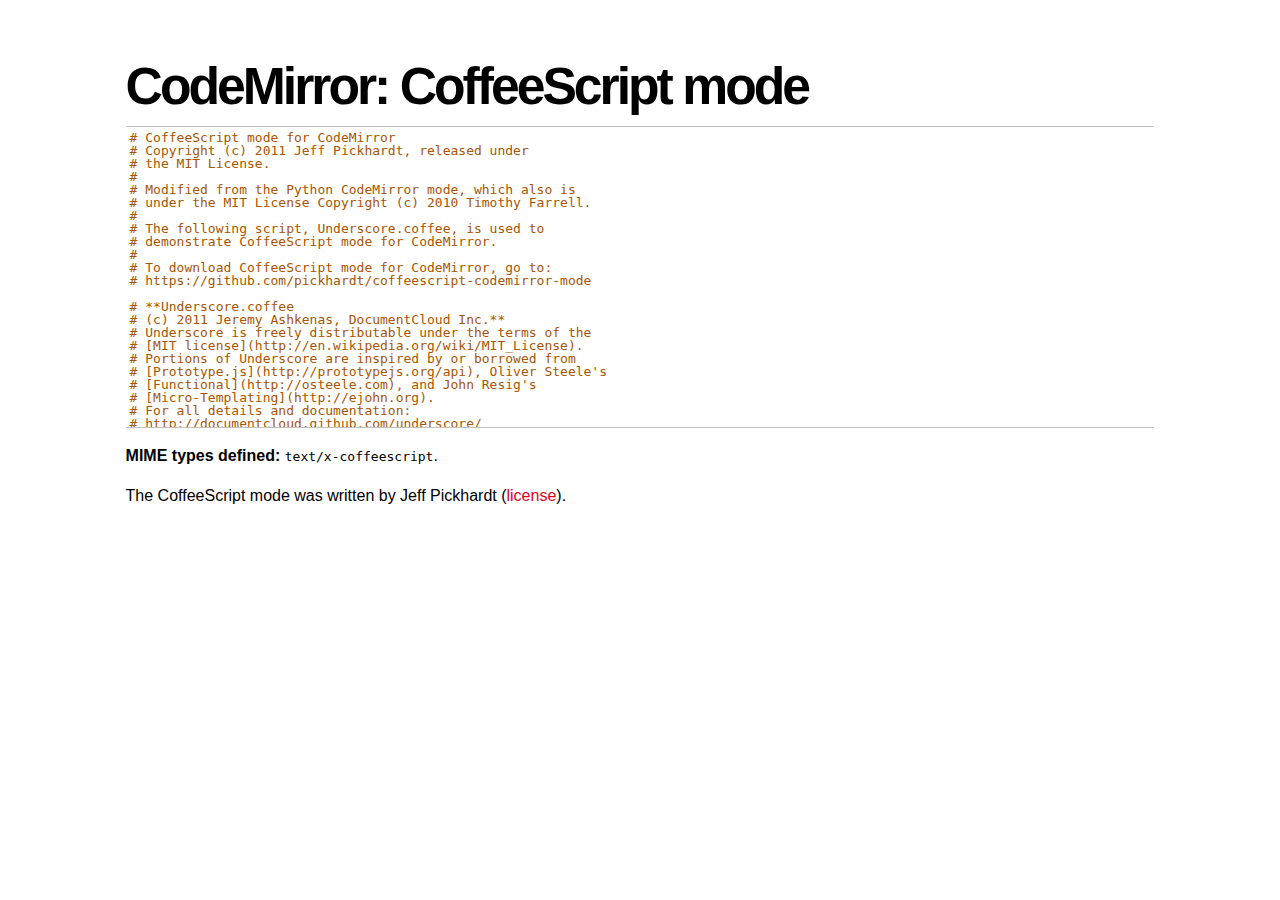
<file: CodeMirror/mode/coffeescript/index.html>
<!doctype html>
<html>
  <head>
    <meta charset="utf-8">
    <title>CodeMirror: CoffeeScript mode</title>
    <link rel="stylesheet" href="../../lib/codemirror.css">
    <script src="../../lib/codemirror.js"></script>
    <script src="coffeescript.js"></script>
    <style>.CodeMirror {border-top: 1px solid silver; border-bottom: 1px solid silver;}</style>
    <link rel="stylesheet" href="../../doc/docs.css">
  </head>
  <body>
    <h1>CodeMirror: CoffeeScript mode</h1>
    <form><textarea id="code" name="code">
# CoffeeScript mode for CodeMirror
# Copyright (c) 2011 Jeff Pickhardt, released under
# the MIT License.
#
# Modified from the Python CodeMirror mode, which also is 
# under the MIT License Copyright (c) 2010 Timothy Farrell.
#
# The following script, Underscore.coffee, is used to 
# demonstrate CoffeeScript mode for CodeMirror.
#
# To download CoffeeScript mode for CodeMirror, go to:
# https://github.com/pickhardt/coffeescript-codemirror-mode

# **Underscore.coffee
# (c) 2011 Jeremy Ashkenas, DocumentCloud Inc.**
# Underscore is freely distributable under the terms of the
# [MIT license](http://en.wikipedia.org/wiki/MIT_License).
# Portions of Underscore are inspired by or borrowed from
# [Prototype.js](http://prototypejs.org/api), Oliver Steele's
# [Functional](http://osteele.com), and John Resig's
# [Micro-Templating](http://ejohn.org).
# For all details and documentation:
# http://documentcloud.github.com/underscore/


# Baseline setup
# --------------

# Establish the root object, `window` in the browser, or `global` on the server.
root = this


# Save the previous value of the `_` variable.
previousUnderscore = root._

### Multiline
    comment
###

# Establish the object that gets thrown to break out of a loop iteration.
# `StopIteration` is SOP on Mozilla.
breaker = if typeof(StopIteration) is 'undefined' then '__break__' else StopIteration


#### Docco style single line comment (title)


# Helper function to escape **RegExp** contents, because JS doesn't have one.
escapeRegExp = (string) -> string.replace(/([.*+?^${}()|[\]\/\\])/g, '\\$1')


# Save bytes in the minified (but not gzipped) version:
ArrayProto = Array.prototype
ObjProto = Object.prototype


# Create quick reference variables for speed access to core prototypes.
slice = ArrayProto.slice
unshift = ArrayProto.unshift
toString = ObjProto.toString
hasOwnProperty = ObjProto.hasOwnProperty
propertyIsEnumerable = ObjProto.propertyIsEnumerable


# All **ECMA5** native implementations we hope to use are declared here.
nativeForEach = ArrayProto.forEach
nativeMap = ArrayProto.map
nativeReduce = ArrayProto.reduce
nativeReduceRight = ArrayProto.reduceRight
nativeFilter = ArrayProto.filter
nativeEvery = ArrayProto.every
nativeSome = ArrayProto.some
nativeIndexOf = ArrayProto.indexOf
nativeLastIndexOf = ArrayProto.lastIndexOf
nativeIsArray = Array.isArray
nativeKeys = Object.keys


# Create a safe reference to the Underscore object for use below.
_ = (obj) -> new wrapper(obj)


# Export the Underscore object for **CommonJS**.
if typeof(exports) != 'undefined' then exports._ = _


# Export Underscore to global scope.
root._ = _


# Current version.
_.VERSION = '1.1.0'


# Collection Functions
# --------------------

# The cornerstone, an **each** implementation.
# Handles objects implementing **forEach**, arrays, and raw objects.
_.each = (obj, iterator, context) ->
  try
    if nativeForEach and obj.forEach is nativeForEach
      obj.forEach iterator, context
    else if _.isNumber obj.length
      iterator.call context, obj[i], i, obj for i in [0...obj.length]
    else
      iterator.call context, val, key, obj for own key, val of obj
  catch e
    throw e if e isnt breaker
  obj


# Return the results of applying the iterator to each element. Use JavaScript
# 1.6's version of **map**, if possible.
_.map = (obj, iterator, context) ->
  return obj.map(iterator, context) if nativeMap and obj.map is nativeMap
  results = []
  _.each obj, (value, index, list) ->
    results.push iterator.call context, value, index, list
  results


# **Reduce** builds up a single result from a list of values. Also known as
# **inject**, or **foldl**. Uses JavaScript 1.8's version of **reduce**, if possible.
_.reduce = (obj, iterator, memo, context) ->
  if nativeReduce and obj.reduce is nativeReduce
    iterator = _.bind iterator, context if context
    return obj.reduce iterator, memo
  _.each obj, (value, index, list) ->
    memo = iterator.call context, memo, value, index, list
  memo


# The right-associative version of **reduce**, also known as **foldr**. Uses
# JavaScript 1.8's version of **reduceRight**, if available.
_.reduceRight = (obj, iterator, memo, context) ->
  if nativeReduceRight and obj.reduceRight is nativeReduceRight
    iterator = _.bind iterator, context if context
    return obj.reduceRight iterator, memo
  reversed = _.clone(_.toArray(obj)).reverse()
  _.reduce reversed, iterator, memo, context


# Return the first value which passes a truth test.
_.detect = (obj, iterator, context) ->
  result = null
  _.each obj, (value, index, list) ->
    if iterator.call context, value, index, list
      result = value
      _.breakLoop()
  result


# Return all the elements that pass a truth test. Use JavaScript 1.6's
# **filter**, if it exists.
_.filter = (obj, iterator, context) ->
  return obj.filter iterator, context if nativeFilter and obj.filter is nativeFilter
  results = []
  _.each obj, (value, index, list) ->
    results.push value if iterator.call context, value, index, list
  results


# Return all the elements for which a truth test fails.
_.reject = (obj, iterator, context) ->
  results = []
  _.each obj, (value, index, list) ->
    results.push value if not iterator.call context, value, index, list
  results


# Determine whether all of the elements match a truth test. Delegate to
# JavaScript 1.6's **every**, if it is present.
_.every = (obj, iterator, context) ->
  iterator ||= _.identity
  return obj.every iterator, context if nativeEvery and obj.every is nativeEvery
  result = true
  _.each obj, (value, index, list) ->
    _.breakLoop() unless (result = result and iterator.call(context, value, index, list))
  result


# Determine if at least one element in the object matches a truth test. Use
# JavaScript 1.6's **some**, if it exists.
_.some = (obj, iterator, context) ->
  iterator ||= _.identity
  return obj.some iterator, context if nativeSome and obj.some is nativeSome
  result = false
  _.each obj, (value, index, list) ->
    _.breakLoop() if (result = iterator.call(context, value, index, list))
  result


# Determine if a given value is included in the array or object,
# based on `===`.
_.include = (obj, target) ->
  return _.indexOf(obj, target) isnt -1 if nativeIndexOf and obj.indexOf is nativeIndexOf
  return true for own key, val of obj when val is target
  false


# Invoke a method with arguments on every item in a collection.
_.invoke = (obj, method) ->
  args = _.rest arguments, 2
  (if method then val[method] else val).apply(val, args) for val in obj


# Convenience version of a common use case of **map**: fetching a property.
_.pluck = (obj, key) ->
  _.map(obj, (val) -> val[key])


# Return the maximum item or (item-based computation).
_.max = (obj, iterator, context) ->
  return Math.max.apply(Math, obj) if not iterator and _.isArray(obj)
  result = computed: -Infinity
  _.each obj, (value, index, list) ->
    computed = if iterator then iterator.call(context, value, index, list) else value
    computed >= result.computed and (result = {value: value, computed: computed})
  result.value


# Return the minimum element (or element-based computation).
_.min = (obj, iterator, context) ->
  return Math.min.apply(Math, obj) if not iterator and _.isArray(obj)
  result = computed: Infinity
  _.each obj, (value, index, list) ->
    computed = if iterator then iterator.call(context, value, index, list) else value
    computed < result.computed and (result = {value: value, computed: computed})
  result.value


# Sort the object's values by a criterion produced by an iterator.
_.sortBy = (obj, iterator, context) ->
  _.pluck(((_.map obj, (value, index, list) ->
    {value: value, criteria: iterator.call(context, value, index, list)}
  ).sort((left, right) ->
    a = left.criteria; b = right.criteria
    if a < b then -1 else if a > b then 1 else 0
  )), 'value')


# Use a comparator function to figure out at what index an object should
# be inserted so as to maintain order. Uses binary search.
_.sortedIndex = (array, obj, iterator) ->
  iterator ||= _.identity
  low = 0
  high = array.length
  while low < high
    mid = (low + high) >> 1
    if iterator(array[mid]) < iterator(obj) then low = mid + 1 else high = mid
  low


# Convert anything iterable into a real, live array.
_.toArray = (iterable) ->
  return [] if (!iterable)
  return iterable.toArray() if (iterable.toArray)
  return iterable if (_.isArray(iterable))
  return slice.call(iterable) if (_.isArguments(iterable))
  _.values(iterable)


# Return the number of elements in an object.
_.size = (obj) -> _.toArray(obj).length


# Array Functions
# ---------------

# Get the first element of an array. Passing `n` will return the first N
# values in the array. Aliased as **head**. The `guard` check allows it to work
# with **map**.
_.first = (array, n, guard) ->
  if n and not guard then slice.call(array, 0, n) else array[0]


# Returns everything but the first entry of the array. Aliased as **tail**.
# Especially useful on the arguments object. Passing an `index` will return
# the rest of the values in the array from that index onward. The `guard`
# check allows it to work with **map**.
_.rest = (array, index, guard) ->
  slice.call(array, if _.isUndefined(index) or guard then 1 else index)


# Get the last element of an array.
_.last = (array) -> array[array.length - 1]


# Trim out all falsy values from an array.
_.compact = (array) -> item for item in array when item


# Return a completely flattened version of an array.
_.flatten = (array) ->
  _.reduce array, (memo, value) ->
    return memo.concat(_.flatten(value)) if _.isArray value
    memo.push value
    memo
  , []


# Return a version of the array that does not contain the specified value(s).
_.without = (array) ->
  values = _.rest arguments
  val for val in _.toArray(array) when not _.include values, val


# Produce a duplicate-free version of the array. If the array has already
# been sorted, you have the option of using a faster algorithm.
_.uniq = (array, isSorted) ->
  memo = []
  for el, i in _.toArray array
    memo.push el if i is 0 || (if isSorted is true then _.last(memo) isnt el else not _.include(memo, el))
  memo


# Produce an array that contains every item shared between all the
# passed-in arrays.
_.intersect = (array) ->
  rest = _.rest arguments
  _.select _.uniq(array), (item) ->
    _.all rest, (other) ->
      _.indexOf(other, item) >= 0


# Zip together multiple lists into a single array -- elements that share
# an index go together.
_.zip = ->
  length = _.max _.pluck arguments, 'length'
  results = new Array length
  for i in [0...length]
    results[i] = _.pluck arguments, String i
  results


# If the browser doesn't supply us with **indexOf** (I'm looking at you, MSIE),
# we need this function. Return the position of the first occurrence of an
# item in an array, or -1 if the item is not included in the array.
_.indexOf = (array, item) ->
  return array.indexOf item if nativeIndexOf and array.indexOf is nativeIndexOf
  i = 0; l = array.length
  while l - i
    if array[i] is item then return i else i++
  -1


# Provide JavaScript 1.6's **lastIndexOf**, delegating to the native function,
# if possible.
_.lastIndexOf = (array, item) ->
  return array.lastIndexOf(item) if nativeLastIndexOf and array.lastIndexOf is nativeLastIndexOf
  i = array.length
  while i
    if array[i] is item then return i else i--
  -1


# Generate an integer Array containing an arithmetic progression. A port of
# [the native Python **range** function](http://docs.python.org/library/functions.html#range).
_.range = (start, stop, step) ->
  a = arguments
  solo = a.length <= 1
  i = start = if solo then 0 else a[0]
  stop = if solo then a[0] else a[1]
  step = a[2] or 1
  len = Math.ceil((stop - start) / step)
  return [] if len <= 0
  range = new Array len
  idx = 0
  loop
    return range if (if step > 0 then i - stop else stop - i) >= 0
    range[idx] = i
    idx++
    i+= step


# Function Functions
# ------------------

# Create a function bound to a given object (assigning `this`, and arguments,
# optionally). Binding with arguments is also known as **curry**.
_.bind = (func, obj) ->
  args = _.rest arguments, 2
  -> func.apply obj or root, args.concat arguments


# Bind all of an object's methods to that object. Useful for ensuring that
# all callbacks defined on an object belong to it.
_.bindAll = (obj) ->
  funcs = if arguments.length > 1 then _.rest(arguments) else _.functions(obj)
  _.each funcs, (f) -> obj[f] = _.bind obj[f], obj
  obj


# Delays a function for the given number of milliseconds, and then calls
# it with the arguments supplied.
_.delay = (func, wait) ->
  args = _.rest arguments, 2
  setTimeout((-> func.apply(func, args)), wait)


# Memoize an expensive function by storing its results.
_.memoize = (func, hasher) ->
  memo = {}
  hasher or= _.identity
  ->
    key = hasher.apply this, arguments
    return memo[key] if key of memo
    memo[key] = func.apply this, arguments


# Defers a function, scheduling it to run after the current call stack has
# cleared.
_.defer = (func) ->
  _.delay.apply _, [func, 1].concat _.rest arguments


# Returns the first function passed as an argument to the second,
# allowing you to adjust arguments, run code before and after, and
# conditionally execute the original function.
_.wrap = (func, wrapper) ->
  -> wrapper.apply wrapper, [func].concat arguments


# Returns a function that is the composition of a list of functions, each
# consuming the return value of the function that follows.
_.compose = ->
  funcs = arguments
  ->
    args = arguments
    for i in [funcs.length - 1..0] by -1
      args = [funcs[i].apply(this, args)]
    args[0]


# Object Functions
# ----------------

# Retrieve the names of an object's properties.
_.keys = nativeKeys or (obj) ->
  return _.range 0, obj.length if _.isArray(obj)
  key for key, val of obj


# Retrieve the values of an object's properties.
_.values = (obj) ->
  _.map obj, _.identity


# Return a sorted list of the function names available in Underscore.
_.functions = (obj) ->
  _.filter(_.keys(obj), (key) -> _.isFunction(obj[key])).sort()


# Extend a given object with all of the properties in a source object.
_.extend = (obj) ->
  for source in _.rest(arguments)
    obj[key] = val for key, val of source
  obj


# Create a (shallow-cloned) duplicate of an object.
_.clone = (obj) ->
  return obj.slice 0 if _.isArray obj
  _.extend {}, obj


# Invokes interceptor with the obj, and then returns obj.
# The primary purpose of this method is to "tap into" a method chain,
# in order to perform operations on intermediate results within
 the chain.
_.tap = (obj, interceptor) ->
  interceptor obj
  obj


# Perform a deep comparison to check if two objects are equal.
_.isEqual = (a, b) ->
  # Check object identity.
  return true if a is b
  # Different types?
  atype = typeof(a); btype = typeof(b)
  return false if atype isnt btype
  # Basic equality test (watch out for coercions).
  return true if `a == b`
  # One is falsy and the other truthy.
  return false if (!a and b) or (a and !b)
  # One of them implements an `isEqual()`?
  return a.isEqual(b) if a.isEqual
  # Check dates' integer values.
  return a.getTime() is b.getTime() if _.isDate(a) and _.isDate(b)
  # Both are NaN?
  return false if _.isNaN(a) and _.isNaN(b)
  # Compare regular expressions.
  if _.isRegExp(a) and _.isRegExp(b)
    return a.source is b.source and
           a.global is b.global and
           a.ignoreCase is b.ignoreCase and
           a.multiline is b.multiline
  # If a is not an object by this point, we can't handle it.
  return false if atype isnt 'object'
  # Check for different array lengths before comparing contents.
  return false if a.length and (a.length isnt b.length)
  # Nothing else worked, deep compare the contents.
  aKeys = _.keys(a); bKeys = _.keys(b)
  # Different object sizes?
  return false if aKeys.length isnt bKeys.length
  # Recursive comparison of contents.
  return false for key, val of a when !(key of b) or !_.isEqual(val, b[key])
  true


# Is a given array or object empty?
_.isEmpty = (obj) ->
  return obj.length is 0 if _.isArray(obj) or _.isString(obj)
  return false for own key of obj
  true


# Is a given value a DOM element?
_.isElement = (obj) -> obj and obj.nodeType is 1


# Is a given value an array?
_.isArray = nativeIsArray or (obj) -> !!(obj and obj.concat and obj.unshift and not obj.callee)


# Is a given variable an arguments object?
_.isArguments = (obj) -> obj and obj.callee


# Is the given value a function?
_.isFunction = (obj) -> !!(obj and obj.constructor and obj.call and obj.apply)


# Is the given value a string?
_.isString = (obj) -> !!(obj is '' or (obj and obj.charCodeAt and obj.substr))


# Is a given value a number?
_.isNumber = (obj) -> (obj is +obj) or toString.call(obj) is '[object Number]'


# Is a given value a boolean?
_.isBoolean = (obj) -> obj is true or obj is false


# Is a given value a Date?
_.isDate = (obj) -> !!(obj and obj.getTimezoneOffset and obj.setUTCFullYear)


# Is the given value a regular expression?
_.isRegExp = (obj) -> !!(obj and obj.exec and (obj.ignoreCase or obj.ignoreCase is false))


# Is the given value NaN -- this one is interesting. `NaN != NaN`, and
# `isNaN(undefined) == true`, so we make sure it's a number first.
_.isNaN = (obj) -> _.isNumber(obj) and window.isNaN(obj)


# Is a given value equal to null?
_.isNull = (obj) -> obj is null


# Is a given variable undefined?
_.isUndefined = (obj) -> typeof obj is 'undefined'


# Utility Functions
# -----------------

# Run Underscore.js in noConflict mode, returning the `_` variable to its
# previous owner. Returns a reference to the Underscore object.
_.noConflict = ->
  root._ = previousUnderscore
  this


# Keep the identity function around for default iterators.
_.identity = (value) -> value


# Run a function `n` times.
_.times = (n, iterator, context) ->
  iterator.call context, i for i in [0...n]


# Break out of the middle of an iteration.
_.breakLoop = -> throw breaker


# Add your own custom functions to the Underscore object, ensuring that
# they're correctly added to the OOP wrapper as well.
_.mixin = (obj) ->
  for name in _.functions(obj)
    addToWrapper name, _[name] = obj[name]


# Generate a unique integer id (unique within the entire client session).
# Useful for temporary DOM ids.
idCounter = 0
_.uniqueId = (prefix) ->
  (prefix or '') + idCounter++


# By default, Underscore uses **ERB**-style template delimiters, change the
# following template settings to use alternative delimiters.
_.templateSettings = {
  start: '<%'
  end: '%>'
  interpolate: /<%=(.+?)%>/g
}


# JavaScript templating a-la **ERB**, pilfered from John Resig's
# *Secrets of the JavaScript Ninja*, page 83.
# Single-quote fix from Rick Strahl.
# With alterations for arbitrary delimiters, and to preserve whitespace.
_.template = (str, data) ->
  c = _.templateSettings
  endMatch = new RegExp("'(?=[^"+c.end.substr(0, 1)+"]*"+escapeRegExp(c.end)+")","g")
  fn = new Function 'obj',
    'var p=[],print=function(){p.push.apply(p,arguments);};' +
    'with(obj||{}){p.push(\'' +
    str.replace(/\r/g, '\\r')
       .replace(/\n/g, '\\n')
       .replace(/\t/g, '\\t')
       .replace(endMatch,"���")
       .split("'").join("\\'")
       .split("���").join("'")
       .replace(c.interpolate, "',$1,'")
       .split(c.start).join("');")
       .split(c.end).join("p.push('") +
       "');}return p.join('');"
  if data then fn(data) else fn


# Aliases
# -------

_.forEach = _.each
_.foldl = _.inject = _.reduce
_.foldr = _.reduceRight
_.select = _.filter
_.all = _.every
_.any = _.some
_.contains = _.include
_.head = _.first
_.tail = _.rest
_.methods = _.functions


# Setup the OOP Wrapper
# ---------------------

# If Underscore is called as a function, it returns a wrapped object that
# can be used OO-style. This wrapper holds altered versions of all the
# underscore functions. Wrapped objects may be chained.
wrapper = (obj) ->
  this._wrapped = obj
  this


# Helper function to continue chaining intermediate results.
result = (obj, chain) ->
  if chain then _(obj).chain() else obj


# A method to easily add functions to the OOP wrapper.
addToWrapper = (name, func) ->
  wrapper.prototype[name] = ->
    args = _.toArray arguments
    unshift.call args, this._wrapped
    result func.apply(_, args), this._chain


# Add all ofthe Underscore functions to the wrapper object.
_.mixin _


# Add all mutator Array functions to the wrapper.
_.each ['pop', 'push', 'reverse', 'shift', 'sort', 'splice', 'unshift'], (name) ->
  method = Array.prototype[name]
  wrapper.prototype[name] = ->
    method.apply(this._wrapped, arguments)
    result(this._wrapped, this._chain)


# Add all accessor Array functions to the wrapper.
_.each ['concat', 'join', 'slice'], (name) ->
  method = Array.prototype[name]
  wrapper.prototype[name] = ->
    result(method.apply(this._wrapped, arguments), this._chain)


# Start chaining a wrapped Underscore object.
wrapper::chain = ->
  this._chain = true
  this


# Extracts the result from a wrapped and chained object.
wrapper::value = -> this._wrapped
</textarea></form>
    <script>
      var editor = CodeMirror.fromTextArea(document.getElementById("code"), {});
    </script>

    <p><strong>MIME types defined:</strong> <code>text/x-coffeescript</code>.</p>

    <p>The CoffeeScript mode was written by Jeff Pickhardt (<a href="LICENSE">license</a>).</p>

  </body>
</html>
</file>
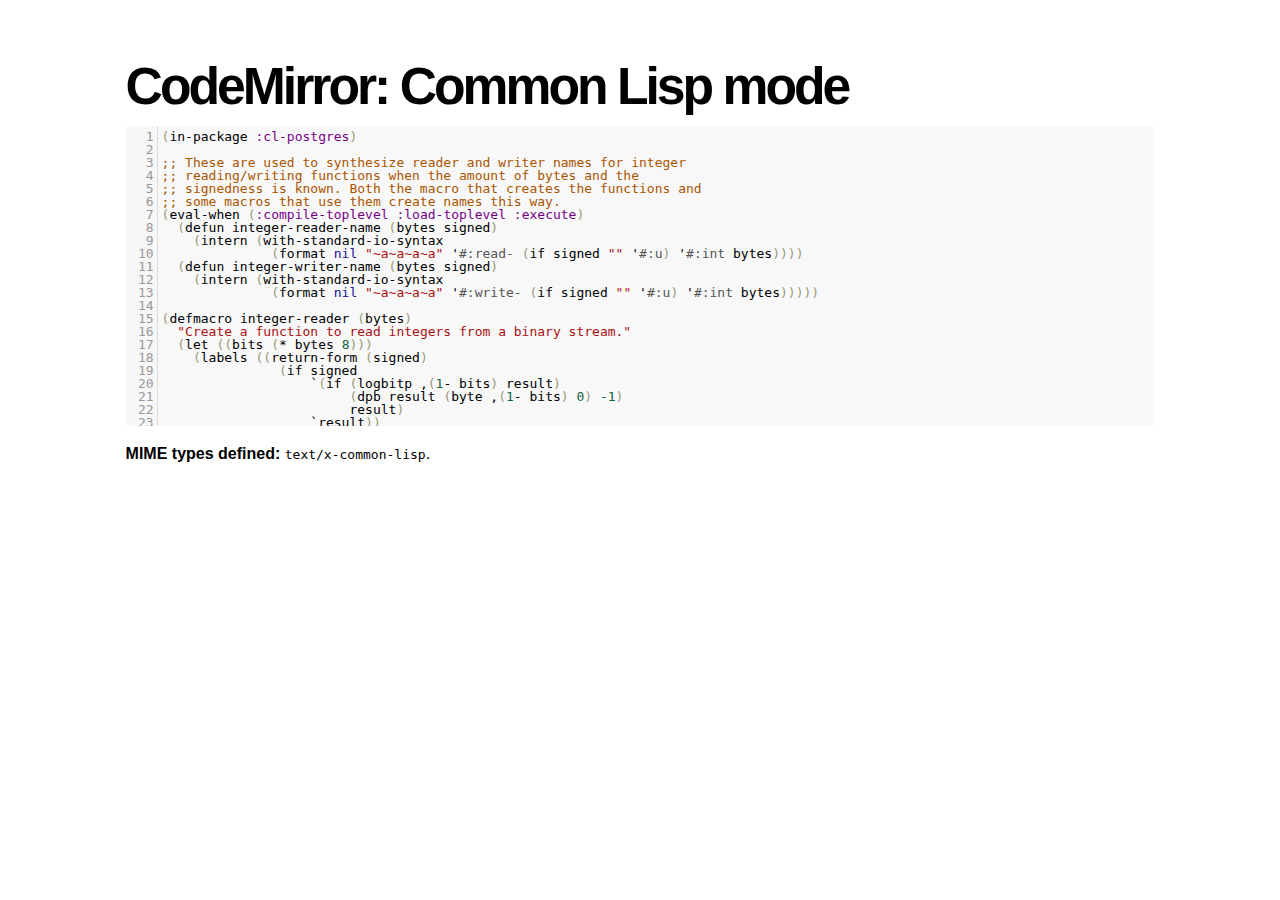
<file: CodeMirror/mode/commonlisp/index.html>
<!doctype html>
<html>
  <head>
    <meta charset="utf-8">
    <title>CodeMirror: Common Lisp mode</title>
    <link rel="stylesheet" href="../../lib/codemirror.css">
    <script src="../../lib/codemirror.js"></script>
    <script src="commonlisp.js"></script>
    <style>.CodeMirror {background: #f8f8f8;}</style>
    <link rel="stylesheet" href="../../doc/docs.css">
  </head>
  <body>
    <h1>CodeMirror: Common Lisp mode</h1>
    <form><textarea id="code" name="code">(in-package :cl-postgres)

;; These are used to synthesize reader and writer names for integer
;; reading/writing functions when the amount of bytes and the
;; signedness is known. Both the macro that creates the functions and
;; some macros that use them create names this way.
(eval-when (:compile-toplevel :load-toplevel :execute)
  (defun integer-reader-name (bytes signed)
    (intern (with-standard-io-syntax
              (format nil "~a~a~a~a" '#:read- (if signed "" '#:u) '#:int bytes))))
  (defun integer-writer-name (bytes signed)
    (intern (with-standard-io-syntax
              (format nil "~a~a~a~a" '#:write- (if signed "" '#:u) '#:int bytes)))))

(defmacro integer-reader (bytes)
  "Create a function to read integers from a binary stream."
  (let ((bits (* bytes 8)))
    (labels ((return-form (signed)
               (if signed
                   `(if (logbitp ,(1- bits) result)
                        (dpb result (byte ,(1- bits) 0) -1)
                        result)
                   `result))
             (generate-reader (signed)
               `(defun ,(integer-reader-name bytes signed) (socket)
                  (declare (type stream socket)
                           #.*optimize*)
                  ,(if (= bytes 1)
                       `(let ((result (the (unsigned-byte 8) (read-byte socket))))
                          (declare (type (unsigned-byte 8) result))
                          ,(return-form signed))
                       `(let ((result 0))
                          (declare (type (unsigned-byte ,bits) result))
                          ,@(loop :for byte :from (1- bytes) :downto 0
                                   :collect `(setf (ldb (byte 8 ,(* 8 byte)) result)
                                                   (the (unsigned-byte 8) (read-byte socket))))
                          ,(return-form signed))))))
      `(progn
;; This causes weird errors on SBCL in some circumstances. Disabled for now.
;;         (declaim (inline ,(integer-reader-name bytes t)
;;                          ,(integer-reader-name bytes nil)))
         (declaim (ftype (function (t) (signed-byte ,bits))
                         ,(integer-reader-name bytes t)))
         ,(generate-reader t)
         (declaim (ftype (function (t) (unsigned-byte ,bits))
                         ,(integer-reader-name bytes nil)))
         ,(generate-reader nil)))))

(defmacro integer-writer (bytes)
  "Create a function to write integers to a binary stream."
  (let ((bits (* 8 bytes)))
    `(progn
      (declaim (inline ,(integer-writer-name bytes t)
                       ,(integer-writer-name bytes nil)))
      (defun ,(integer-writer-name bytes nil) (socket value)
        (declare (type stream socket)
                 (type (unsigned-byte ,bits) value)
                 #.*optimize*)
        ,@(if (= bytes 1)
              `((write-byte value socket))
              (loop :for byte :from (1- bytes) :downto 0
                    :collect `(write-byte (ldb (byte 8 ,(* byte 8)) value)
                               socket)))
        (values))
      (defun ,(integer-writer-name bytes t) (socket value)
        (declare (type stream socket)
                 (type (signed-byte ,bits) value)
                 #.*optimize*)
        ,@(if (= bytes 1)
              `((write-byte (ldb (byte 8 0) value) socket))
              (loop :for byte :from (1- bytes) :downto 0
                    :collect `(write-byte (ldb (byte 8 ,(* byte 8)) value)
                               socket)))
        (values)))))

;; All the instances of the above that we need.

(integer-reader 1)
(integer-reader 2)
(integer-reader 4)
(integer-reader 8)

(integer-writer 1)
(integer-writer 2)
(integer-writer 4)

(defun write-bytes (socket bytes)
  "Write a byte-array to a stream."
  (declare (type stream socket)
           (type (simple-array (unsigned-byte 8)) bytes)
           #.*optimize*)
  (write-sequence bytes socket))

(defun write-str (socket string)
  "Write a null-terminated string to a stream \(encoding it when UTF-8
support is enabled.)."
  (declare (type stream socket)
           (type string string)
           #.*optimize*)
  (enc-write-string string socket)
  (write-uint1 socket 0))

(declaim (ftype (function (t unsigned-byte)
                          (simple-array (unsigned-byte 8) (*)))
                read-bytes))
(defun read-bytes (socket length)
  "Read a byte array of the given length from a stream."
  (declare (type stream socket)
           (type fixnum length)
           #.*optimize*)
  (let ((result (make-array length :element-type '(unsigned-byte 8))))
    (read-sequence result socket)
    result))

(declaim (ftype (function (t) string) read-str))
(defun read-str (socket)
  "Read a null-terminated string from a stream. Takes care of encoding
when UTF-8 support is enabled."
  (declare (type stream socket)
           #.*optimize*)
  (enc-read-string socket :null-terminated t))

(defun skip-bytes (socket length)
  "Skip a given number of bytes in a binary stream."
  (declare (type stream socket)
           (type (unsigned-byte 32) length)
           #.*optimize*)
  (dotimes (i length)
    (read-byte socket)))

(defun skip-str (socket)
  "Skip a null-terminated string."
  (declare (type stream socket)
           #.*optimize*)
  (loop :for char :of-type fixnum = (read-byte socket)
        :until (zerop char)))

(defun ensure-socket-is-closed (socket &amp;key abort)
  (when (open-stream-p socket)
    (handler-case
        (close socket :abort abort)
      (error (error)
        (warn "Ignoring the error which happened while trying to close PostgreSQL socket: ~A" error)))))
</textarea></form>
    <script>
      var editor = CodeMirror.fromTextArea(document.getElementById("code"), {lineNumbers: true});
    </script>

    <p><strong>MIME types defined:</strong> <code>text/x-common-lisp</code>.</p>

  </body>
</html>
</file>
<file: CodeMirror/doc/docs.css>
body {
  font-family: Droid Sans, Arial, sans-serif;
  line-height: 1.5;
  max-width: 64.3em;
  margin: 3em auto;
  padding: 0 1em;
}

h1 {
  letter-spacing: -3px;
  font-size: 3.23em;
  font-weight: bold;
  margin: 0;
}

h2 {
  font-size: 1.23em;
  font-weight: bold;
  margin: .5em 0;
  letter-spacing: -1px;
}

h3 {
  font-size: 1.1em;
  font-weight: bold;
  margin: .4em 0;
}

pre {
  background-color: #eee;
  -moz-border-radius: 6px;
  -webkit-border-radius: 6px;
  border-radius: 6px;
  padding: 1em;
}

pre.code {
  margin: 0 1em;
}

.grey {
  background-color: #eee;
  border-radius: 6px;
  margin-bottom: 1.65em;
  margin-top: 0.825em;
  padding: 0.825em 1.65em;
  position: relative;
}

img.logo {
  position: absolute;
  right: -1em;
  bottom: 4px;
  max-width: 23.6875em; /* Scale image down with text to prevent clipping */
}

.grey > pre {
  background:none;
  border-radius:0;
  padding:0;
  margin:0;
  font-size:2.2em;
  line-height:1.2em;
}

a:link, a:visited, .quasilink {
  color: #df0019;
  cursor: pointer;
  text-decoration: none;
}

a:hover, .quasilink:hover {
  color: #800004;
}

h1 a:link, h1 a:visited, h1 a:hover {
  color: black;
}

ul {
  margin: 0;
  padding-left: 1.2em;
}

a.download {
  color: white;
  background-color: #df0019;
  width: 100%;
  display: block;
  text-align: center;
  font-size: 1.23em;
  font-weight: bold;
  text-decoration: none;
  -moz-border-radius: 6px;
  -webkit-border-radius: 6px;
  border-radius: 6px;
  padding: .5em 0;
  margin-bottom: 1em;
}

a.download:hover {
  background-color: #bb0010;
}

.rel {
  margin-bottom: 0;
}

.rel-note {
  color: #777;
  font-size: .9em;
  margin-top: .1em;
}

.logo-braces {
  color: #df0019;
  position: relative;
  top: -4px;
}

.blk {
  float: left;
}

.left {
  margin-right: 20.68em;
  max-width: 37em;
  padding-right: 6.53em;
  padding-bottom: 1em;
}

.left1 {
  width: 15.24em;
  padding-right: 6.45em;
}

.left2 {
  max-width: 15.24em;
}

.right {
  width: 20.68em;
  margin-left: -20.68em;
}

.leftbig {
  width: 42.44em;
  padding-right: 6.53em;
}

.rightsmall {
  width: 15.24em;
}

.clear:after {
  visibility: hidden;
  display: block;
  font-size: 0;
  content: " ";
  clear: both;
  height: 0;
}
.clear { display: inline-block; }
/* start commented backslash hack \*/
* html .clear { height: 1%; }
.clear { display: block; }
/* close commented backslash hack */
</file>
<file: ludo-jquery-treetable-24eb257/stylesheets/screen.css>
body {
  background: #ddd;
  color: #000;
  font-family: Helvetica, Arial, sans-serif;
  line-height: 1.5;
  margin: 0;
  padding: 0;
}

#main {
  background: #fff;
  border-left: 20px solid #eee;
  border-right: 20px solid #eee;
  margin: 0 auto;
  max-width: 800px;
  padding: 20px;
}

pre.listing {
  background: #eee;
  border: 1px solid #ccc;
  margin: .6em 0 .3em 0;
  padding: .1em .3em;
}

pre.listing b {
  color: #f00;
}
</file>
<file: CodeMirror/lib/codemirror.css>
/* BASICS */

.CodeMirror {
  /* Set height, width, borders, and global font properties here */
  font-family: monospace;
  height: 300px;
}
.CodeMirror-scroll {
  /* Set scrolling behaviour here */
  overflow: auto;
}

/* PADDING */

.CodeMirror-lines {
  padding: 4px 0; /* Vertical padding around content */
}
.CodeMirror pre {
  padding: 0 4px; /* Horizontal padding of content */
}

.CodeMirror-scrollbar-filler {
  background-color: white; /* The little square between H and V scrollbars */
}

/* GUTTER */

.CodeMirror-gutters {
  border-right: 1px solid #ddd;
  background-color: #f7f7f7;
}
.CodeMirror-linenumbers {}
.CodeMirror-linenumber {
  padding: 0 3px 0 5px;
  min-width: 20px;
  text-align: right;
  color: #999;
}

/* CURSOR */

.CodeMirror div.CodeMirror-cursor {
  border-left: 1px solid black;
  z-index: 3;
}
/* Shown when moving in bi-directional text */
.CodeMirror div.CodeMirror-secondarycursor {
  border-left: 1px solid silver;
}
.CodeMirror.cm-keymap-fat-cursor div.CodeMirror-cursor {
  width: auto;
  border: 0;
  background: #7e7;
  z-index: 1;
}
/* Can style cursor different in overwrite (non-insert) mode */
.CodeMirror div.CodeMirror-cursor.CodeMirror-overwrite {}

.cm-tab { display: inline-block; }

/* DEFAULT THEME */

.cm-s-default .cm-keyword {color: #708;}
.cm-s-default .cm-atom {color: #219;}
.cm-s-default .cm-number {color: #164;}
.cm-s-default .cm-def {color: #00f;}
.cm-s-default .cm-variable {color: black;}
.cm-s-default .cm-variable-2 {color: #05a;}
.cm-s-default .cm-variable-3 {color: #085;}
.cm-s-default .cm-property {color: black;}
.cm-s-default .cm-operator {color: black;}
.cm-s-default .cm-comment {color: #a50;}
.cm-s-default .cm-string {color: #a11;}
.cm-s-default .cm-string-2 {color: #f50;}
.cm-s-default .cm-meta {color: #555;}
.cm-s-default .cm-error {color: #f00;}
.cm-s-default .cm-qualifier {color: #555;}
.cm-s-default .cm-builtin {color: #30a;}
.cm-s-default .cm-bracket {color: #997;}
.cm-s-default .cm-tag {color: #170;}
.cm-s-default .cm-attribute {color: #00c;}
.cm-s-default .cm-header {color: blue;}
.cm-s-default .cm-quote {color: #090;}
.cm-s-default .cm-hr {color: #999;}
.cm-s-default .cm-link {color: #00c;}

.cm-negative {color: #d44;}
.cm-positive {color: #292;}
.cm-header, .cm-strong {font-weight: bold;}
.cm-em {font-style: italic;}
.cm-link {text-decoration: underline;}

.cm-invalidchar {color: #f00;}

div.CodeMirror span.CodeMirror-matchingbracket {color: #0f0;}
div.CodeMirror span.CodeMirror-nonmatchingbracket {color: #f22;}

/* STOP */

/* The rest of this file contains styles related to the mechanics of
   the editor. You probably shouldn't touch them. */

.CodeMirror {
  line-height: 1;
  position: relative;
  overflow: hidden;
  background: white;
  color: black;
}

.CodeMirror-scroll {
  /* 30px is the magic margin used to hide the element's real scrollbars */
  /* See overflow: hidden in .CodeMirror */
  margin-bottom: -30px; margin-right: -30px;
  padding-bottom: 30px; padding-right: 30px;
  height: 100%;
  outline: none; /* Prevent dragging from highlighting the element */
  position: relative;
}
.CodeMirror-sizer {
  position: relative;
}

/* The fake, visible scrollbars. Used to force redraw during scrolling
   before actuall scrolling happens, thus preventing shaking and
   flickering artifacts. */
.CodeMirror-vscrollbar, .CodeMirror-hscrollbar, .CodeMirror-scrollbar-filler {
  position: absolute;
  z-index: 6;
  display: none;
}
.CodeMirror-vscrollbar {
  right: 0; top: 0;
  overflow-x: hidden;
  overflow-y: scroll;
}
.CodeMirror-hscrollbar {
  bottom: 0; left: 0;
  overflow-y: hidden;
  overflow-x: scroll;
}
.CodeMirror-scrollbar-filler {
  right: 0; bottom: 0;
  z-index: 6;
}

.CodeMirror-gutters {
  position: absolute; left: 0; top: 0;
  height: 100%;
  padding-bottom: 30px;
  z-index: 3;
}
.CodeMirror-gutter {
  height: 100%;
  padding-bottom: 30px;
  margin-bottom: -32px;
  display: inline-block;
  /* Hack to make IE7 behave */
  *zoom:1;
  *display:inline;
}
.CodeMirror-gutter-elt {
  position: absolute;
  cursor: default;
  z-index: 4;
}

.CodeMirror-lines {
  cursor: text;
}
.CodeMirror pre {
  /* Reset some styles that the rest of the page might have set */
  -moz-border-radius: 0; -webkit-border-radius: 0; border-radius: 0;
  border-width: 0;
  background: transparent;
  font-family: inherit;
  font-size: inherit;
  margin: 0;
  white-space: pre;
  word-wrap: normal;
  line-height: inherit;
  color: inherit;
  z-index: 2;
  position: relative;
  overflow: visible;
}
.CodeMirror-wrap pre {
  word-wrap: break-word;
  white-space: pre-wrap;
  word-break: normal;
}
.CodeMirror-linebackground {
  position: absolute;
  left: 0; right: 0; top: 0; bottom: 0;
  z-index: 0;
}

.CodeMirror-linewidget {
  position: relative;
  z-index: 2;
  overflow: auto;
}

.CodeMirror-widget {
  display: inline-block;
}

.CodeMirror-wrap .CodeMirror-scroll {
  overflow-x: hidden;
}

.CodeMirror-measure {
  position: absolute;
  width: 100%; height: 0px;
  overflow: hidden;
  visibility: hidden;
}
.CodeMirror-measure pre { position: static; }

.CodeMirror div.CodeMirror-cursor {
  position: absolute;
  visibility: hidden;
  border-right: none;
  width: 0;
}
.CodeMirror-focused div.CodeMirror-cursor {
  visibility: visible;
}

.CodeMirror-selected { background: #d9d9d9; }
.CodeMirror-focused .CodeMirror-selected { background: #d7d4f0; }

.cm-searching {
  background: #ffa;
  background: rgba(255, 255, 0, .4);
}

/* IE7 hack to prevent it from returning funny offsetTops on the spans */
.CodeMirror span { *vertical-align: text-bottom; }

@media print {
  /* Hide the cursor when printing */
  .CodeMirror div.CodeMirror-cursor {
    visibility: hidden;
  }
}
</file>
<file: CodeMirror/test/mode_test.css>
.mt-output .mt-token {
  border: 1px solid #ddd;
  white-space: pre;
  font-family: "Consolas", monospace;
  text-align: center;
}

.mt-output .mt-style {
  font-size: x-small;
}
</file>
<file: CodeMirror/theme/neat.css>
.cm-s-neat span.cm-comment { color: #a86; }
.cm-s-neat span.cm-keyword { line-height: 1em; font-weight: bold; color: blue; }
.cm-s-neat span.cm-string { color: #a22; }
.cm-s-neat span.cm-builtin { line-height: 1em; font-weight: bold; color: #077; }
.cm-s-neat span.cm-special { line-height: 1em; font-weight: bold; color: #0aa; }
.cm-s-neat span.cm-variable { color: black; }
.cm-s-neat span.cm-number, .cm-s-neat span.cm-atom { color: #3a3; }
.cm-s-neat span.cm-meta {color: #555;}
.cm-s-neat span.cm-link { color: #3a3; }
</file>
<file: CodeMirror/theme/elegant.css>
.cm-s-elegant span.cm-number, .cm-s-elegant span.cm-string, .cm-s-elegant span.cm-atom {color: #762;}
.cm-s-elegant span.cm-comment {color: #262; font-style: italic; line-height: 1em;}
.cm-s-elegant span.cm-meta {color: #555; font-style: italic; line-height: 1em;}
.cm-s-elegant span.cm-variable {color: black;}
.cm-s-elegant span.cm-variable-2 {color: #b11;}
.cm-s-elegant span.cm-qualifier {color: #555;}
.cm-s-elegant span.cm-keyword {color: #730;}
.cm-s-elegant span.cm-builtin {color: #30a;}
.cm-s-elegant span.cm-error {background-color: #fdd;}
.cm-s-elegant span.cm-link {color: #762;}
</file>
<file: CodeMirror/theme/erlang-dark.css>
.cm-s-erlang-dark.CodeMirror { background: #002240; color: white; }
.cm-s-erlang-dark div.CodeMirror-selected { background: #b36539 !important; }
.cm-s-erlang-dark .CodeMirror-gutters { background: #002240; border-right: 1px solid #aaa; }
.cm-s-erlang-dark .CodeMirror-linenumber { color: #d0d0d0; }
.cm-s-erlang-dark .CodeMirror-cursor { border-left: 1px solid white !important; }

.cm-s-erlang-dark span.cm-atom       { color: #845dc4; }
.cm-s-erlang-dark span.cm-attribute  { color: #ff80e1; }
.cm-s-erlang-dark span.cm-bracket    { color: #ff9d00; }
.cm-s-erlang-dark span.cm-builtin    { color: #eaa; }
.cm-s-erlang-dark span.cm-comment    { color: #77f; }
.cm-s-erlang-dark span.cm-def        { color: #e7a; }
.cm-s-erlang-dark span.cm-error      { color: #9d1e15; }
.cm-s-erlang-dark span.cm-keyword    { color: #ffee80; }
.cm-s-erlang-dark span.cm-meta       { color: #50fefe; }
.cm-s-erlang-dark span.cm-number     { color: #ffd0d0; }
.cm-s-erlang-dark span.cm-operator   { color: #d11; }
.cm-s-erlang-dark span.cm-string     { color: #3ad900; }
.cm-s-erlang-dark span.cm-tag        { color: #9effff; }
.cm-s-erlang-dark span.cm-variable   { color: #50fe50; }
.cm-s-erlang-dark span.cm-variable-2 { color: #e0e; }
</file>
<file: CodeMirror/theme/night.css>
/* Loosely based on the Midnight Textmate theme */

.cm-s-night.CodeMirror { background: #0a001f; color: #f8f8f8; }
.cm-s-night div.CodeMirror-selected { background: #447 !important; }
.cm-s-night .CodeMirror-gutters { background: #0a001f; border-right: 1px solid #aaa; }
.cm-s-night .CodeMirror-linenumber { color: #f8f8f8; }
.cm-s-night .CodeMirror-cursor { border-left: 1px solid white !important; }

.cm-s-night span.cm-comment { color: #6900a1; }
.cm-s-night span.cm-atom { color: #845dc4; }
.cm-s-night span.cm-number, .cm-s-night span.cm-attribute { color: #ffd500; }
.cm-s-night span.cm-keyword { color: #599eff; }
.cm-s-night span.cm-string { color: #37f14a; }
.cm-s-night span.cm-meta { color: #7678e2; }
.cm-s-night span.cm-variable-2, .cm-s-night span.cm-tag { color: #99b2ff; }
.cm-s-night span.cm-variable-3, .cm-s-night span.cm-def { color: white; }
.cm-s-night span.cm-error { color: #9d1e15; }
.cm-s-night span.cm-bracket { color: #8da6ce; }
.cm-s-night span.cm-comment { color: #6900a1; }
.cm-s-night span.cm-builtin, .cm-s-night span.cm-special { color: #ff9e59; }
.cm-s-night span.cm-link { color: #845dc4; }
</file>
<file: CodeMirror/theme/monokai.css>
/* Based on Sublime Text's Monokai theme */

.cm-s-monokai.CodeMirror {background: #272822; color: #f8f8f2;}
.cm-s-monokai div.CodeMirror-selected {background: #49483E !important;}
.cm-s-monokai .CodeMirror-gutters {background: #272822; border-right: 0px;}
.cm-s-monokai .CodeMirror-linenumber {color: #d0d0d0;}
.cm-s-monokai .CodeMirror-cursor {border-left: 1px solid #f8f8f0 !important;}

.cm-s-monokai span.cm-comment {color: #75715e;}
.cm-s-monokai span.cm-atom {color: #ae81ff;}
.cm-s-monokai span.cm-number {color: #ae81ff;}

.cm-s-monokai span.cm-property, .cm-s-monokai span.cm-attribute {color: #a6e22e;}
.cm-s-monokai span.cm-keyword {color: #f92672;}
.cm-s-monokai span.cm-string {color: #e6db74;}

.cm-s-monokai span.cm-variable {color: #a6e22e;}
.cm-s-monokai span.cm-variable-2 {color: #9effff;}
.cm-s-monokai span.cm-def {color: #fd971f;}
.cm-s-monokai span.cm-error {background: #f92672; color: #f8f8f0;}
.cm-s-monokai span.cm-bracket {color: #f8f8f2;}
.cm-s-monokai span.cm-tag {color: #f92672;}
.cm-s-monokai span.cm-link {color: #ae81ff;}

.cm-s-monokai .CodeMirror-matchingbracket {
  text-decoration: underline;
  color: white !important;
}
</file>
<file: CodeMirror/theme/cobalt.css>
.cm-s-cobalt.CodeMirror { background: #002240; color: white; }
.cm-s-cobalt div.CodeMirror-selected { background: #b36539 !important; }
.cm-s-cobalt .CodeMirror-gutters { background: #002240; border-right: 1px solid #aaa; }
.cm-s-cobalt .CodeMirror-linenumber { color: #d0d0d0; }
.cm-s-cobalt .CodeMirror-cursor { border-left: 1px solid white !important; }

.cm-s-cobalt span.cm-comment { color: #08f; }
.cm-s-cobalt span.cm-atom { color: #845dc4; }
.cm-s-cobalt span.cm-number, .cm-s-cobalt span.cm-attribute { color: #ff80e1; }
.cm-s-cobalt span.cm-keyword { color: #ffee80; }
.cm-s-cobalt span.cm-string { color: #3ad900; }
.cm-s-cobalt span.cm-meta { color: #ff9d00; }
.cm-s-cobalt span.cm-variable-2, .cm-s-cobalt span.cm-tag { color: #9effff; }
.cm-s-cobalt span.cm-variable-3, .cm-s-cobalt span.cm-def { color: white; }
.cm-s-cobalt span.cm-error { color: #9d1e15; }
.cm-s-cobalt span.cm-bracket { color: #d8d8d8; }
.cm-s-cobalt span.cm-builtin, .cm-s-cobalt span.cm-special { color: #ff9e59; }
.cm-s-cobalt span.cm-link { color: #845dc4; }
</file>
<file: CodeMirror/theme/eclipse.css>
.cm-s-eclipse span.cm-meta {color: #FF1717;}
.cm-s-eclipse span.cm-keyword { line-height: 1em; font-weight: bold; color: #7F0055; }
.cm-s-eclipse span.cm-atom {color: #219;}
.cm-s-eclipse span.cm-number {color: #164;}
.cm-s-eclipse span.cm-def {color: #00f;}
.cm-s-eclipse span.cm-variable {color: black;}
.cm-s-eclipse span.cm-variable-2 {color: #0000C0;}
.cm-s-eclipse span.cm-variable-3 {color: #0000C0;}
.cm-s-eclipse span.cm-property {color: black;}
.cm-s-eclipse span.cm-operator {color: black;}
.cm-s-eclipse span.cm-comment {color: #3F7F5F;}
.cm-s-eclipse span.cm-string {color: #2A00FF;}
.cm-s-eclipse span.cm-string-2 {color: #f50;}
.cm-s-eclipse span.cm-error {color: #f00;}
.cm-s-eclipse span.cm-qualifier {color: #555;}
.cm-s-eclipse span.cm-builtin {color: #30a;}
.cm-s-eclipse span.cm-bracket {color: #cc7;}
.cm-s-eclipse span.cm-tag {color: #170;}
.cm-s-eclipse span.cm-attribute {color: #00c;}
.cm-s-eclipse span.cm-link {color: #219;}

.cm-s-eclipse .CodeMirror-matchingbracket {
	outline:1px solid grey;
	color:black !important;
}
</file>
<file: CodeMirror/theme/rubyblue.css>
.cm-s-rubyblue { font-family: Trebuchet, Verdana, sans-serif; }	/* - customized editor font - */

.cm-s-rubyblue.CodeMirror { background: #112435; color: white; }
.cm-s-rubyblue div.CodeMirror-selected { background: #38566F !important; }
.cm-s-rubyblue .CodeMirror-gutters { background: #1F4661; border-right: 7px solid #3E7087; }
.cm-s-rubyblue .CodeMirror-linenumber { color: white; }
.cm-s-rubyblue .CodeMirror-cursor { border-left: 1px solid white !important; }

.cm-s-rubyblue span.cm-comment { color: #999; font-style:italic; line-height: 1em; }
.cm-s-rubyblue span.cm-atom { color: #F4C20B; }
.cm-s-rubyblue span.cm-number, .cm-s-rubyblue span.cm-attribute { color: #82C6E0; }
.cm-s-rubyblue span.cm-keyword { color: #F0F; }
.cm-s-rubyblue span.cm-string { color: #F08047; }
.cm-s-rubyblue span.cm-meta { color: #F0F; }
.cm-s-rubyblue span.cm-variable-2, .cm-s-rubyblue span.cm-tag { color: #7BD827; }
.cm-s-rubyblue span.cm-variable-3, .cm-s-rubyblue span.cm-def { color: white; }
.cm-s-rubyblue span.cm-error { color: #AF2018; }
.cm-s-rubyblue span.cm-bracket { color: #F0F; }
.cm-s-rubyblue span.cm-link { color: #F4C20B; }
.cm-s-rubyblue span.CodeMirror-matchingbracket { color:#F0F !important; }
.cm-s-rubyblue span.cm-builtin, .cm-s-rubyblue span.cm-special { color: #FF9D00; }
</file>
<file: CodeMirror/theme/lesser-dark.css>
/*
http://lesscss.org/ dark theme
Ported to CodeMirror by Peter Kroon
*/
.cm-s-lesser-dark {
  line-height: 1.3em;
}
.cm-s-lesser-dark {
  font-family: 'Bitstream Vera Sans Mono', 'DejaVu Sans Mono', 'Monaco', Courier, monospace !important;
}

.cm-s-lesser-dark.CodeMirror { background: #262626; color: #EBEFE7; text-shadow: 0 -1px 1px #262626; }
.cm-s-lesser-dark div.CodeMirror-selected {background: #45443B !important;} /* 33322B*/
.cm-s-lesser-dark .CodeMirror-cursor { border-left: 1px solid white !important; }
.cm-s-lesser-dark pre { padding: 0 8px; }/*editable code holder*/

div.CodeMirror span.CodeMirror-matchingbracket { color: #7EFC7E; }/*65FC65*/

.cm-s-lesser-dark .CodeMirror-gutters { background: #262626; border-right:1px solid #aaa; }
.cm-s-lesser-dark .CodeMirror-linenumber { color: #777; }

.cm-s-lesser-dark span.cm-keyword { color: #599eff; }
.cm-s-lesser-dark span.cm-atom { color: #C2B470; }
.cm-s-lesser-dark span.cm-number { color: #B35E4D; }
.cm-s-lesser-dark span.cm-def {color: white;}
.cm-s-lesser-dark span.cm-variable { color:#D9BF8C; }
.cm-s-lesser-dark span.cm-variable-2 { color: #669199; }
.cm-s-lesser-dark span.cm-variable-3 { color: white; }
.cm-s-lesser-dark span.cm-property {color: #92A75C;}
.cm-s-lesser-dark span.cm-operator {color: #92A75C;}
.cm-s-lesser-dark span.cm-comment { color: #666; }
.cm-s-lesser-dark span.cm-string { color: #BCD279; }
.cm-s-lesser-dark span.cm-string-2 {color: #f50;}
.cm-s-lesser-dark span.cm-meta { color: #738C73; }
.cm-s-lesser-dark span.cm-error { color: #9d1e15; }
.cm-s-lesser-dark span.cm-qualifier {color: #555;}
.cm-s-lesser-dark span.cm-builtin { color: #ff9e59; }
.cm-s-lesser-dark span.cm-bracket { color: #EBEFE7; }
.cm-s-lesser-dark span.cm-tag { color: #669199; }
.cm-s-lesser-dark span.cm-attribute {color: #00c;}
.cm-s-lesser-dark span.cm-header {color: #a0a;}
.cm-s-lesser-dark span.cm-quote {color: #090;}
.cm-s-lesser-dark span.cm-hr {color: #999;}
.cm-s-lesser-dark span.cm-link {color: #00c;}
</file>
<file: CodeMirror/theme/xq-dark.css>
/*
Copyright (C) 2011 by MarkLogic Corporation
Author: Mike Brevoort <mike@brevoort.com>

Permission is hereby granted, free of charge, to any person obtaining a copy
of this software and associated documentation files (the "Software"), to deal
in the Software without restriction, including without limitation the rights
to use, copy, modify, merge, publish, distribute, sublicense, and/or sell
copies of the Software, and to permit persons to whom the Software is
furnished to do so, subject to the following conditions:

The above copyright notice and this permission notice shall be included in
all copies or substantial portions of the Software.

THE SOFTWARE IS PROVIDED "AS IS", WITHOUT WARRANTY OF ANY KIND, EXPRESS OR
IMPLIED, INCLUDING BUT NOT LIMITED TO THE WARRANTIES OF MERCHANTABILITY,
FITNESS FOR A PARTICULAR PURPOSE AND NONINFRINGEMENT. IN NO EVENT SHALL THE
AUTHORS OR COPYRIGHT HOLDERS BE LIABLE FOR ANY CLAIM, DAMAGES OR OTHER
LIABILITY, WHETHER IN AN ACTION OF CONTRACT, TORT OR OTHERWISE, ARISING FROM,
OUT OF OR IN CONNECTION WITH THE SOFTWARE OR THE USE OR OTHER DEALINGS IN
THE SOFTWARE.
*/
.cm-s-xq-dark.CodeMirror { background: #0a001f; color: #f8f8f8; }
.cm-s-xq-dark span.CodeMirror-selected { background: #a8f !important; }
.cm-s-xq-dark .CodeMirror-gutters { background: #0a001f; border-right: 1px solid #aaa; }
.cm-s-xq-dark .CodeMirror-linenumber { color: #f8f8f8; }
.cm-s-xq-dark .CodeMirror-cursor { border-left: 1px solid white !important; }

.cm-s-xq-dark span.cm-keyword {color: #FFBD40;}
.cm-s-xq-dark span.cm-atom {color: #6C8CD5;}
.cm-s-xq-dark span.cm-number {color: #164;}
.cm-s-xq-dark span.cm-def {color: #FFF; text-decoration:underline;}
.cm-s-xq-dark span.cm-variable {color: #FFF;}
.cm-s-xq-dark span.cm-variable-2 {color: #EEE;}
.cm-s-xq-dark span.cm-variable-3 {color: #DDD;}
.cm-s-xq-dark span.cm-property {}
.cm-s-xq-dark span.cm-operator {}
.cm-s-xq-dark span.cm-comment {color: gray;}
.cm-s-xq-dark span.cm-string {color: #9FEE00;}
.cm-s-xq-dark span.cm-meta {color: yellow;}
.cm-s-xq-dark span.cm-error {color: #f00;}
.cm-s-xq-dark span.cm-qualifier {color: #FFF700;}
.cm-s-xq-dark span.cm-builtin {color: #30a;}
.cm-s-xq-dark span.cm-bracket {color: #cc7;}
.cm-s-xq-dark span.cm-tag {color: #FFBD40;}
.cm-s-xq-dark span.cm-attribute {color: #FFF700;}
</file>
<file: CodeMirror/theme/xq-light.css>
/*
Copyright (C) 2011 by MarkLogic Corporation
Author: Mike Brevoort <mike@brevoort.com>

Permission is hereby granted, free of charge, to any person obtaining a copy
of this software and associated documentation files (the "Software"), to deal
in the Software without restriction, including without limitation the rights
to use, copy, modify, merge, publish, distribute, sublicense, and/or sell
copies of the Software, and to permit persons to whom the Software is
furnished to do so, subject to the following conditions:

The above copyright notice and this permission notice shall be included in
all copies or substantial portions of the Software.

THE SOFTWARE IS PROVIDED "AS IS", WITHOUT WARRANTY OF ANY KIND, EXPRESS OR
IMPLIED, INCLUDING BUT NOT LIMITED TO THE WARRANTIES OF MERCHANTABILITY,
FITNESS FOR A PARTICULAR PURPOSE AND NONINFRINGEMENT. IN NO EVENT SHALL THE
AUTHORS OR COPYRIGHT HOLDERS BE LIABLE FOR ANY CLAIM, DAMAGES OR OTHER
LIABILITY, WHETHER IN AN ACTION OF CONTRACT, TORT OR OTHERWISE, ARISING FROM,
OUT OF OR IN CONNECTION WITH THE SOFTWARE OR THE USE OR OTHER DEALINGS IN
THE SOFTWARE.
*/
.cm-s-xq-light span.cm-keyword {line-height: 1em; font-weight: bold; color: #5A5CAD; }
.cm-s-xq-light span.cm-atom {color: #6C8CD5;}
.cm-s-xq-light span.cm-number {color: #164;}
.cm-s-xq-light span.cm-def {text-decoration:underline;}
.cm-s-xq-light span.cm-variable {color: black; }
.cm-s-xq-light span.cm-variable-2 {color:black;}
.cm-s-xq-light span.cm-variable-3 {color: black; }
.cm-s-xq-light span.cm-property {}
.cm-s-xq-light span.cm-operator {}
.cm-s-xq-light span.cm-comment {color: #0080FF; font-style: italic;}
.cm-s-xq-light span.cm-string {color: red;}
.cm-s-xq-light span.cm-meta {color: yellow;}
.cm-s-xq-light span.cm-error {color: #f00;}
.cm-s-xq-light span.cm-qualifier {color: grey}
.cm-s-xq-light span.cm-builtin {color: #7EA656;}
.cm-s-xq-light span.cm-bracket {color: #cc7;}
.cm-s-xq-light span.cm-tag {color: #3F7F7F;}
.cm-s-xq-light span.cm-attribute {color: #7F007F;}

.cm-s-xq-light .CodeMirror-activeline-background {background: #e8f2ff !important;}
.cm-s-xq-light .CodeMirror-matchingbracket {border:1px solid grey;color:black !important;background:yellow;}
</file>
<file: CodeMirror/theme/ambiance.css>
/* ambiance theme for codemirror */

/* Color scheme */

.cm-s-ambiance .cm-keyword { color: #cda869; }
.cm-s-ambiance .cm-atom { color: #CF7EA9; }
.cm-s-ambiance .cm-number { color: #78CF8A; }
.cm-s-ambiance .cm-def { color: #aac6e3; }
.cm-s-ambiance .cm-variable { color: #ffb795; }
.cm-s-ambiance .cm-variable-2 { color: #eed1b3; }
.cm-s-ambiance .cm-variable-3 { color: #faded3; }
.cm-s-ambiance .cm-property { color: #eed1b3; }
.cm-s-ambiance .cm-operator {color: #fa8d6a;}
.cm-s-ambiance .cm-comment { color: #555; font-style:italic; }
.cm-s-ambiance .cm-string { color: #8f9d6a; }
.cm-s-ambiance .cm-string-2 { color: #9d937c; }
.cm-s-ambiance .cm-meta { color: #D2A8A1; }
.cm-s-ambiance .cm-error { color: #AF2018; }
.cm-s-ambiance .cm-qualifier { color: yellow; }
.cm-s-ambiance .cm-builtin { color: #9999cc; }
.cm-s-ambiance .cm-bracket { color: #24C2C7; }
.cm-s-ambiance .cm-tag { color: #fee4ff }
.cm-s-ambiance .cm-attribute {  color: #9B859D; }
.cm-s-ambiance .cm-header {color: blue;}
.cm-s-ambiance .cm-quote { color: #24C2C7; }
.cm-s-ambiance .cm-hr { color: pink; }
.cm-s-ambiance .cm-link { color: #F4C20B; }
.cm-s-ambiance .cm-special { color: #FF9D00; }

.cm-s-ambiance .CodeMirror-matchingbracket { color: #0f0; }
.cm-s-ambiance .CodeMirror-nonmatchingbracket { color: #f22; }

.cm-s-ambiance .CodeMirror-selected {
  background: rgba(255, 255, 255, 0.15);
}
.cm-s-ambiance .CodeMirror-focused .CodeMirror-selected {
  background: rgba(255, 255, 255, 0.10);
}

/* Editor styling */

.cm-s-ambiance.CodeMirror {
  line-height: 1.40em;
  font-family: Monaco, Menlo,"Andale Mono","lucida console","Courier New",monospace !important;
  color: #E6E1DC;
  background-color: #202020;
  -webkit-box-shadow: inset 0 0 10px black;
  -moz-box-shadow: inset 0 0 10px black;
  box-shadow: inset 0 0 10px black;
}

.cm-s-ambiance .CodeMirror-gutters {
  background: #3D3D3D;
  border-right: 1px solid #4D4D4D;
  box-shadow: 0 10px 20px black;
}

.cm-s-ambiance .CodeMirror-linenumber {
  text-shadow: 0px 1px 1px #4d4d4d;
  color: #222;
  padding: 0 5px;
}

.cm-s-ambiance .CodeMirror-lines .CodeMirror-cursor {
  border-left: 1px solid #7991E8;
}

.cm-s-ambiance .activeline {
  background: none repeat scroll 0% 0% rgba(255, 255, 255, 0.031);
}

.cm-s-ambiance.CodeMirror,
.cm-s-ambiance .CodeMirror-gutters {
  background-image: url("[data-uri]");
}
</file>
<file: CodeMirror/theme/blackboard.css>
/* Port of TextMate's Blackboard theme */

.cm-s-blackboard.CodeMirror { background: #0C1021; color: #F8F8F8; }
.cm-s-blackboard .CodeMirror-selected { background: #253B76 !important; }
.cm-s-blackboard .CodeMirror-gutters { background: #0C1021; border-right: 0; }
.cm-s-blackboard .CodeMirror-linenumber { color: #888; }
.cm-s-blackboard .CodeMirror-cursor { border-left: 1px solid #A7A7A7 !important; }

.cm-s-blackboard .cm-keyword { color: #FBDE2D; }
.cm-s-blackboard .cm-atom { color: #D8FA3C; }
.cm-s-blackboard .cm-number { color: #D8FA3C; }
.cm-s-blackboard .cm-def { color: #8DA6CE; }
.cm-s-blackboard .cm-variable { color: #FF6400; }
.cm-s-blackboard .cm-operator { color: #FBDE2D;}
.cm-s-blackboard .cm-comment { color: #AEAEAE; }
.cm-s-blackboard .cm-string { color: #61CE3C; }
.cm-s-blackboard .cm-string-2 { color: #61CE3C; }
.cm-s-blackboard .cm-meta { color: #D8FA3C; }
.cm-s-blackboard .cm-error { background: #9D1E15; color: #F8F8F8; }
.cm-s-blackboard .cm-builtin { color: #8DA6CE; }
.cm-s-blackboard .cm-tag { color: #8DA6CE; }
.cm-s-blackboard .cm-attribute { color: #8DA6CE; }
.cm-s-blackboard .cm-header { color: #FF6400; }
.cm-s-blackboard .cm-hr { color: #AEAEAE; }
.cm-s-blackboard .cm-link { color: #8DA6CE; }
</file>
<file: CodeMirror/theme/vibrant-ink.css>
/* Taken from the popular Visual Studio Vibrant Ink Schema */

.cm-s-vibrant-ink.CodeMirror { background: black; color: white; }
.cm-s-vibrant-ink .CodeMirror-selected { background: #35493c !important; }

.cm-s-vibrant-ink .CodeMirror-gutters { background: #002240; border-right: 1px solid #aaa; }
.cm-s-vibrant-ink .CodeMirror-linenumber { color: #d0d0d0; }
.cm-s-vibrant-ink .CodeMirror-cursor { border-left: 1px solid white !important; }

.cm-s-vibrant-ink .cm-keyword {  color: #CC7832; }
.cm-s-vibrant-ink .cm-atom { color: #FC0; }
.cm-s-vibrant-ink .cm-number { color:  #FFEE98; }
.cm-s-vibrant-ink .cm-def { color: #8DA6CE; }
.cm-s-vibrant-ink span.cm-variable-2, .cm-s-cobalt span.cm-tag { color: #FFC66D }
.cm-s-vibrant-ink span.cm-variable-3, .cm-s-cobalt span.cm-def { color: #FFC66D }
.cm-s-vibrant-ink .cm-operator { color: #888; }
.cm-s-vibrant-ink .cm-comment { color: gray; font-weight: bold; }
.cm-s-vibrant-ink .cm-string { color:  #A5C25C }
.cm-s-vibrant-ink .cm-string-2 { color: red }
.cm-s-vibrant-ink .cm-meta { color: #D8FA3C; }
.cm-s-vibrant-ink .cm-error { border-bottom: 1px solid red; }
.cm-s-vibrant-ink .cm-builtin { color: #8DA6CE; }
.cm-s-vibrant-ink .cm-tag { color: #8DA6CE; }
.cm-s-vibrant-ink .cm-attribute { color: #8DA6CE; }
.cm-s-vibrant-ink .cm-header { color: #FF6400; }
.cm-s-vibrant-ink .cm-hr { color: #AEAEAE; }
.cm-s-vibrant-ink .cm-link { color: blue; }
</file>
<file: CodeMirror/theme/solarized.css>
/*
Solarized theme for code-mirror
http://ethanschoonover.com/solarized
*/

/*
Solarized color pallet
http://ethanschoonover.com/solarized/img/solarized-palette.png
*/

.solarized.base03 { color: #002b36; }
.solarized.base02 { color: #073642; }
.solarized.base01 { color: #586e75; }
.solarized.base00 { color: #657b83; }
.solarized.base0 { color: #839496; }
.solarized.base1 { color: #93a1a1; }
.solarized.base2 { color: #eee8d5; }
.solarized.base3  { color: #fdf6e3; }
.solarized.solar-yellow  { color: #b58900; }
.solarized.solar-orange  { color: #cb4b16; }
.solarized.solar-red { color: #dc322f; }
.solarized.solar-magenta { color: #d33682; }
.solarized.solar-violet  { color: #6c71c4; }
.solarized.solar-blue { color: #268bd2; }
.solarized.solar-cyan { color: #2aa198; }
.solarized.solar-green { color: #859900; }

/* Color scheme for code-mirror */

.cm-s-solarized {
  line-height: 1.45em;
  font-family: Menlo,Monaco,"Andale Mono","lucida console","Courier New",monospace !important;
  color-profile: sRGB;
  rendering-intent: auto;
}
.cm-s-solarized.cm-s-dark {
  color: #839496;
  background-color:  #002b36;
  text-shadow: #002b36 0 1px;
}
.cm-s-solarized.cm-s-light {
  background-color: #fdf6e3;
  color: #657b83;
  text-shadow: #eee8d5 0 1px;
}

.cm-s-solarized .CodeMirror-widget {
  text-shadow: none;
}


.cm-s-solarized .cm-keyword { color: #cb4b16 }
.cm-s-solarized .cm-atom { color: #d33682; }
.cm-s-solarized .cm-number { color: #d33682; }
.cm-s-solarized .cm-def { color: #2aa198; }

.cm-s-solarized .cm-variable { color: #268bd2; }
.cm-s-solarized .cm-variable-2 { color: #b58900; }
.cm-s-solarized .cm-variable-3 { color: #6c71c4; }

.cm-s-solarized .cm-property { color: #2aa198; }
.cm-s-solarized .cm-operator {color: #6c71c4;}

.cm-s-solarized .cm-comment { color: #586e75; font-style:italic; }

.cm-s-solarized .cm-string { color: #859900; }
.cm-s-solarized .cm-string-2 { color: #b58900; }

.cm-s-solarized .cm-meta { color: #859900; }
.cm-s-solarized .cm-error,
.cm-s-solarized .cm-invalidchar {
  color: #586e75;
  border-bottom: 1px dotted #dc322f;
}
.cm-s-solarized .cm-qualifier { color: #b58900; }
.cm-s-solarized .cm-builtin { color: #d33682; }
.cm-s-solarized .cm-bracket { color: #cb4b16; }
.cm-s-solarized .CodeMirror-matchingbracket { color: #859900; }
.cm-s-solarized .CodeMirror-nonmatchingbracket { color: #dc322f; }
.cm-s-solarized .cm-tag { color: #93a1a1 }
.cm-s-solarized .cm-attribute {  color: #2aa198; }
.cm-s-solarized .cm-header { color: #586e75; }
.cm-s-solarized .cm-quote { color: #93a1a1; }
.cm-s-solarized .cm-hr {
  color: transparent;
  border-top: 1px solid #586e75;
  display: block;
}
.cm-s-solarized .cm-link { color: #93a1a1; cursor: pointer; }
.cm-s-solarized .cm-special { color: #6c71c4; }
.cm-s-solarized .cm-em {
  color: #999;
  text-decoration: underline;
  text-decoration-style: dotted;
}
.cm-s-solarized .cm-strong { color: #eee; }
.cm-s-solarized .cm-tab:before {
  content: "➤";   /*visualize tab character*/
  color: #586e75;
}

.cm-s-solarized.cm-s-dark .CodeMirror-focused .CodeMirror-selected {
  background: #386774;
  color: inherit;
}

.cm-s-solarized.cm-s-dark ::selection {
  background: #386774;
  color: inherit;
}

.cm-s-solarized.cm-s-dark .CodeMirror-selected {
  background: #586e75;
}

.cm-s-solarized.cm-s-light .CodeMirror-focused .CodeMirror-selected {
  background: #eee8d5;
  color: inherit;
}

.cm-s-solarized.cm-s-light ::selection {
  background: #eee8d5;
  color: inherit;
}

.cm-s-solarized.cm-s-light .CodeMirror-selected {
  background: #93a1a1;
}



/* Editor styling */



/* Little shadow on the view-port of the buffer view */
.cm-s-solarized.CodeMirror {
  -moz-box-shadow: inset 7px 0 12px -6px #000;
  -webkit-box-shadow: inset 7px 0 12px -6px #000;
  box-shadow: inset 7px 0 12px -6px #000;
}

/* Gutter border and some shadow from it  */
.cm-s-solarized .CodeMirror-gutters {
  padding: 0 15px 0 10px;
  box-shadow: 0 10px 20px black;
  border-right: 1px solid;
}

/* Gutter colors and line number styling based of color scheme (dark / light) */

/* Dark */
.cm-s-solarized.cm-s-dark .CodeMirror-gutters {
  background-color: #073642;
  border-color: #00232c;
}

.cm-s-solarized.cm-s-dark .CodeMirror-linenumber {
  text-shadow: #021014 0 -1px;
}

/* Light */
.cm-s-solarized.cm-s-light .CodeMirror-gutters {
  background-color: #eee8d5;
  border-color: #eee8d5;
}

/* Common */
.cm-s-solarized .CodeMirror-linenumber {
  color: #586e75;
}

.cm-s-solarized .CodeMirror-gutter .CodeMirror-gutter-text {
  color: #586e75;
}

.cm-s-solarized .CodeMirror-lines {
  padding-left: 5px;
}

.cm-s-solarized .CodeMirror-lines .CodeMirror-cursor {
  border-left: 1px solid #819090;
}

/*
Active line. Negative margin compensates left padding of the text in the
view-port
*/
.cm-s-solarized .activeline {
  margin-left: -20px;
}

.cm-s-solarized.cm-s-dark .activeline {
  background: rgba(255, 255, 255, 0.05);

}
.cm-s-solarized.cm-s-light .activeline {
  background: rgba(0, 0, 0, 0.05);
}

/*
View-port and gutter both get little noise background to give it a real feel.
*/
.cm-s-solarized.CodeMirror,
.cm-s-solarized .CodeMirror-gutters {
  background-image: url("[data-uri]");
}
</file>
<file: CodeMirror/theme/twilight.css>
.cm-s-twilight.CodeMirror { background: #141414; color: #f7f7f7; } /**/
.cm-s-twilight .CodeMirror-selected { background: #323232 !important; } /**/

.cm-s-twilight .CodeMirror-gutters { background: #222; border-right: 1px solid #aaa; }
.cm-s-twilight .CodeMirror-linenumber { color: #aaa; }
.cm-s-twilight .CodeMirror-cursor { border-left: 1px solid white !important; }

.cm-s-twilight .cm-keyword {  color: #f9ee98; } /**/
.cm-s-twilight .cm-atom { color: #FC0; }
.cm-s-twilight .cm-number { color:  #ca7841; } /**/
.cm-s-twilight .cm-def { color: #8DA6CE; }
.cm-s-twilight span.cm-variable-2, .cm-s-twilight span.cm-tag { color: #607392; } /**/
.cm-s-twilight span.cm-variable-3, .cm-s-twilight span.cm-def { color: #607392; } /**/
.cm-s-twilight .cm-operator { color: #cda869; } /**/
.cm-s-twilight .cm-comment { color:#777; font-style:italic; font-weight:normal; } /**/
.cm-s-twilight .cm-string { color:#8f9d6a; font-style:italic; } /**/
.cm-s-twilight .cm-string-2 { color:#bd6b18 } /*?*/
.cm-s-twilight .cm-meta { background-color:#141414; color:#f7f7f7; } /*?*/
.cm-s-twilight .cm-error { border-bottom: 1px solid red; }
.cm-s-twilight .cm-builtin { color: #cda869; } /*?*/
.cm-s-twilight .cm-tag { color: #997643; } /**/
.cm-s-twilight .cm-attribute { color: #d6bb6d; } /*?*/
.cm-s-twilight .cm-header { color: #FF6400; }
.cm-s-twilight .cm-hr { color: #AEAEAE; }
.cm-s-twilight .cm-link {   color:#ad9361; font-style:italic; text-decoration:none; } /**/
</file>
<file: CodeMirror/theme/midnight.css>
/* Based on the theme at http://bonsaiden.github.com/JavaScript-Garden */

/*<!--breakpoint-->*/
.breakpoints {width: .8em;}
.breakpoint { color: #822; }

/*<!--match-->*/
span.CodeMirror-matchhighlight { background: #494949 }
.CodeMirror-focused span.CodeMirror-matchhighlight { background: #314D67; !important }

/*<!--activeline-->*/
.activeline {background: #253540 !important;}

.cm-s-midnight.CodeMirror {
    background: #0F192A;
    color: #D1EDFF;
}

.CodeMirror {border-top: 1px solid black; border-bottom: 1px solid black;}

.cm-s-midnight div.CodeMirror-selected {background: #314D67 !important;}
.cm-s-midnight .CodeMirror-gutters {background: #0F192A; border-right: 1px solid;}
.cm-s-midnight .CodeMirror-linenumber {color: #D0D0D0;}
.cm-s-midnight .CodeMirror-cursor {
    border-left: 1px solid #F8F8F0 !important;
}

.cm-s-midnight span.cm-comment {color: #428BDD;}
.cm-s-midnight span.cm-atom {color: #AE81FF;}
.cm-s-midnight span.cm-number {color: #D1EDFF;}

.cm-s-midnight span.cm-property, .cm-s-tropicaleve span.cm-attribute {color: #A6E22E;}
.cm-s-midnight span.cm-keyword {color: #E83737;}
.cm-s-midnight span.cm-string {color: #1DC116;}

.cm-s-midnight span.cm-variable {color: #FFAA3E;}
.cm-s-midnight span.cm-variable-2 {color: #FFAA3E;}
.cm-s-midnight span.cm-def {color: #4DD;}
.cm-s-midnight span.cm-error {background: #F92672; color: #F8F8F0;}
.cm-s-midnight span.cm-bracket {color: #D1EDFF;}
.cm-s-midnight span.cm-tag {color: #008;}
.cm-s-midnight span.cm-link {color: #AE81FF;}

.cm-s-midnight .CodeMirror-matchingbracket {
  text-decoration: underline;
  color: white !important;
}

.typ { color: #FFAA3E; }
.atn { color: #606; }
.atv { color: #080; }
.dec { color: #606; }
</file>
<file: CodeMirror/addon/dialog/dialog.css>
.CodeMirror-dialog {
  position: absolute;
  left: 0; right: 0;
  background: white;
  z-index: 15;
  padding: .1em .8em;
  overflow: hidden;
  color: #333;
}

.CodeMirror-dialog-top {
  border-bottom: 1px solid #eee;
  top: 0;
}

.CodeMirror-dialog-bottom {
  border-top: 1px solid #eee;
  bottom: 0;
}

.CodeMirror-dialog input {
  border: none;
  outline: none;
  background: transparent;
  width: 20em;
  color: inherit;
  font-family: monospace;
}

.CodeMirror-dialog button {
  font-size: 70%;
}
</file>
